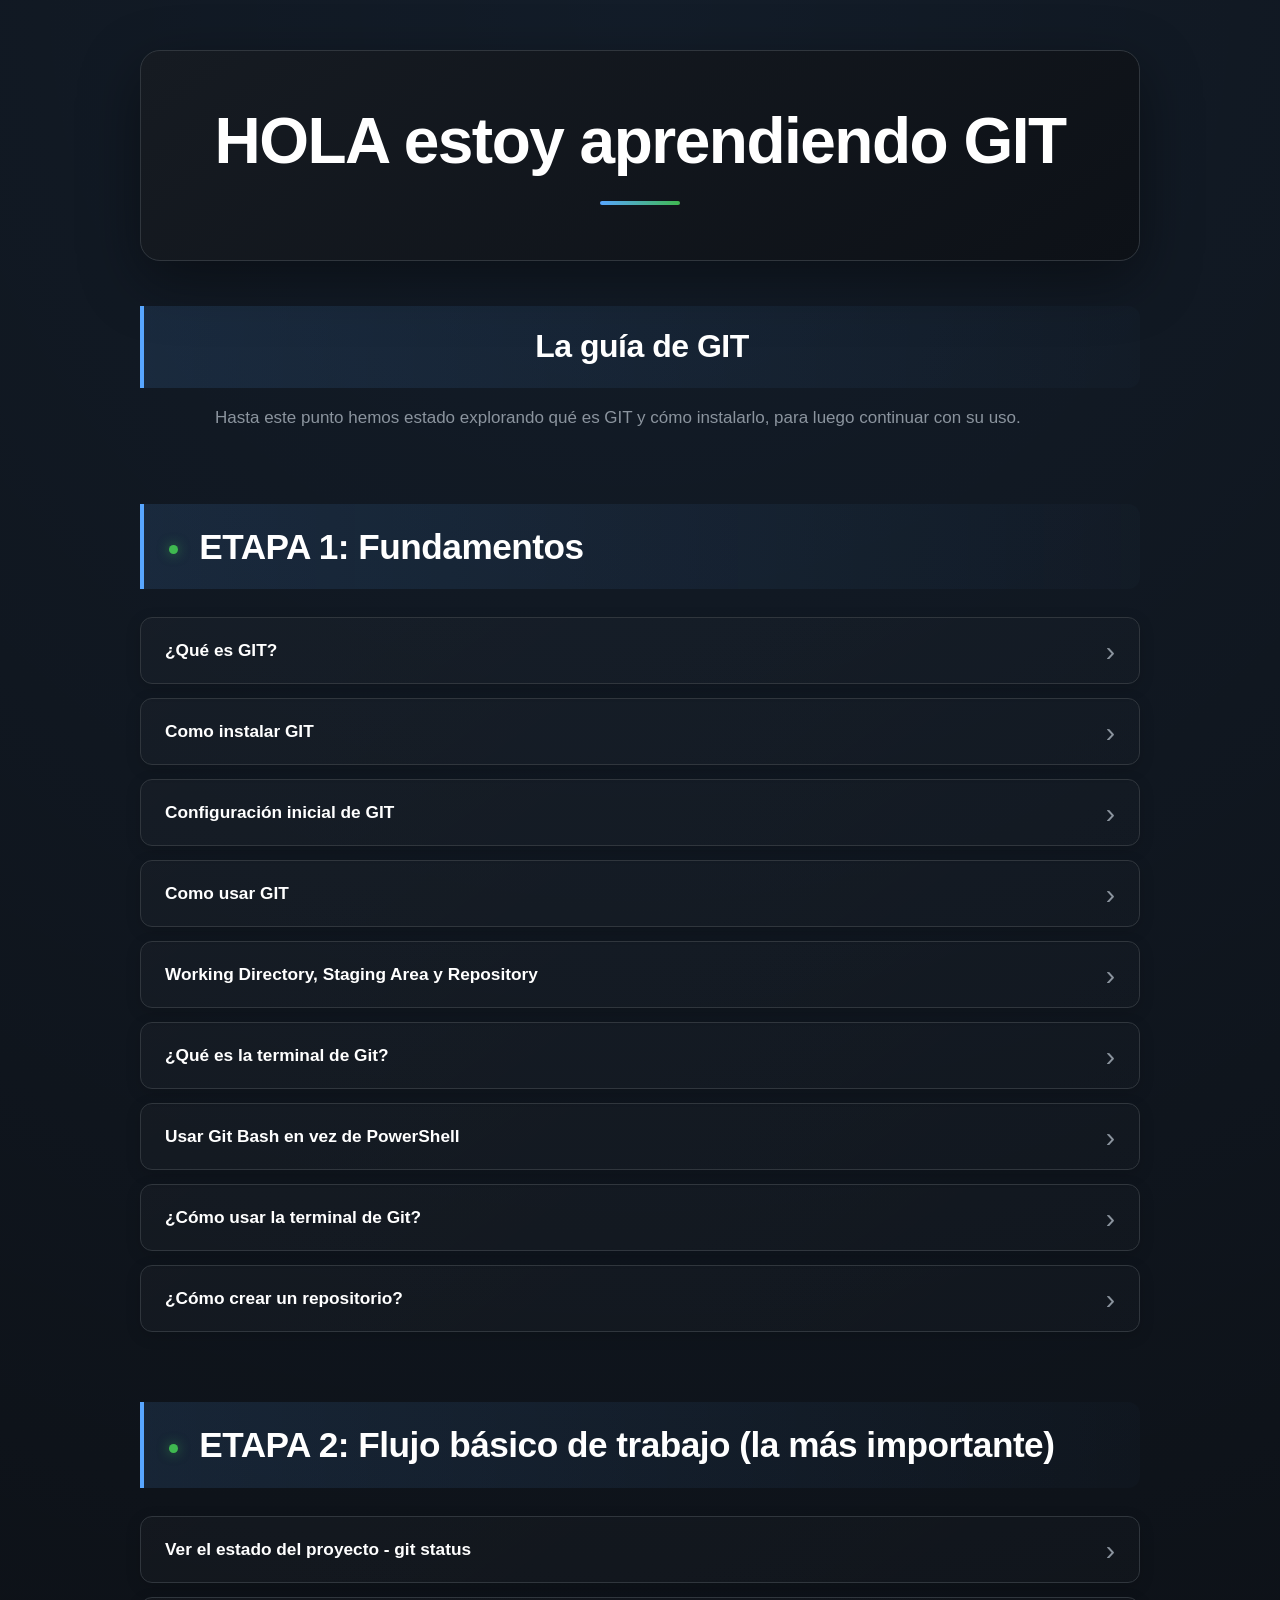
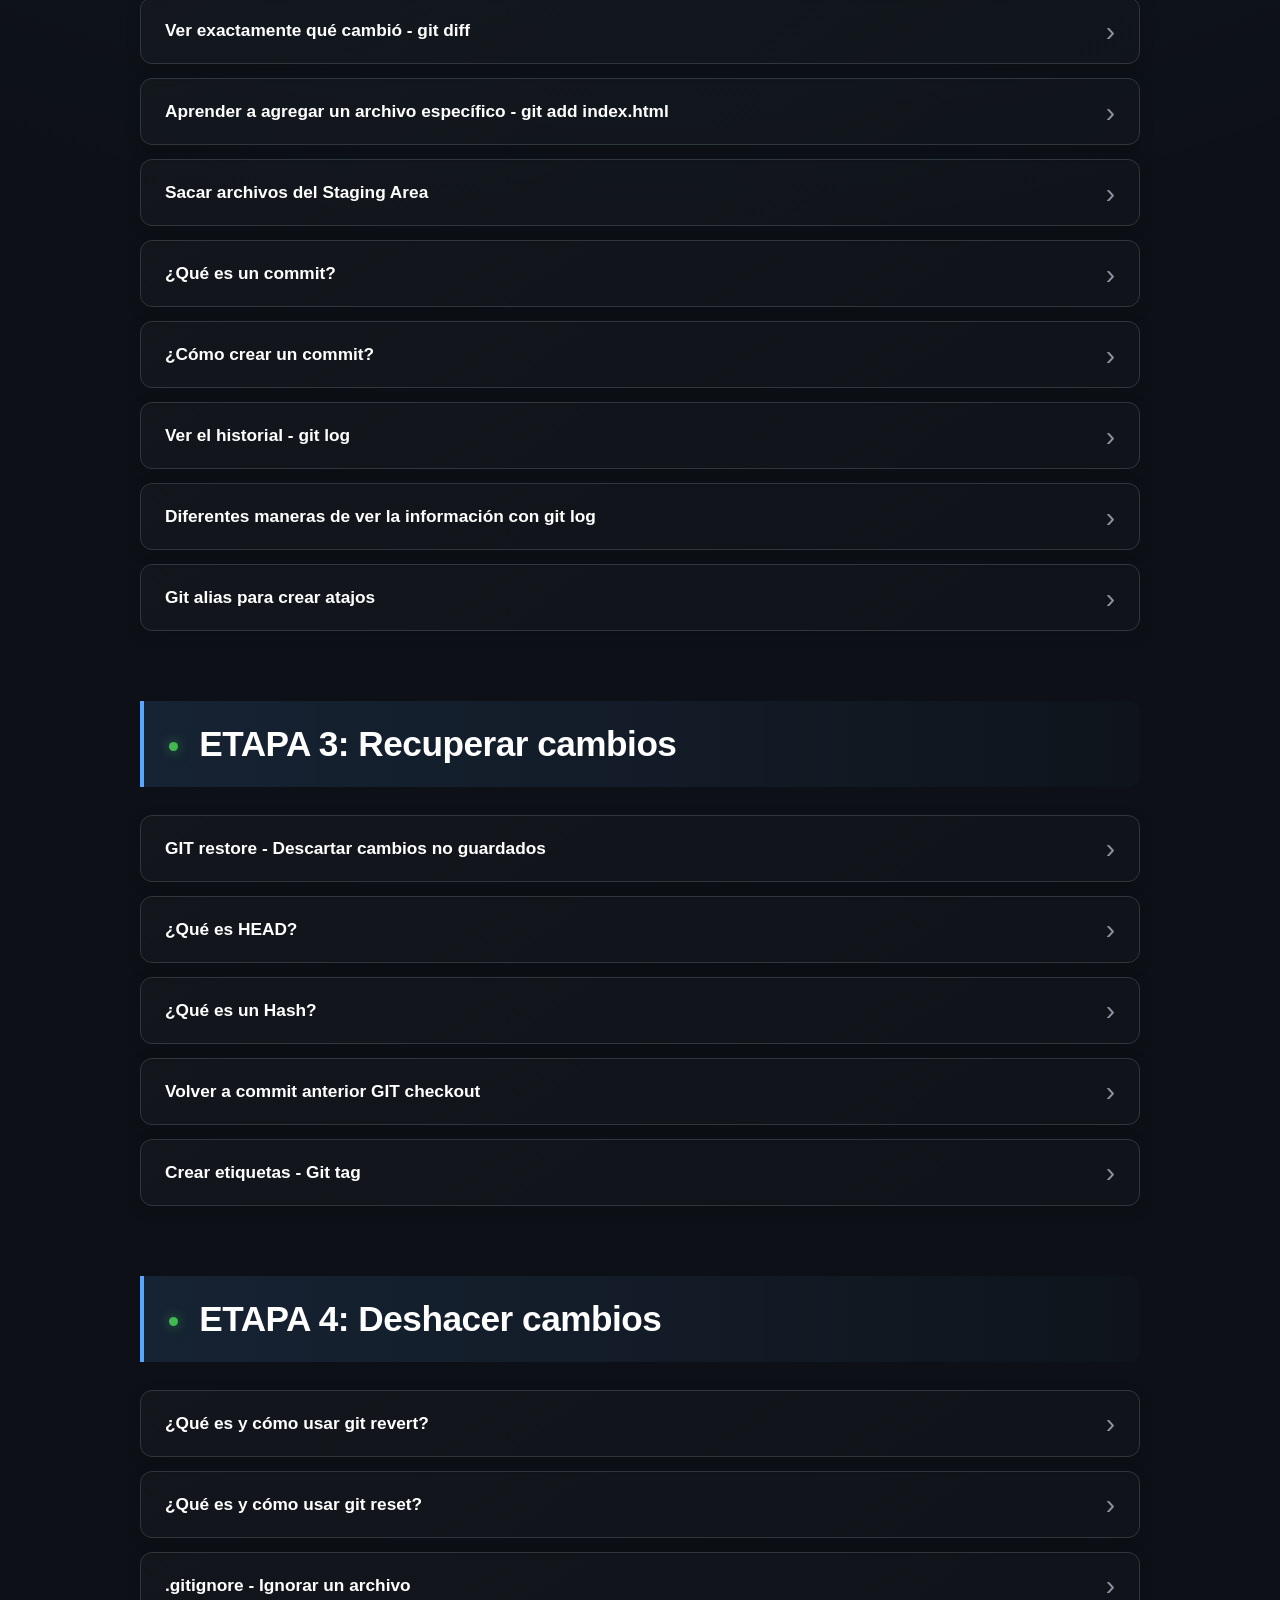
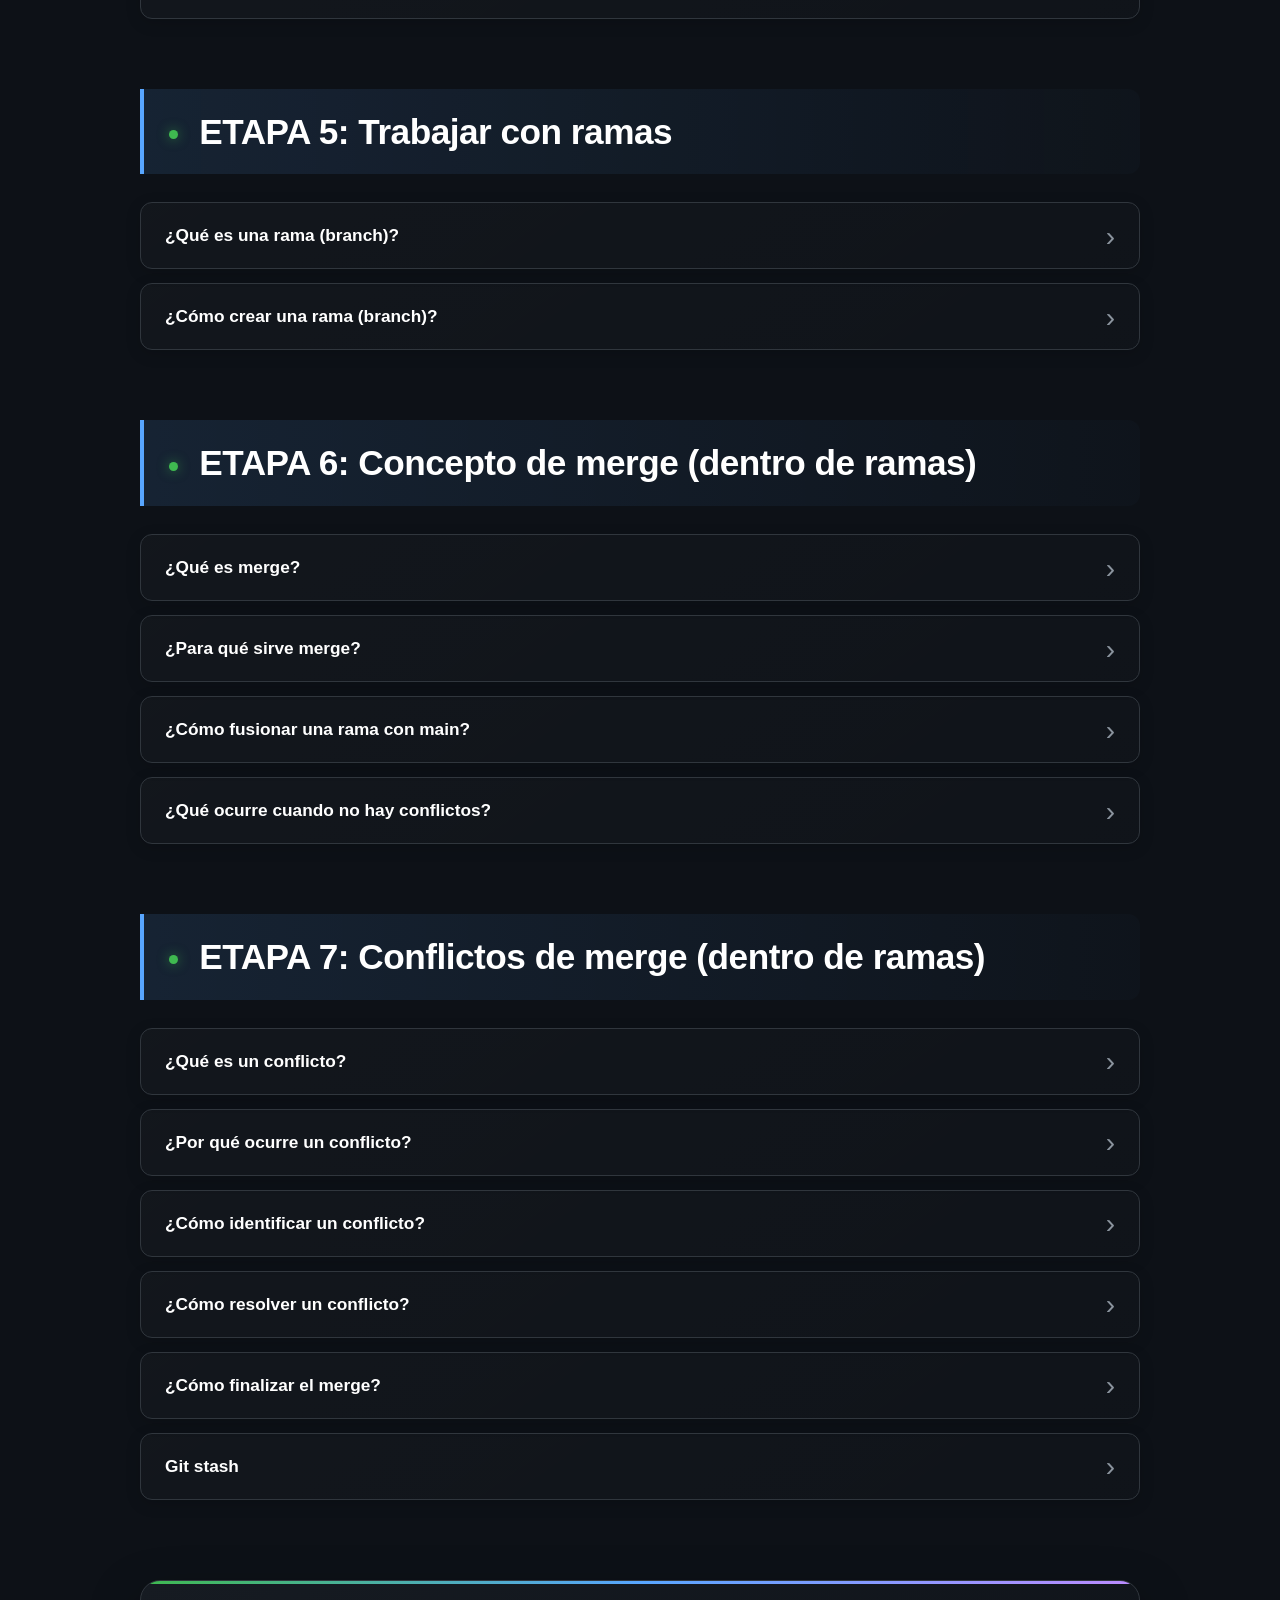
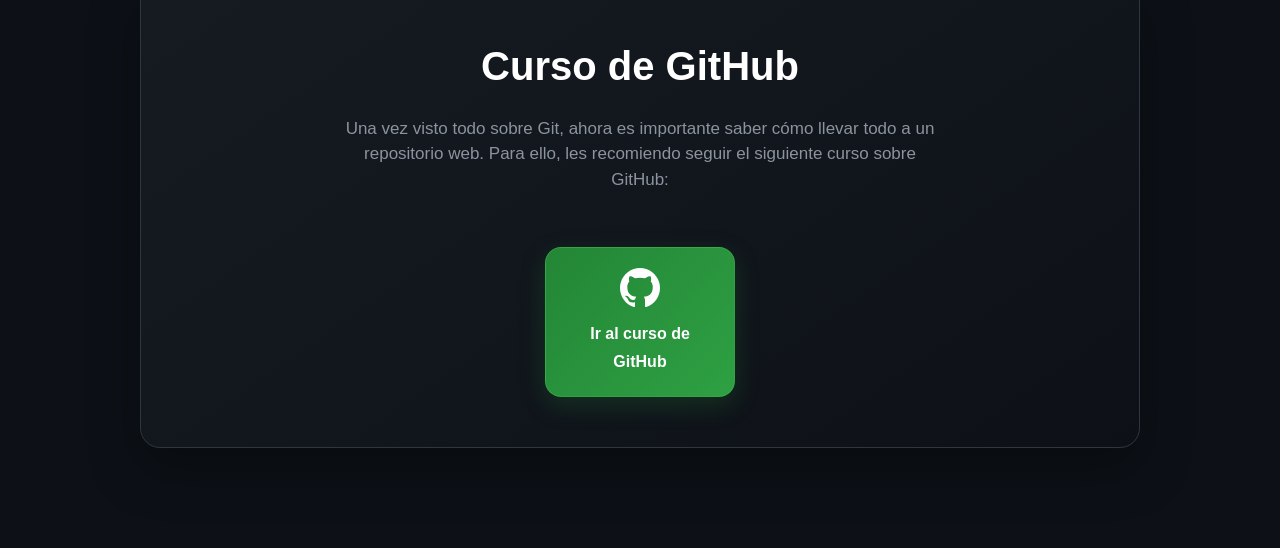
<file: index.html>
<html lang="en">

<head>
    <meta charset="UTF-8">
    <meta name="viewport" content="width=device-width, initial-scale=1.0">
    <link rel="stylesheet" href="style.css">
    <title>Document</title>
</head>

<body>
    <h1>
        HOLA estoy aprendiendo GIT
    </h1>
    <h2>
        La guía de GIT
    </h2>
    <p>
Hasta este punto hemos estado explorando qué es GIT y cómo instalarlo, para luego continuar con su uso.

    </p>
    <h2>
        ETAPA 1: Fundamentos
    </h2>
    <!-- Desplegable 1 -->
    <details>
        <summary>
            <h3>¿Qué es GIT?</h3>
        </summary>
        <p><strong>Git</strong> es un sistema de control de versiones distribuido. Funciona como una máquina del tiempo
            para tu código. Registra los cambios en los archivos de un proyecto, permitiéndote volver a versiones
            anteriores, comparar modificaciones y trabajar en equipo de forma organizada sin que el código de nadie se
            superponga o se borre.</p>
    </details>

    <!-- Desplegable 2 -->
    <details>
        <summary>
            <h3>Como instalar GIT</h3>
        </summary>
        <p>La instalación depende de tu sistema operativo actual:</p>
        <ul>
            <li><strong>Windows:</strong> Descargá el instalador oficial desde <a href="https://git-scm.com"
                    target="_blank">git-scm.com</a>, ejecutalo y seguí el asistente ("Next, Next"). Se recomienda dejar
                las opciones por defecto.</li>
            <li><strong>Mac:</strong> Podés instalarlo abriendo la terminal y ejecutando el comando
                <code>xcode-select --install</code>, o descargando el instalador desde la web oficial.
            </li>
            <li><strong>Linux (Ubuntu/Debian):</strong> Abrí la terminal y ejecutá el comando
                <code>sudo apt update && sudo apt install git</code>.
            </li>
        </ul>
        <p><em>Para verificar que se instaló correctamente, abrí una terminal y escribí <code>git --version</code>.</em>
        </p>
    </details>
    <!-- Desplegable 39 -->
    <details>
        <summary>
            <h3>Configuración inicial de GIT</h3>
        </summary>
        <p>La configuración inicial de Git consiste en definir la información básica que utilizará la herramienta para
            identificar al autor de los commits y establecer ciertos comportamientos predeterminados del entorno de
            trabajo.</p>
        <ol>
            <li>Configurá tu nombre de usuario ejecutando
                <code>git config --global user.name "Tu Nombre"</code>.
            </li>
            <li>Configurá tu correo electrónico ejecutando
                <code>git config --global user.email "tucorreo@ejemplo.com"</code>.
            </li>
            <li>Verificá la configuración actual utilizando
                <code>git config --list</code>.
            </li>
            <li>Una vez realizada esta configuración, Git utilizará esos datos automáticamente en los futuros commits
                que crees en tu equipo.</li>
        </ol>
    </details>

    <!-- Desplegable 3 -->
    <details>
        <summary>
            <h3>Como usar GIT</h3>
        </summary>
        <p>El flujo básico de trabajo en Git consta de unos pocos comandos esenciales que ejecutás en tu terminal dentro
            de la carpeta de tu proyecto:</p>
        <ol>
            <li><code>git init</code>: Inicializa un repositorio de Git en tu carpeta (crea la base de datos oculta
                <code>.git</code>).
            </li>
            <li><code>git status</code>: Te muestra el estado actual de tus archivos (cuáles cambiaron, cuáles son
                nuevos y qué se va a guardar).</li>
            <li><code>git add nombre_archivo</code>: Envía el archivo al "área de preparación" (Staging Area),
                preparándolo para la foto. Podés usar <code>git add .</code> para preparar todo.</li>
            <li><code>git commit -m "Tu mensaje"</code>: Saca la "foto" oficial de tu código y la guarda en el historial
                con un mensaje descriptivo de lo que hiciste.</li>
        </ol>
    </details>
    <!-- Desplegable 9 -->
    <details>
        <summary>
            <h3>Working Directory, Staging Area y Repository</h3>
        </summary>
        <p>Git organiza el trabajo en tres áreas principales que representan las distintas etapas por las que pasan los
            archivos antes de quedar guardados de forma permanente en el historial del proyecto.</p>
        <ol>
            <li><strong>Working Directory (Directorio de trabajo):</strong> Es la carpeta donde creás, modificás o
                eliminás archivos de tu proyecto.</li>
            <li><strong>Staging Area (Área de preparación o Index):</strong> Es el lugar temporal donde se agregan los
                cambios que querés incluir en el próximo commit mediante <code>git add</code>.</li>
            <li><strong>Repository (Repositorio):</strong> Es la base de datos de Git donde se almacenan de forma
                permanente todos los commits y el historial del proyecto.</li>
            <li>El flujo de trabajo habitual es:
                <code>Working Directory → git add → Staging Area → git commit → Repository</code>.
            </li>
        </ol>
    </details>
    <!-- Desplegable 18 -->
    <details>
        <summary>
            <h3>¿Qué es la terminal de Git?</h3>
        </summary>
        <p>La terminal de Git es una interfaz basada en texto que permite ejecutar comandos para interactuar con Git y
            administrar repositorios de forma rápida y eficiente.</p>
        <ol>
            <li>Permite ejecutar comandos de Git como <code>git status</code>, <code>git add</code> y
                <code>git commit</code>.
            </li>
            <li>También permite navegar por carpetas, crear archivos y administrar proyectos desde la línea de comandos.
            </li>
            <li>Es una de las herramientas más utilizadas por desarrolladores para trabajar con Git de manera
                profesional.</li>
            <li>En Windows suele utilizarse <code>Git Bash</code>, mientras que en Linux y macOS se utiliza la terminal
                integrada del sistema.</li>
        </ol>
    </details>
    <!-- Desplegable 40 -->
    <details>
        <summary>
            <h3>Usar Git Bash en vez de PowerShell</h3>
        </summary>
        <p><strong>Git Bash</strong> es una terminal que se instala junto con Git para Windows y proporciona un entorno
            similar al de Linux. Utilizar Git Bash en Visual Studio Code permite trabajar con los mismos comandos que se
            emplean en la mayoría de los tutoriales y servidores, facilitando el aprendizaje y el desarrollo
            profesional.</p>
        <ol>
            <li>En Visual Studio Code abrí la terminal con <code>Ctrl + Ñ</code> o desde
                <code>Terminal → New Terminal</code>.
            </li>
            <li>Hacé clic en la flecha desplegable ubicada junto al botón <strong>+</strong> de la terminal y seleccioná
                <strong>Select Default Profile</strong>.
            </li>
            <li>Elegí <strong>Git Bash</strong> como perfil predeterminado y abrí una nueva terminal para aplicar el
                cambio.</li>
            <li>Se recomienda utilizar Git Bash porque ofrece una experiencia más cercana a Linux, incluye herramientas
                como
                <code>ls</code>, <code>pwd</code>, <code>cat</code> y <code>clear</code>, y garantiza mayor
                compatibilidad con la mayoría de los comandos y tutoriales de Git.
            </li>
        </ol>
    </details>
    <!-- Desplegable 19 -->
    <details>
        <summary>
            <h3>¿Cómo usar la terminal de Git?</h3>
        </summary>
        <p>Utilizar la terminal de Git consiste en escribir comandos para navegar por carpetas y ejecutar acciones sobre
            los repositorios y archivos del proyecto.</p>
        <ol>
            <li>Abrí Git Bash o la terminal de tu sistema operativo.</li>
            <li>Navegá entre carpetas utilizando comandos como <code>cd</code> (cambiar directorio) y <code>ls</code>
                (listar archivos).</li>
            <li>Ubicate dentro de la carpeta de tu proyecto mediante <code>cd nombre-carpeta</code>.</li>
            <li>Ejecutá comandos de Git como <code>git status</code>, <code>git log</code> o <code>git branch</code>
                para administrar el repositorio.</li>
        </ol>
    </details>
    <!-- Desplegable 29 -->
    <details>
        <summary>
            <h3>¿Cómo crear un repositorio?</h3>
        </summary>
        <p>Crear un repositorio consiste en inicializar Git dentro de una carpeta para que pueda comenzar a rastrear los
            cambios realizados en los archivos del proyecto.</p>
        <ol>
            <li>Creá una nueva carpeta para tu proyecto o abrí una carpeta existente.</li>
            <li>Abrí una terminal dentro de dicha carpeta.</li>
            <li>Ejecutá el comando <code>git init</code> para inicializar el repositorio.</li>
            <li>Verificá que el repositorio se haya creado correctamente utilizando <code>git status</code>.</li>
        </ol>
    </details>
    <h2>
        ETAPA 2: Flujo básico de trabajo (la más importante)
    </h2>
    <!-- Desplegable 30 -->
    <details>
        <summary>
            <h3>Ver el estado del proyecto - git status</h3>
        </summary>
        <p>El comando <code>git status</code> muestra el estado actual del repositorio, indicando qué archivos fueron
            modificados, cuáles están preparados para un commit y cuáles aún no son rastreados por Git.</p>
        <ol>
            <li>Abrí una terminal dentro de tu repositorio Git.</li>
            <li>Ejecutá el comando <code>git status</code>.</li>
            <li>Revisá la información mostrada sobre archivos modificados, agregados o sin seguimiento.</li>
            <li>Utilizá este comando antes de ejecutar <code>git add</code> o <code>git commit</code> para conocer el
                estado del proyecto.</li>
        </ol>
    </details>
    <!-- Desplegable 31 -->
    <details>
        <summary>
            <h3>Ver exactamente qué cambió - git diff</h3>
        </summary>
        <p>El comando <code>git diff</code> permite visualizar las diferencias entre la versión actual de los archivos y
            la
            última versión registrada en Git, mostrando las líneas agregadas, eliminadas o modificadas.</p>
        <ol>
            <li>Realizá uno o más cambios en los archivos del proyecto.</li>
            <li>Ejecutá el comando <code>git diff</code>.</li>
            <li>Observá las líneas eliminadas (precedidas por <code>-</code>) y las agregadas (precedidas por
                <code>+</code>).
            </li>
            <li>Utilizá esta información para revisar tus modificaciones antes de agregarlas al área de preparación.
            </li>
        </ol>
    </details>
    <!-- Desplegable 32 -->
    <details>
        <summary>
            <h3>Aprender a agregar un archivo específico - git add index.html</h3>
        </summary>
        <p>El comando <code>git add nombre-del-archivo</code> permite enviar un archivo específico desde el directorio
            de
            trabajo hacia el Staging Area para incluirlo en el próximo commit.</p>
        <ol>
            <li>Modificá el archivo que deseás preparar, por ejemplo <code>index.html</code>.</li>
            <li>Ejecutá <code>git add index.html</code>.</li>
            <li>Verificá el resultado utilizando <code>git status</code>.</li>
            <li>Solo el archivo agregado quedará listo para formar parte del siguiente commit.</li>
        </ol>
    </details>
    <!-- Desplegable 33 -->
    <details>
        <summary>
            <h3>Sacar archivos del Staging Area</h3>
        </summary>
        <p>Si agregaste un archivo al Staging Area por error, podés quitarlo sin perder los cambios realizados en el
            directorio de trabajo.</p>
        <ol>
            <li>Verificá qué archivos están preparados utilizando <code>git status</code>.</li>
            <li>Ejecutá <code>git restore --staged nombre-del-archivo</code> para quitar un archivo del Staging Area.
            </li>
            <li>Como alternativa, en versiones anteriores de Git podés utilizar
                <code>git reset HEAD nombre-del-archivo</code>.
            </li>
            <li>Comprobá nuevamente el resultado ejecutando <code>git status</code>.</li>
        </ol>
    </details>
    <!-- Desplegable 35 -->
    <details>
        <summary>
            <h3>¿Qué es un commit?</h3>
        </summary>
        <p>Un <strong>commit</strong> es un registro permanente que guarda una captura del estado de los archivos
            preparados
            en un momento determinado. Cada commit representa un punto en el historial del proyecto y permite seguir la
            evolución del código a lo largo del tiempo.</p>
        <ol>
            <li>Almacena los cambios que fueron agregados previamente al Staging Area.</li>
            <li>Incluye un identificador único (<code>hash</code>) generado automáticamente por Git.</li>
            <li>También guarda información como el autor, la fecha y el mensaje descriptivo del commit.</li>
            <li>Gracias a los commits es posible revisar, comparar o restaurar versiones anteriores del proyecto.</li>
        </ol>
    </details>
    <!-- Desplegable 36 -->
    <details>
        <summary>
            <h3>¿Cómo crear un commit?</h3>
        </summary>
        <p>Crear un commit consiste en guardar de forma permanente los cambios preparados en el Staging Area dentro del
            historial del repositorio.</p>
        <ol>
            <li>Agregá los archivos que querés incluir utilizando <code>git add nombre-del-archivo</code> o
                <code>git add .</code>.
            </li>
            <li>Ejecutá el comando <code>git commit -m "Descripción de los cambios"</code>.</li>
            <li>Escribí un mensaje claro y descriptivo que explique qué modificaciones realizaste.</li>
            <li>Verificá que el commit se haya creado correctamente ejecutando <code>git log</code> o
                <code>git log --oneline</code>.
            </li>
        </ol>
    </details>

    <!-- Desplegable 34 -->
    <details>
        <summary>
            <h3>Ver el historial - git log</h3>
        </summary>
        <p>El comando <code>git log</code> permite consultar el historial completo de commits de un repositorio,
            mostrando
            información como el identificador del commit, el autor, la fecha y el mensaje asociado.</p>
        <ol>
            <li>Abrí una terminal dentro de tu repositorio Git.</li>
            <li>Ejecutá el comando <code>git log</code>.</li>
            <li>Revisá la información de cada commit, incluyendo su <code>hash</code>, autor, fecha y descripción.</li>
            <li>Si preferís una vista resumida, utilizá <code>git log --oneline</code> para mostrar cada commit en una
                sola línea.</li>
        </ol>
    </details>
    <!-- Desplegable 41 -->
    <details>
        <summary>
            <h3>Diferentes maneras de ver la información con git log</h3>
        </summary>
        <p>El comando <code>git log</code> dispone de múltiples opciones para visualizar el historial de commits según
            la
            información que necesites. Algunas muestran un historial completo, mientras que otras presentan una vista
            más
            resumida, gráfica o personalizada. Estas son las formas más utilizadas:</p>
        <ol>
            <li>
                <strong>Historial completo:</strong>
                <code>git log</code><br>
                Muestra todos los commits con información detallada, incluyendo el <code>hash</code>, autor, fecha y
                mensaje de cada commit.
            </li>

            <li>
                <strong>Historial resumido:</strong>
                <code>git log --oneline</code><br>
                Presenta cada commit en una única línea utilizando un hash abreviado y el mensaje del commit,
                facilitando
                una lectura rápida del historial.
            </li>

            <li>
                <strong>Vista gráfica del historial:</strong>
                <code>git log --graph</code><br>
                Agrega un gráfico en forma de árbol utilizando caracteres ASCII para representar la relación entre ramas
                y
                fusiones (merge).
            </li>

            <li>
                <strong>Historial resumido con gráfico:</strong>
                <code>git log --oneline --graph</code><br>
                Combina una vista compacta de los commits con la representación gráfica de las ramas.
            </li>

            <li>
                <strong>Ver todas las ramas:</strong>
                <code>git log --oneline --graph --all</code><br>
                Muestra el historial completo de todas las ramas del repositorio junto con el árbol de bifurcaciones y
                fusiones.
            </li>

            <li>
                <strong>Ver los últimos commits:</strong>
                <code>git log -n 5</code><br>
                Limita la salida para mostrar únicamente los últimos cinco commits. Podés reemplazar el número por la
                cantidad que necesites.
            </li>

            <li>
                <strong>Historial resumido con autor y fecha:</strong>
                <code>git log --pretty=oneline</code><br>
                Muestra una versión simplificada del historial en una línea por commit, útil para inspecciones rápidas.
            </li>

            <li>
                <strong>Ver los cambios realizados en cada commit:</strong>
                <code>git log -p</code><br>
                Además del historial, muestra el contenido de las modificaciones realizadas en cada commit mediante un
                <code>diff</code>.
            </li>
        </ol>
    </details>
    
    <!-- Desplegable 42 -->
    <details>
        <summary>
            <h3>Git alias para crear atajos</h3>
        </summary>
        <p>Los <strong>alias</strong> de Git permiten crear comandos personalizados o atajos para ejecutar instrucciones
            largas de forma más rápida. Son ideales para ahorrar tiempo, evitar errores al escribir comandos repetitivos
            y
            aumentar la productividad al trabajar con Git.</p>
        <ol>
            <li>Creá un alias utilizando el comando
                <code>git config --global alias.nombre "comando"</code>.
            </li>
            <li>Por ejemplo, para reemplazar <code>git status</code> por un comando más corto, ejecutá
                <code>git config --global alias.st status</code>.
            </li>
            <li>Una vez creado el alias, simplemente escribí <code>git st</code> en lugar de
                <code>git status</code>.
            </li>
            <li>Podés crear alias para cualquier comando de Git. Algunos de los más utilizados son:
                <ul>
                    <li><code>git config --global alias.st status</code> → <code>git st</code></li>
                    <li><code>git config --global alias.co checkout</code> → <code>git co</code></li>
                    <li><code>git config --global alias.br branch</code> → <code>git br</code></li>
                    <li><code>git config --global alias.cm "commit -m"</code> → <code>git cm "Mensaje"</code></li>
                    <li><code>git config --global alias.lg "log --oneline --graph --all"</code> → <code>git lg</code>
                    </li>
                </ul>
            </li>
        </ol>
    </details>
    <h2>
        ETAPA 3: Recuperar cambios
    </h2>
    <!-- Desplegable 4 -->
    <details>
        <summary>
            <h3>GIT restore - Descartar cambios no guardados</h3>
        </summary>
        <p>El comando <code>git restore</code> sirve para deshacer cambios en tu espacio de trabajo. Funciona como un
            Ctrl + Z inteligente. Sus usos principales son:</p>
        <ul>
            <li><code>git restore archivo.txt</code>: Descarta los cambios locales en un archivo y lo devuelve al estado
                del último commit.</li>
            <li><code>git restore .</code>: Descarta absolutamente todos los cambios sin guardar del proyecto.</li>
            <li><code>git restore --staged archivo.txt</code>: Saca un archivo del área de preparación (deshace el
                <code>git add</code>) pero conserva tus modificaciones.
            </li>
        </ul>
    </details>


    <details>
        <summary>
            <h3>¿Qué es HEAD?</h3>
        </summary>
        <p><code>HEAD</code> es un puntero especial de Git que indica la posición actual del repositorio. Normalmente
            apunta
            al último commit de la rama en la que estás trabajando y permite a Git saber cuál es la versión activa del
            proyecto.</p>
        <ol>
            <li>Por defecto, <code>HEAD</code> apunta al commit más reciente de la rama actual.</li>
            <li>Al cambiar de rama con <code>git switch</code> o <code>git checkout</code>, <code>HEAD</code> se mueve
                automáticamente.</li>
            <li>También puede apuntar directamente a un commit específico, entrando en el estado conocido como
                <strong>Detached HEAD</strong>.
            </li>
            <li>Muchos comandos de Git utilizan <code>HEAD</code> como referencia para comparar o restaurar cambios.
            </li>
        </ol>
    </details>

    <!-- Desplegable 38 -->
    <details>
        <summary>
            <h3>¿Qué es un Hash?</h3>
        </summary>
        <p>Un <strong>Hash</strong> es un identificador único generado automáticamente por Git para cada commit. Está
            formado por una cadena hexadecimal y permite localizar una versión específica del proyecto de manera
            precisa.</p>
        <ol>
            <li>Cada commit posee un hash diferente e irrepetible.</li>
            <li>Podés visualizar los hashes ejecutando <code>git log</code> o <code>git log --oneline</code>.</li>
            <li>Muchos comandos de Git utilizan el hash para referirse a un commit concreto, por ejemplo
                <code>git checkout &lt;hash&gt;</code> o <code>git revert &lt;hash&gt;</code>.
            </li>
            <li>Gracias a los hashes, Git puede identificar y recuperar cualquier versión almacenada en el historial del
                repositorio.</li>
        </ol>
    </details>

    <!-- Desplegable 6 -->
    <details>
        <summary>
            <h3>Volver a commit anterior GIT checkout</h3>
        </summary>
        <p>Permite viajar en el tiempo dentro de tu proyecto para revisar cómo estaba tu código en el pasado modificando
            el puntero HEAD:</p>
        <ol>
            <li>Buscá el código identificador usando <code>git log --oneline</code>.</li>
            <li>Viajá al pasado ejecutando <code>git checkout &lt;hash_del_commit&gt;</code>.</li>
            <li><em>Advertencia:</em> Entrarás en estado <strong>"Detached HEAD"</strong> (HEAD desasociado). Todo
                cambio que hagas ahí flotará en el pasado y se perderá si no creás una rama nueva.</li>
            <li>Volvé al presente regresando a tu rama principal con <code>git checkout main</code>.</li>
        </ol>
    </details>
    <!-- Desplegable 43 -->
    <details>
        <summary>
            <h3>Crear etiquetas - Git tag</h3>
        </summary>
        <p>Las <strong>etiquetas (tags)</strong> permiten marcar commits importantes dentro del historial de un
            repositorio.
            Se utilizan principalmente para identificar versiones estables o lanzamientos de un proyecto, como
            <code>v1.0.0</code>, <code>v2.0.0</code> o <code>v2.1.3</code>, facilitando su localización y distribución.
        </p>
        <ol>
            <li>Creá una etiqueta ligera ejecutando <code>git tag nombre-etiqueta</code>, por ejemplo
                <code>git tag v1.0.0</code>.
            </li>
            <li>Si querés agregar información como el autor, la fecha y un mensaje descriptivo, utilizá una etiqueta
                anotada:
                <code>git tag -a v1.0.0 -m "Primera versión estable"</code>.
            </li>
            <li>Visualizá todas las etiquetas del repositorio ejecutando <code>git tag</code>.</li>
            <li>Para compartir las etiquetas con un repositorio remoto, ejecutá <code>git push origin --tags</code>.
            </li>
        </ol>
    </details>
    <h2>
        ETAPA 4: Deshacer cambios
    </h2>
    <!-- Desplegable 7 -->
    <details>
        <summary>
            <h3>¿Qué es y cómo usar git revert?</h3>
        </summary>
        <p>Permite deshacer los cambios realizados por un commit específico creando un nuevo commit que invierte esos
            cambios, sin eliminar el historial del proyecto.</p>
        <ol>
            <li>Buscá el identificador del commit ejecutando <code>git log --oneline</code>.</li>
            <li>Ejecutá <code>git revert &lt;hash_del_commit&gt;</code> para crear un nuevo commit que revierta los
                cambios.</li>
            <li>Si Git abre el editor de texto para confirmar el mensaje del commit, guardá los cambios y cerrá el
                editor.</li>
            <li>Verificá el resultado utilizando nuevamente <code>git log --oneline</code> o revisando los archivos
                modificados.</li>
        </ol>
    </details>
    <!-- Desplegable 8 -->
    <details>
        <summary>
            <h3>¿Qué es y cómo usar git reset?</h3>
        </summary>
        <p>Permite mover el puntero <code>HEAD</code> hacia un commit anterior, pudiendo conservar o eliminar los
            cambios
            realizados dependiendo del modo utilizado.</p>
        <ol>
            <li>Buscá el identificador del commit ejecutando <code>git log --oneline</code>.</li>
            <li>Usá <code>git reset --soft &lt;hash_del_commit&gt;</code> para volver a un commit anterior conservando
                los
                cambios preparados para el próximo commit.</li>
            <li>Usá <code>git reset --mixed &lt;hash_del_commit&gt;</code> (modo predeterminado) para mantener los
                cambios
                en los archivos pero quitarlos del área de preparación.</li>
            <li><em>Advertencia:</em> Usá <code>git reset --hard &lt;hash_del_commit&gt;</code> solo cuando estés
                seguro,
                ya que elimina definitivamente los cambios posteriores al commit seleccionado.</li>
        </ol>
    </details>
    <!-- Desplegable 11 -->
    <details>
        <summary>
            <h3>.gitignore - Ignorar un archivo</h3>
        </summary>
        <p>El archivo <code>.gitignore</code> permite indicar a Git qué archivos o carpetas no deben ser rastreados ni
            incluidos en los commits. Es especialmente útil para excluir archivos temporales, configuraciones locales,
            dependencias y datos sensibles.</p>
        <ol>
            <li>Creá un archivo llamado <code>.gitignore</code> en la raíz de tu proyecto.</li>
            <li>Agregá dentro del archivo los nombres de los archivos o carpetas que querés ignorar.</li>
            <li>Por ejemplo:
                <code>config.txt</code>,
                <code>node_modules/</code> o
                <code>*.log</code>.
            </li>
            <li>Verificá con <code>git status</code> que Git ya no muestre los archivos ignorados como cambios
                pendientes.</li>
        </ol>
    </details>
    <h2>
        ETAPA 5: Trabajar con ramas
    </h2>
    <!-- Desplegable 15 -->
    <details>
        <summary>
            <h3>¿Qué es una rama (branch)?</h3>
        </summary>
        <p>Una <strong>rama (branch)</strong> es una línea de desarrollo independiente dentro de un repositorio Git.
            Permite
            trabajar en nuevas funcionalidades, correcciones o experimentos sin afectar la rama principal del proyecto.
        </p>
        <ol>
            <li>Al crear un repositorio, Git genera una rama principal llamada habitualmente <code>main</code>.</li>
            <li>Cada rama posee su propio historial de cambios y commits.</li>
            <li>Las ramas permiten desarrollar nuevas características de forma aislada y segura.</li>
            <li>Cuando el trabajo está terminado, los cambios pueden integrarse nuevamente mediante un proceso llamado
                <code>merge</code>.
            </li>
        </ol>
    </details>
    <!-- Desplegable 16 -->
    <details>
        <summary>
            <h3>¿Cómo crear una rama (branch)?</h3>
        </summary>
        <p>Crear una rama permite comenzar una nueva línea de desarrollo sin modificar directamente la rama principal
            del
            proyecto.</p>
        <ol>
            <li>Verificá en qué rama te encontrás utilizando <code>git branch</code>.</li>
            <li>Creá una nueva rama ejecutando <code>git branch nombre-rama</code>.</li>
            <li>Confirmá que la rama fue creada ejecutando nuevamente <code>git branch</code>.</li>
            <li>La nueva rama existirá en el repositorio, pero todavía permanecerás en la rama actual hasta cambiarte a
                ella.</li>
        </ol>
    </details>
    <h2>
        ETAPA 6: Concepto de merge (dentro de ramas)
    </h2>
    <!-- Desplegable 20 -->
    <details>
        <summary>
            <h3>¿Qué es merge?</h3>
        </summary>
        <p>El comando <code>git merge</code> permite combinar los cambios realizados en una rama con otra, integrando
            los
            historiales de desarrollo en un único proyecto.</p>
        <ol>
            <li>Se utiliza para unir el trabajo realizado en diferentes ramas.</li>
            <li>Conserva el historial de commits de ambas ramas siempre que sea posible.</li>
            <li>Es uno de los comandos más utilizados para incorporar nuevas funcionalidades al proyecto principal.</li>
            <li>Puede realizar la fusión automáticamente o requerir intervención manual si existen conflictos.</li>
        </ol>
    </details>
    <!-- Desplegable 21 -->
    <details>
        <summary>
            <h3>¿Para qué sirve merge?</h3>
        </summary>
        <p>El comando <code>git merge</code> sirve para integrar los cambios desarrollados en una rama dentro de otra,
            permitiendo mantener un flujo de trabajo organizado y colaborativo.</p>
        <ol>
            <li>Facilita combinar nuevas funcionalidades con la rama principal del proyecto.</li>
            <li>Permite integrar correcciones de errores desarrolladas en ramas independientes.</li>
            <li>Ayuda a mantener un historial completo de los cambios realizados.</li>
            <li>Es una herramienta fundamental para el trabajo en equipo utilizando Git.</li>
        </ol>
    </details>
    <!-- Desplegable 22 -->
    <details>
        <summary>
            <h3>¿Cómo fusionar una rama con main?</h3>
        </summary>
        <p>Para fusionar una rama con <code>main</code>, primero debés posicionarte sobre la rama principal y luego
            ejecutar
            el comando <code>git merge</code> indicando el nombre de la rama que querés integrar.</p>
        <ol>
            <li>Cambiá a la rama principal ejecutando <code>git checkout main</code> o <code>git switch main</code>.
            </li>
            <li>Verificá que estés en <code>main</code> utilizando <code>git branch</code>.</li>
            <li>Ejecutá <code>git merge nombre-rama</code> para incorporar los cambios.</li>
            <li>Comprobá el resultado utilizando <code>git log</code> o revisando el contenido actualizado del proyecto.
            </li>
        </ol>
    </details>
    <!-- Desplegable 23 -->
    <details>
        <summary>
            <h3>¿Qué ocurre cuando no hay conflictos?</h3>
        </summary>
        <p>Cuando Git detecta que los cambios de ambas ramas no se superponen ni modifican las mismas líneas de código,
            puede realizar la fusión automáticamente sin requerir intervención del desarrollador.</p>
        <ol>
            <li>Git analiza el historial de ambas ramas antes de realizar la integración.</li>
            <li>Si no existen modificaciones incompatibles, combina los cambios de forma automática.</li>
            <li>Dependiendo del caso, puede crear un nuevo commit de fusión o realizar un <em>Fast-Forward Merge</em>.
            </li>
            <li>El proyecto queda actualizado y listo para continuar trabajando normalmente.</li>
        </ol>
    </details>
    <h2>
        ETAPA 7: Conflictos de merge (dentro de ramas)
    </h2>
    <!-- Desplegable 24 -->
    <details>
        <summary>
            <h3>¿Qué es un conflicto?</h3>
        </summary>
        <p>Un conflicto en Git ocurre cuando el sistema no puede combinar automáticamente los cambios realizados en dos
            ramas porque ambas modificaron la misma parte de uno o varios archivos.</p>
        <ol>
            <li>Se produce durante operaciones como <code>git merge</code> o <code>git rebase</code>.</li>
            <li>Git detiene el proceso de fusión para evitar sobrescribir cambios importantes.</li>
            <li>El desarrollador debe decidir qué contenido conservar o cómo combinar ambas versiones.</li>
            <li>Una vez resuelto el conflicto, el proceso de integración puede continuar normalmente.</li>
        </ol>
    </details>

    <!-- Desplegable 25 -->
    <details>
        <summary>
            <h3>¿Por qué ocurre un conflicto?</h3>
        </summary>
        <p>Los conflictos aparecen cuando Git detecta que existen cambios incompatibles entre dos ramas y no puede
            decidir
            automáticamente cuál debe mantenerse.</p>
        <ol>
            <li>Dos ramas modifican las mismas líneas de un mismo archivo.</li>
            <li>Una rama elimina un archivo mientras otra lo modifica.</li>
            <li>Se intenta fusionar trabajo realizado de forma independiente sobre el mismo contenido.</li>
            <li>Git requiere la intervención del desarrollador para resolver la situación correctamente.</li>
        </ol>
    </details>

    <!-- Desplegable 26 -->
    <details>
        <summary>
            <h3>¿Cómo identificar un conflicto?</h3>
        </summary>
        <p>Cuando ocurre un conflicto, Git informa el problema durante el proceso de fusión y marca los archivos
            afectados
            para que puedan revisarse manualmente.</p>
        <ol>
            <li>Al ejecutar <code>git merge</code>, Git mostrará un mensaje indicando que existen conflictos.</li>
            <li>Utilizá <code>git status</code> para ver qué archivos necesitan atención.</li>
            <li>Abrí los archivos afectados y buscá las marcas <code>&lt;&lt;&lt;&lt;&lt;&lt;&lt;</code>,
                <code>=======</code> y <code>&gt;&gt;&gt;&gt;&gt;&gt;&gt;</code>.
            </li>
            <li>Esas marcas delimitan las distintas versiones que deben revisarse antes de completar la fusión.</li>
        </ol>
    </details>
    <!-- Desplegable 27 -->
    <details>
        <summary>
            <h3>¿Cómo resolver un conflicto?</h3>
        </summary>
        <p>Resolver un conflicto consiste en editar manualmente los archivos afectados para decidir qué cambios
            conservar y
            eliminar las marcas generadas por Git.</p>
        <ol>
            <li>Abrí el archivo que contiene el conflicto.</li>
            <li>Revisá las secciones delimitadas por
                <code>&lt;&lt;&lt;&lt;&lt;&lt;&lt;</code>,
                <code>=======</code> y
                <code>&gt;&gt;&gt;&gt;&gt;&gt;&gt;</code>.
            </li>
            <li>Editá el contenido dejando únicamente la versión correcta y eliminando las marcas de conflicto.</li>
            <li>Guardá el archivo y agregalo nuevamente al área de preparación con <code>git add nombre-archivo</code>.
            </li>
        </ol>
    </details>

    <!-- Desplegable 28 -->
    <details>
        <summary>
            <h3>¿Cómo finalizar el merge?</h3>
        </summary>
        <p>Una vez resueltos todos los conflictos y agregados los archivos corregidos al área de preparación, el proceso
            de
            fusión puede completarse creando el commit de merge correspondiente.</p>
        <ol>
            <li>Verificá que todos los conflictos hayan sido resueltos ejecutando <code>git status</code>.</li>
            <li>Agregá los archivos corregidos mediante <code>git add nombre-archivo</code> o <code>git add .</code>.
            </li>
            <li>Si Git no creó automáticamente el commit de fusión, ejecutá <code>git commit</code> para finalizar el
                merge.</li>
            <li>Comprobá el resultado revisando el historial con <code>git log --oneline</code>.</li>
        </ol>
    </details>
    <!-- Desplegable 44 -->
    <details>
        <summary>
            <h3>Git stash</h3>
        </summary>
        <p>El comando <code>git stash</code> permite guardar temporalmente los cambios no confirmados (sin crear un
            commit) para dejar el directorio de trabajo limpio. Se utiliza habitualmente cuando necesitás cambiar de
            rama,
            actualizar el repositorio o atender una tarea urgente sin perder el trabajo que estabas realizando.</p>
        <ol>
            <li>Guardá los cambios temporales ejecutando <code>git stash</code>. Git almacenará las modificaciones y
                dejará
                el proyecto como estaba en el último commit.</li>
            <li>Consultá los cambios guardados utilizando <code>git stash list</code>, que muestra todas las copias
                temporales almacenadas.</li>
            <li>Recuperá los cambios más recientes con <code>git stash apply</code> o aplicalos y eliminá la copia
                temporal utilizando <code>git stash pop</code>.</li>
            <li>Cuando un <code>stash</code> ya no sea necesario, eliminá una copia específica con
                <code>git stash drop</code> o todas las copias guardadas con <code>git stash clear</code>.
            </li>
        </ol>
    </details>



    <section
        style="margin-top: 40px; margin-bottom: 60px; font-family: 'Segoe UI', Tahoma, Geneva, Verdana, sans-serif; text-align: center;">
        <h2>Curso de GitHub</h2>
        <p style="color: #586069; max-width: 600px; margin: 0 auto 25px auto; line-height: 1.5;">
            Una vez visto todo sobre Git, ahora es importante saber cómo llevar todo a un repositorio web. Para ello,
            les recomiendo seguir el siguiente curso sobre GitHub:
        </p>

        <!-- Contenedor para centrar el botón en formato cuadradito -->
        <div style="display: inline-block;">
            <a href="GitHub.html"
                style="display: flex; flex-direction: column; align-items: center; justify-content: center; width: 160px; height: 160px; background: linear-gradient(135deg, #2ea44f, #2c974b); color: #ffffff; text-decoration: none; border-radius: 16px; font-weight: 600; font-size: 15px; box-shadow: 0 4px 10px rgba(46, 164, 79, 0.25); transition: all 0.3s ease; padding: 15px; text-align: center; box-sizing: border-box;"
                onmouseover="this.style.transform='translateY(-4px)'; this.style.boxShadow='0 8px 20px rgba(46, 164, 79, 0.4)'; this.style.background='linear-gradient(135deg, #2c974b, #218838)';"
                onmouseout="this.style.transform='translateY(0)'; this.style.boxShadow='0 4px 10px rgba(46, 164, 79, 0.25)'; this.style.background='linear-gradient(135deg, #2ea44f, #2c974b)';">

                <!-- Icono opcional en SVG para que luzca más bonito dentro del cuadradito -->
                <svg width="36" height="36" viewBox="0 0 16 16" fill="currentColor" style="margin-bottom: 10px;">
                    <path
                        d="M8 0C3.58 0 0 3.58 0 8c0 3.54 2.29 6.53 5.47 7.59.4.07.55-.17.55-.38 0-.19-.01-.82-.01-1.49-2.01.37-2.53-.49-2.69-.94-.09-.23-.48-.94-.82-1.13-.28-.15-.68-.52-.01-.53.63-.01 1.08.58 1.23.82.72 1.21 1.87.87 2.33.66.07-.52.28-.87.51-1.07-1.78-.2-3.64-.89-3.64-3.95 0-.87.31-1.59.82-2.15-.08-.2-.36-1.02.08-2.12 0 0 .67-.22 2.2.82.64-.18 1.32-.27 2-.27.68 0 1.36.09 2 .27 1.53-1.04 2.2-.82 2.2-.82.44 1.1.16 1.92.08 2.12.51.56.82 1.27.82 2.15 0 3.07-1.87 3.75-3.65 3.95.29.25.54.73.54 1.48 0 1.07-.01 1.93-.01 2.2 0 .21.15.46.55.38A8.013 8.013 0 0016 8c0-4.42-3.58-8-8-8z">
                    </path>
                </svg>
                <span>Ir al curso de GitHub</span>
            </a>
        </div>
    </section>
</body>

</html>
</file>
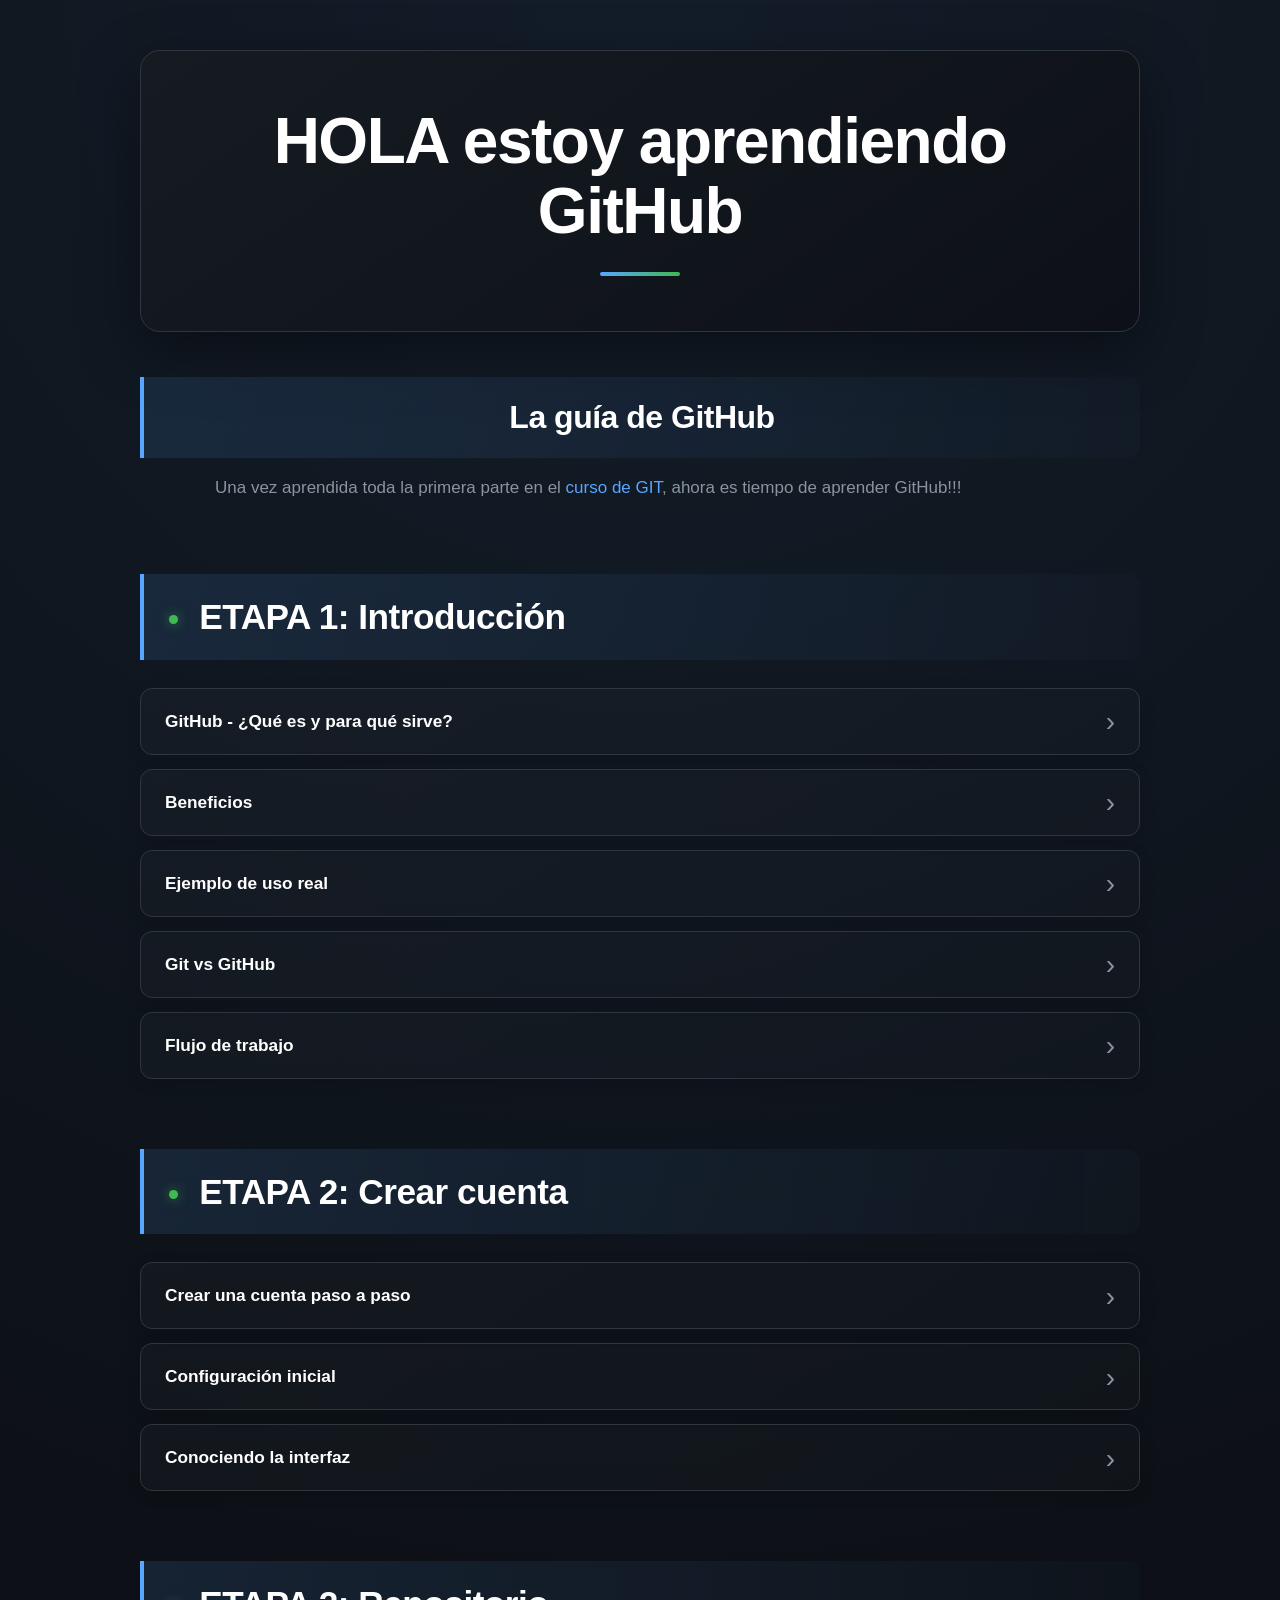
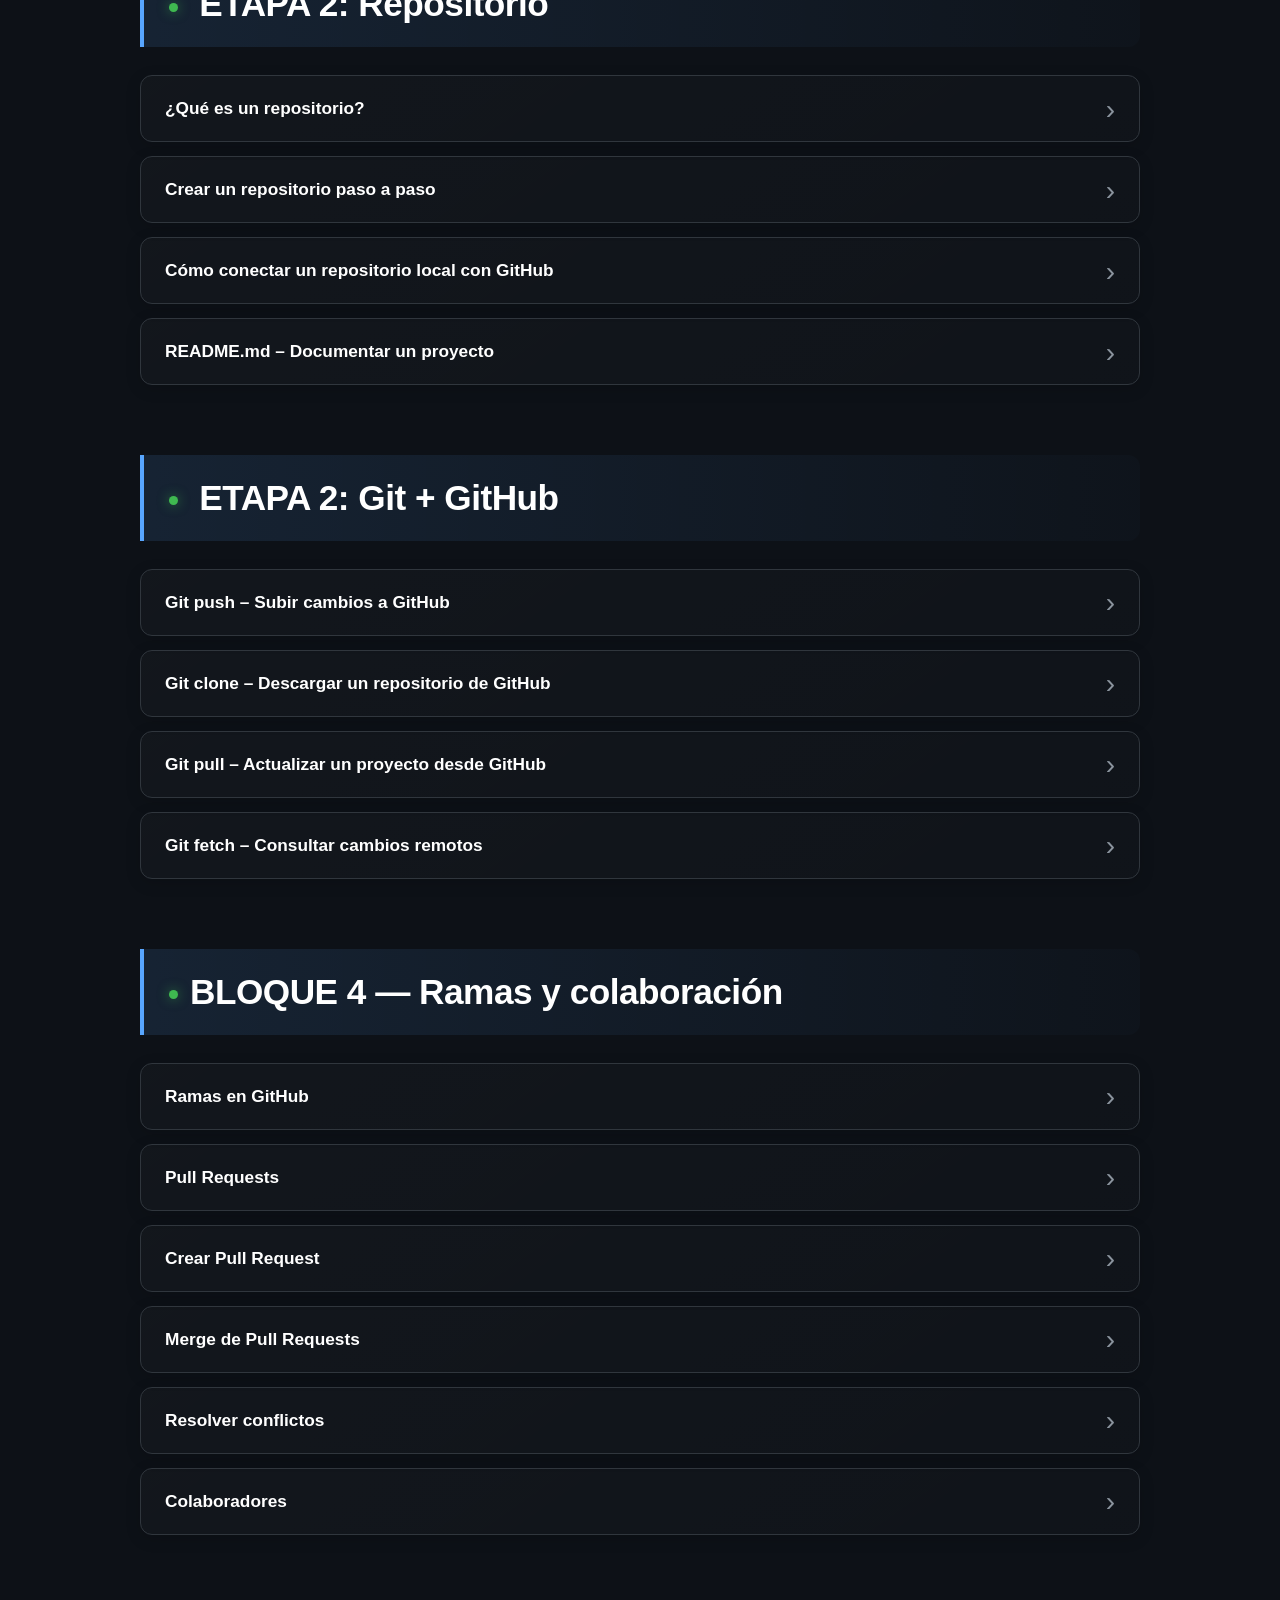
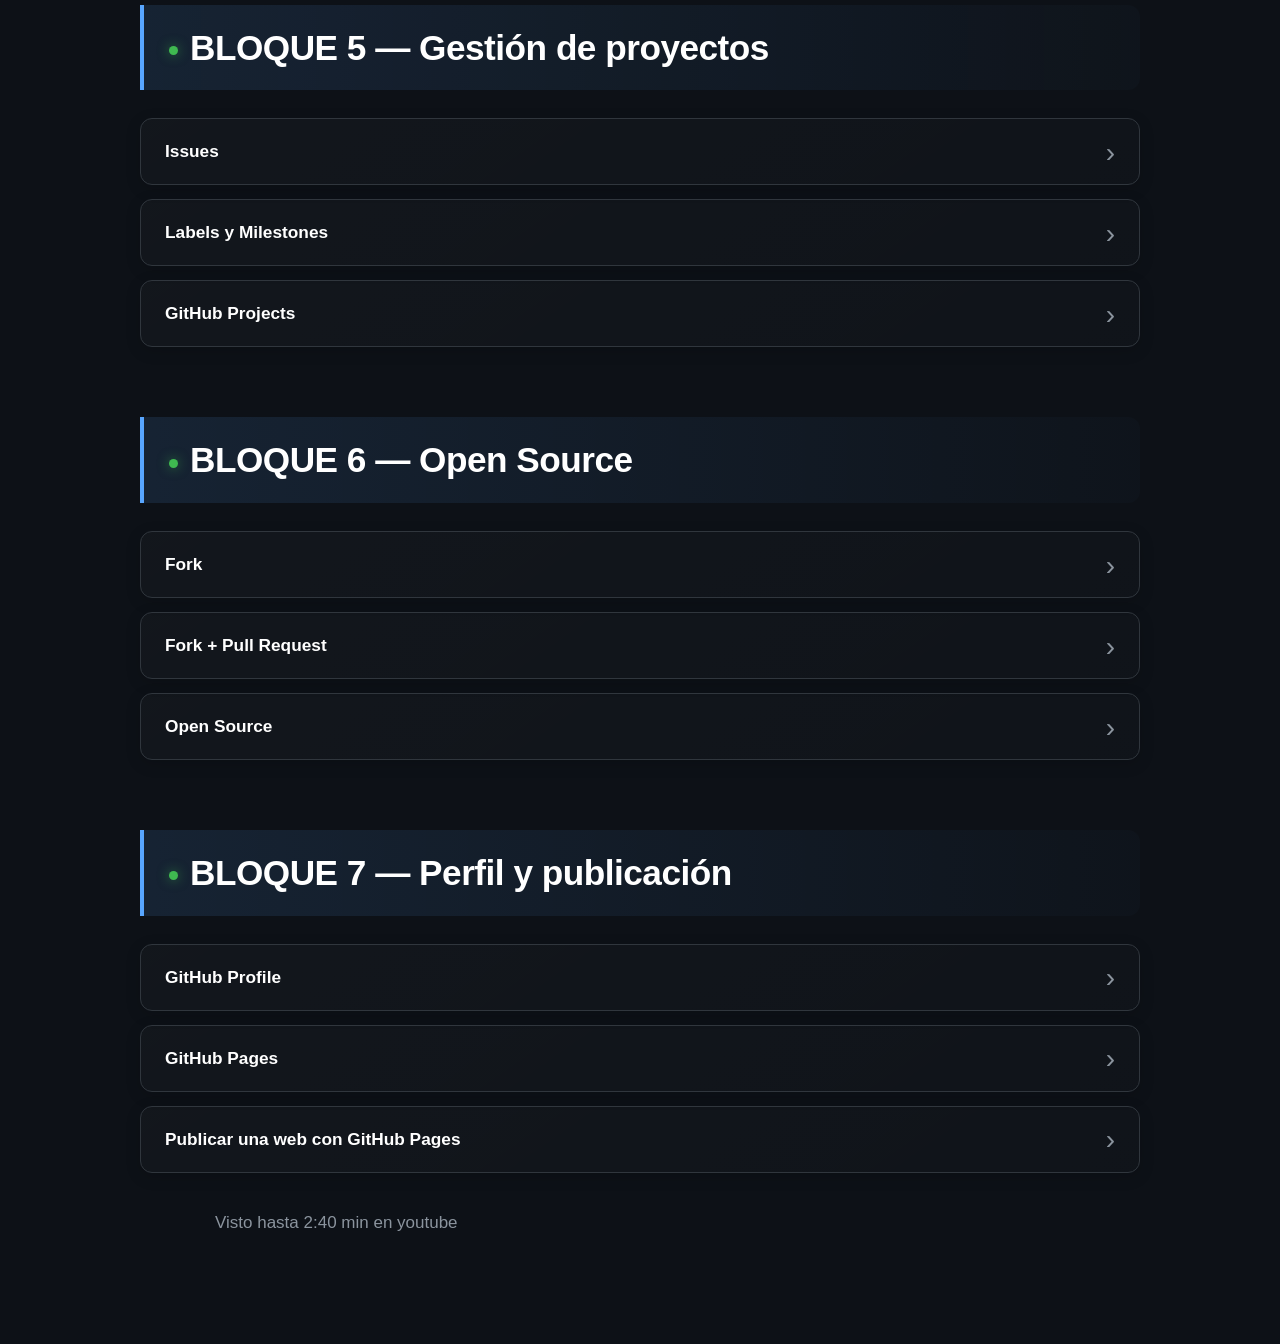
<file: GitHub.html>
<html lang="en">

<head>
    <meta charset="UTF-8">
    <meta name="viewport" content="width=device-width, initial-scale=1.0">
    <link rel="stylesheet" href="style.css">
    <title>Document</title>
</head>

<body>
    <h1>
        HOLA estoy aprendiendo GitHub
    </h1>
    <h2>
        La guía de GitHub
    </h2>
    <p>
        Una vez aprendida toda la primera parte en el <a href="index.html">curso de GIT</a>, ahora es tiempo de aprender
        GitHub!!!
    </p>
    <h2>
        ETAPA 1: Introducción
    </h2>
    <!-- Desplegable 45 -->
    <details>
        <summary>
            <h3>GitHub - ¿Qué es y para qué sirve?</h3>
        </summary>
        <p><strong>GitHub</strong> es una plataforma en línea que permite alojar repositorios Git y trabajar de forma
            colaborativa en proyectos de software. Mientras Git se encarga de controlar las versiones de un proyecto de
            manera local, GitHub permite almacenar esos repositorios en la nube, compartirlos y colaborar con otros
            desarrolladores.</p>
        <ol>
            <li>Se utiliza normalmente para guardar una copia remota de un repositorio Git y tener el proyecto
                disponible
                en línea.</li>
            <li>Permite colaborar con otros desarrolladores mediante ramas, <strong>Pull Requests</strong>, revisiones
                de
                código e incidencias (<em>Issues</em>).</li>
            <li>Para comenzar, creá una cuenta en GitHub y luego creá un repositorio remoto desde la plataforma.</li>
            <li>Conectá tu repositorio local con GitHub utilizando
                <code>git remote add origin URL_DEL_REPOSITORIO</code>.
            </li>
            <li>Finalmente, enviá tus commits al repositorio remoto utilizando
                <code>git push -u origin main</code>.
            </li>
        </ol>
    </details>
    <!-- Desplegable 46 -->
    <details>
        <summary>
            <h3>Beneficios</h3>
        </summary>
        <p>GitHub se utiliza en proyectos personales, equipos de desarrollo, empresas y proyectos de código abierto.
            Además
            de almacenar repositorios Git, permite colaborar, revisar código, gestionar tareas y publicar proyectos.</p>
        <ol>
            <li><strong>Guardar proyectos:</strong> podés subir un proyecto desarrollado en tu computadora para tener
                una
                copia remota y acceder a él desde diferentes dispositivos.</li>
            <li><strong>Trabajar en equipo:</strong> varios desarrolladores pueden trabajar sobre el mismo proyecto
                mediante
                ramas, commits y <em>Pull Requests</em>.</li>
            <li><strong>Participar en proyectos de código abierto:</strong> permite consultar proyectos públicos,
                realizar
                un <em>fork</em>, crear cambios y proponerlos al proyecto original mediante un <em>Pull Request</em>.
            </li>
            <li><strong>Gestionar tareas y errores:</strong> las herramientas como <em>Issues</em> permiten registrar
                problemas, solicitudes de funcionalidades y tareas pendientes.</li>
            <li><strong>Revisar código:</strong> los <em>Pull Requests</em> permiten que otros desarrolladores revisen
                los
                cambios antes de incorporarlos a una rama principal.</li>
            <li><strong>Crear un portfolio:</strong> los desarrolladores pueden utilizar sus repositorios públicos para
                mostrar proyectos y conocimientos técnicos.</li>
            <li><strong>Automatizar procesos:</strong> GitHub Actions permite ejecutar tareas automáticamente, como
                pruebas,
                análisis de código o procesos de despliegue.</li>
            <li><strong>Publicar sitios web:</strong> mediante GitHub Pages es posible publicar determinados proyectos y
                sitios web directamente desde un repositorio.</li>
        </ol>
    </details>
    <!-- Desplegable 47 -->
    <details>
        <summary>
            <h3>Ejemplo de uso real</h3>
        </summary>
        <p>Supongamos que trabajás como desarrollador en una empresa y formás parte de un equipo que está construyendo
            una
            aplicación web. Diferentes desarrolladores trabajan al mismo tiempo en distintas partes del proyecto. En
            este
            escenario, Git y GitHub permiten organizar el trabajo y evitar que los cambios de un desarrollador
            sobrescriban
            los de otro.</p>
        <ol>
            <li><strong>Crear el repositorio:</strong> el equipo crea un repositorio en GitHub donde se almacena el
                código
                del proyecto y se centraliza el trabajo.</li>
            <li><strong>Trabajar con ramas:</strong> cada desarrollador crea una rama para trabajar de forma
                independiente.
                Por ejemplo, <code>login</code> para desarrollar el sistema de inicio de sesión o
                <code>carrito-compras</code> para implementar el carrito.
            </li>
            <li><strong>Realizar commits:</strong> cada desarrollador guarda sus avances mediante commits descriptivos,
                manteniendo un historial de todos los cambios realizados.</li>
            <li><strong>Subir los cambios a GitHub:</strong> cuando termina una parte del trabajo, utiliza
                <code>git push</code> para enviar su rama al repositorio remoto.
            </li>
            <li><strong>Crear un Pull Request:</strong> el desarrollador solicita incorporar sus cambios a la rama
                principal.
                Otros integrantes del equipo pueden revisar el código antes de aprobarlo.</li>
            <li><strong>Resolver conflictos:</strong> si dos desarrolladores modificaron la misma parte del código, Git
                puede
                detectar un conflicto que deberá resolverse antes de completar la integración.</li>
            <li><strong>Fusionar los cambios:</strong> una vez revisado y aprobado el código, la rama se integra con
                <code>main</code> mediante un <em>merge</em>.
            </li>
            <li><strong>Continuar el desarrollo:</strong> el resto del equipo puede obtener los nuevos cambios
                utilizando
                <code>git pull</code> y continuar trabajando sobre la versión actualizada del proyecto.
            </li>
        </ol>
    </details>
    <!-- Desplegable 48 -->
    <details>
        <summary>
            <h3>Git vs GitHub</h3>
        </summary>
        <p><strong>Git y GitHub no son lo mismo</strong>, aunque están estrechamente relacionados. Git es el sistema de
            control de versiones que permite gestionar los cambios de un proyecto, mientras que GitHub es una plataforma
            en línea que permite alojar repositorios Git y facilitar la colaboración entre desarrolladores.</p>
        <ol>
            <li><strong>Git:</strong> es un programa que se instala en tu computadora y permite crear repositorios,
                realizar
                commits, trabajar con ramas, comparar cambios y consultar el historial del proyecto.</li>
            <li><strong>GitHub:</strong> es un servicio en línea donde podés almacenar repositorios Git, compartirlos y
                trabajar colaborativamente con otros desarrolladores.</li>
            <li><strong>Git funciona localmente:</strong> podés utilizar Git sin conexión a Internet para controlar las
                versiones de tus proyectos.</li>
            <li><strong>GitHub funciona de forma remota:</strong> necesitás una conexión para enviar o recibir
                información
                del repositorio remoto, por ejemplo mediante <code>git push</code> y <code>git pull</code>.</li>
            <li><strong>Trabajan juntos:</strong> Git administra el historial y las versiones en tu computadora,
                mientras
                que GitHub puede almacenar una copia remota y proporcionar herramientas para colaborar con otros
                desarrolladores.</li>
        </ol>
    </details>
    <!-- Desplegable 49 -->
    <details>
        <summary>
            <h3>Flujo de trabajo</h3>
        </summary>
        <p>El flujo de trabajo básico de GitHub consiste en conectar un repositorio local de Git con un repositorio
            remoto
            en GitHub para poder desarrollar, guardar y compartir los cambios realizados en un proyecto.</p>
        <ol>
            <li><strong>Crear o clonar el repositorio:</strong> podés crear un proyecto local con <code>git init</code>
                o
                descargar uno existente desde GitHub utilizando <code>git clone</code>.</li>
            <li><strong>Crear una rama:</strong> para trabajar en una nueva funcionalidad o corrección, creá una rama
                independiente utilizando <code>git switch -c nombre-rama</code>.</li>
            <li><strong>Modificar los archivos:</strong> realizá los cambios necesarios en el proyecto desde tu editor
                de
                código, como Visual Studio Code.</li>
            <li><strong>Revisar los cambios:</strong> utilizá <code>git status</code> y <code>git diff</code> para
                comprobar
                qué archivos fueron modificados y qué cambios realizaste.</li>
            <li><strong>Preparar los archivos:</strong> agregá los cambios al Staging Area mediante
                <code>git add nombre-archivo</code> o <code>git add .</code>.
            </li>
            <li><strong>Crear un commit:</strong> guardá los cambios en el historial local utilizando
                <code>git commit -m "Descripción de los cambios"</code>.
            </li>
            <li><strong>Subir la rama a GitHub:</strong> enviá los commits al repositorio remoto mediante
                <code>git push -u origin nombre-rama</code>.
            </li>
            <li><strong>Crear un Pull Request:</strong> desde GitHub, solicitá la revisión de los cambios para que otros
                integrantes del equipo puedan analizarlos antes de incorporarlos a <code>main</code>.</li>
            <li><strong>Fusionar los cambios:</strong> una vez aprobados, los cambios pueden integrarse a la rama
                principal
                mediante un <em>merge</em>.</li>
            <li><strong>Actualizar el repositorio local:</strong> obtené los últimos cambios realizados por el equipo
                con
                <code>git pull</code> antes de continuar trabajando.
            </li>
        </ol>
    </details>
    <h2>
        ETAPA 2: Crear cuenta
    </h2>
    <!-- Desplegable 50 -->
    <details>
        <summary>
            <h3>Crear una cuenta paso a paso</h3>
        </summary>
        <p>Para comenzar a utilizar GitHub necesitás crear una cuenta gratuita. Con ella podrás crear repositorios,
            guardar proyectos, colaborar con otros desarrolladores y utilizar las herramientas de GitHub.</p>
        <ol>
            <li>Ingresá al sitio oficial de <strong>GitHub</strong> y seleccioná la opción <strong>Sign up</strong> para
                crear una nueva cuenta.</li>
            <li>Ingresá tu <strong>correo electrónico</strong>, establecé una contraseña segura y elegí un nombre de
                usuario
                que utilizarás para identificarte en GitHub.</li>
            <li>Completá el proceso de verificación solicitado por GitHub para confirmar que sos una persona real.</li>
            <li>Revisá tu correo electrónico y <strong>verificá tu dirección de email</strong> siguiendo las
                instrucciones
                recibidas.</li>
            <li>Completá las opciones de configuración inicial que GitHub pueda mostrarte, como tus preferencias o
                características que quieras utilizar.</li>
            <li>Una vez finalizado el registro, iniciá sesión y accederás a tu <strong>cuenta de GitHub</strong>.</li>
            <li>Desde tu cuenta ya podrás crear tu primer repositorio utilizando el botón <strong>New</strong> o
                <strong>Create repository</strong>.
            </li>
        </ol>
    </details>
    <!-- Desplegable 54 -->
    <details>
        <summary>
            <h3>Configuración inicial</h3>
        </summary>
        <p>Después de crear una cuenta en GitHub, es recomendable realizar algunas configuraciones iniciales para
            trabajar de
            forma segura, organizada y profesional. Estas opciones permiten proteger la cuenta, identificar
            correctamente
            tus contribuciones y preparar el entorno para trabajar con repositorios.</p>
        <ol>
            <li>
                <strong>Verificar el correo electrónico:</strong>
                confirmá tu dirección de email desde el mensaje enviado por GitHub. Esto permite utilizar correctamente
                diferentes funciones de la plataforma y asociar tus commits con tu cuenta.
            </li>

            <li>
                <strong>Configurar la autenticación en dos pasos (2FA):</strong>
                activá la autenticación de dos factores desde la configuración de seguridad de GitHub. Esto agrega una
                capa
                adicional de protección además de la contraseña.
            </li>

            <li>
                <strong>Configurar tu perfil:</strong>
                agregá un nombre, fotografía, biografía y, si corresponde, información sobre tus conocimientos o
                proyectos.
                Un perfil bien configurado resulta especialmente útil cuando utilizás GitHub como portfolio profesional.
            </li>

            <li>
                <strong>Configurar una dirección de email para los commits:</strong>
                asegurate de utilizar en Git el mismo correo electrónico asociado a tu cuenta de GitHub, o una dirección
                proporcionada por GitHub para mantener tu privacidad. Podés configurarlo con:
                <code>git config --global user.email "tu-correo@example.com"</code>.
            </li>

            <li>
                <strong>Configurar la autenticación con Git:</strong>
                para trabajar desde la terminal con repositorios privados o realizar operaciones como
                <code>git push</code>, configurá un método de autenticación. Actualmente se recomienda utilizar
                <strong>SSH</strong> o herramientas de autenticación compatibles con GitHub en lugar de utilizar una
                contraseña tradicional.
            </li>

            <li>
                <strong>Configurar una clave SSH:</strong>
                una clave SSH permite autenticar tu computadora con GitHub y trabajar con repositorios sin tener que
                introducir credenciales constantemente. Después de configurarla, podés utilizar una URL SSH como
                <code>git@github.com:usuario/repositorio.git</code>.
            </li>

            <li>
                <strong>Revisar las opciones de notificaciones:</strong>
                configurá qué notificaciones querés recibir para evitar recibir información innecesaria y mantener
                organizados los avisos relacionados con repositorios, Issues y Pull Requests.
            </li>

            <li>
                <strong>Conocer la configuración de repositorios:</strong>
                familiarizate con opciones como colaboradores, permisos, ramas protegidas y reglas del repositorio,
                especialmente cuando comiences a trabajar en proyectos de equipo.
            </li>

            <li>
                <strong>Configurar GitHub CLI (opcional):</strong>
                si trabajás habitualmente desde la terminal, <code>gh</code> permite interactuar con GitHub desde la
                línea de
                comandos, por ejemplo para crear repositorios, consultar Issues o administrar Pull Requests.
            </li>
        </ol>

        <p><strong>Configuración mínima recomendada:</strong> verificá tu email, activá 2FA, completá tu perfil,
            configurá
            correctamente el email utilizado por Git y establecé un método seguro de autenticación, preferentemente
            <strong>SSH</strong> para trabajar desde tu computadora.
        </p>
    </details>
    <!-- Desplegable 51 -->
    <details>
        <summary>
            <h3>Conociendo la interfaz</h3>
        </summary>
        <p>La interfaz de <strong>GitHub</strong> permite administrar repositorios, consultar archivos, revisar commits,
            trabajar con ramas, crear Pull Requests y colaborar con otros desarrolladores. Es importante conocer sus
            principales secciones y relacionarlas con los comandos de Git que utilizamos desde la terminal.</p>
        <ol>
            <li><strong>Code:</strong> permite acceder a los archivos del repositorio, consultar las ramas disponibles,
                copiar la URL del repositorio y descargar o clonar el proyecto.</li>

            <li><strong>Issues:</strong> permite registrar errores, tareas, problemas y nuevas funcionalidades que deben
                resolverse dentro del proyecto.</li>

            <li><strong>Pull requests:</strong> permite proponer cambios realizados en una rama para que otros
                integrantes
                del equipo puedan revisarlos antes de incorporarlos a otra rama.</li>

            <li><strong>Actions:</strong> permite automatizar tareas mediante GitHub Actions, como ejecutar pruebas,
                analizar código o realizar procesos de despliegue.</li>

            <li><strong>Settings:</strong> permite configurar diferentes aspectos del repositorio, como colaboradores,
                permisos, ramas y otras opciones.</li>

            <li><strong>Commits:</strong> desde el historial del repositorio podés consultar los commits realizados,
                incluyendo su mensaje, autor y cambios asociados.</li>

            <li><strong>Branches:</strong> permite consultar las diferentes ramas existentes en el repositorio y conocer
                cuál es la rama principal del proyecto.</li>

            <li><strong>README:</strong> normalmente se utiliza para explicar qué hace el proyecto, cómo instalarlo,
                cómo
                utilizarlo y cualquier otra información importante.</li>

            <li><strong>Releases:</strong> permite publicar versiones específicas del proyecto utilizando etiquetas
                (<code>git tag</code>), por ejemplo <code>v1.0.0</code>.</li>

            <li><strong>Clone:</strong> desde el botón <strong>Code</strong> podés obtener la dirección del repositorio
                para clonarlo en tu computadora mediante <code>git clone URL_DEL_REPOSITORIO</code>.</li>
        </ol>

        <p><strong>Comandos que debés conocer para trabajar con GitHub:</strong></p>

        <ul>
            <li><code>git clone</code> → descarga un repositorio de GitHub a tu computadora.</li>
            <li><code>git remote</code> → permite consultar o administrar la conexión con el repositorio remoto.</li>
            <li><code>git push</code> → envía commits desde tu repositorio local hacia GitHub.</li>
            <li><code>git pull</code> → obtiene cambios de GitHub y los integra en tu rama local.</li>
            <li><code>git fetch</code> → descarga información del repositorio remoto sin integrar automáticamente los
                cambios.</li>
            <li><code>git branch</code> → permite crear, consultar y administrar ramas.</li>
            <li><code>git switch</code> → permite cambiar de una rama a otra.</li>
            <li><code>git merge</code> → permite fusionar los cambios de una rama con otra.</li>
        </ul>

        <p>El flujo básico para trabajar con GitHub desde la terminal suele ser:
            <code>git clone</code> → modificar archivos → <code>git add</code> →
            <code>git commit</code> → <code>git push</code>. Para obtener cambios realizados por otros integrantes,
            normalmente utilizaremos <code>git pull</code>.
        </p>
    </details>
    <h2>
        ETAPA 2: Repositorio
    </h2>
    <!-- Desplegable 52 -->
    <details>
        <summary>
            <h3>¿Qué es un repositorio?</h3>
        </summary>
        <p>Un <strong>repositorio en GitHub</strong> es un espacio donde se almacena un proyecto y toda la información
            relacionada con su desarrollo. Puede contener archivos de código, documentación, imágenes, commits, ramas y
            otros elementos necesarios para gestionar y colaborar en el proyecto.</p>
        <ol>
            <li><strong>Almacena el proyecto:</strong> contiene los archivos y carpetas que forman parte de la
                aplicación,
                sitio web o proyecto.</li>
            <li><strong>Guarda el historial:</strong> los commits permiten consultar cómo fue evolucionando el proyecto
                y
                conocer los cambios realizados.</li>
            <li><strong>Permite trabajar con ramas:</strong> cada desarrollador puede crear ramas para desarrollar
                nuevas
                funcionalidades o realizar correcciones sin modificar directamente la rama principal.</li>
            <li><strong>Facilita la colaboración:</strong> varios desarrolladores pueden trabajar sobre el mismo
                repositorio
                utilizando Pull Requests, Issues y revisiones de código.</li>
            <li><strong>Puede ser público o privado:</strong> un repositorio público puede ser consultado por otras
                personas,
                mientras que uno privado limita el acceso a los usuarios autorizados.</li>
            <li><strong>Puede conectarse con un repositorio local:</strong> mediante comandos como
                <code>git remote add</code>, <code>git push</code> y <code>git pull</code> es posible sincronizar el
                repositorio de tu computadora con el repositorio alojado en GitHub.
            </li>
        </ol>
        <p>Por ejemplo, si tenés un proyecto llamado <strong>mi-sitio-web</strong>, podés crear un repositorio con ese
            nombre en GitHub y utilizarlo como repositorio remoto para almacenar y compartir el código de tu proyecto.
        </p>
    </details>
    <!-- Desplegable 53 -->
    <details>
        <summary>
            <h3>Crear un repositorio paso a paso</h3>
        </summary>
        <p>Crear un repositorio en GitHub permite alojar un proyecto de forma remota y conectarlo posteriormente con el
            repositorio Git de tu computadora. Es uno de los primeros pasos para comenzar a trabajar con GitHub.</p>
        <ol>
            <li>Iniciá sesión en tu cuenta de <strong>GitHub</strong>.</li>

            <li>En la parte superior de GitHub, seleccioná <strong>+</strong> y luego
                <strong>New repository</strong>.
            </li>

            <li>En <strong>Repository name</strong>, escribí el nombre que tendrá tu repositorio, por ejemplo
                <code>mi-proyecto</code>.
            </li>

            <li>Si querés, agregá una descripción breve para explicar cuál es el objetivo del proyecto.</li>

            <li>Elegí la visibilidad del repositorio:
                <ul>
                    <li><strong>Public:</strong> cualquier persona puede consultar el repositorio.</li>
                    <li><strong>Private:</strong> solamente vos y las personas autorizadas podrán acceder.</li>
                </ul>
            </li>

            <li>Podés seleccionar <strong>Add a README file</strong> si querés que GitHub cree automáticamente un
                archivo
                <code>README.md</code> para documentar el proyecto.
            </li>

            <li>Si el proyecto ya existe en tu computadora y vas a conectarlo con este repositorio, evitá agregar
                inicialmente archivos como <code>README</code>, <code>.gitignore</code> o licencia para mantener el
                repositorio remoto vacío y evitar conflictos al realizar la primera sincronización.</li>

            <li>Seleccioná <strong>Create repository</strong> para crear el repositorio.</li>

            <li>Una vez creado, GitHub mostrará la dirección del repositorio. Podrás utilizarla para conectar tu
                proyecto
                local con GitHub mediante <code>git remote add origin URL_DEL_REPOSITORIO</code>.</li>

            <li>Finalmente, podés enviar tu proyecto local a GitHub utilizando
                <code>git push -u origin main</code>.
            </li>
        </ol>
    </details>
    <!-- Desplegable 55 -->
    <details>
        <summary>
            <h3>Cómo conectar un repositorio local con GitHub</h3>
        </summary>
        <p>Conectar un repositorio local con GitHub permite vincular el proyecto que tenés en tu computadora con un
            repositorio remoto. De esta manera, podés enviar tus commits a GitHub mediante <code>git push</code> y
            obtener
            posteriormente los cambios realizados desde otros equipos o por otros integrantes del proyecto.</p>
        <ol>
            <li>
                <strong>Creá un repositorio en GitHub:</strong>
                primero creá un repositorio remoto desde tu cuenta de GitHub. Si ya tenés un proyecto local con commits,
                es recomendable crear el repositorio remoto vacío, sin agregar inicialmente un README.
            </li>

            <li>
                <strong>Abrí la terminal en tu proyecto:</strong>
                ubicá la terminal dentro de la carpeta que contiene tu proyecto local.
            </li>

            <li>
                <strong>Verificá que sea un repositorio Git:</strong>
                ejecutá <code>git status</code>. Si todavía no lo inicializaste, utilizá
                <code>git init</code>.
            </li>

            <li>
                <strong>Agregá el repositorio remoto:</strong>
                ejecutá
                <code>git remote add origin URL_DEL_REPOSITORIO</code>.
                La palabra <code>origin</code> será el nombre utilizado habitualmente para identificar el repositorio
                remoto.
            </li>

            <li>
                <strong>Verificá la conexión:</strong>
                ejecutá <code>git remote -v</code>. Git mostrará las direcciones utilizadas para obtener y enviar
                información
                al repositorio remoto.
            </li>

            <li>
                <strong>Verificá el nombre de tu rama principal:</strong>
                podés utilizar <code>git branch</code>. Si tu rama principal se llama <code>main</code>, continuarás
                utilizando ese nombre en los siguientes comandos.
            </li>

            <li>
                <strong>Enviá los commits a GitHub:</strong>
                ejecutá <code>git push -u origin main</code>. La opción <code>-u</code> establece la relación entre tu
                rama
                local <code>main</code> y la rama remota correspondiente.
            </li>

            <li>
                <strong>Comprobá el resultado:</strong>
                actualizá la página del repositorio en GitHub y verificá que los archivos y commits de tu proyecto local
                aparezcan en el repositorio remoto.
            </li>
        </ol>

        <p><strong>Flujo básico:</strong>
            <code>git init</code> → <code>git add .</code> → <code>git commit</code> →
            <code>git remote add origin URL</code> → <code>git push -u origin main</code>.
        </p>
    </details>
    <!-- Desplegable 56 -->
    <details>
        <summary>
            <h3>README.md – Documentar un proyecto</h3>
        </summary>
        <p>El archivo <code>README.md</code> es el documento principal de un repositorio y se utiliza para explicar qué
            es
            el proyecto, para qué sirve, cómo instalarlo y cómo utilizarlo. GitHub muestra automáticamente este archivo
            en
            la página principal del repositorio.</p>
        <ol>
            <li>
                <strong>Creá el archivo:</strong>
                dentro de la carpeta principal del proyecto, creá un archivo llamado
                <code>README.md</code>.
            </li>

            <li>
                <strong>Agregá una descripción:</strong>
                explicá brevemente qué hace el proyecto y cuál es su objetivo.
            </li>

            <li>
                <strong>Documentá la instalación:</strong>
                indicá los requisitos necesarios y los pasos que debe seguir otra persona para instalar y ejecutar el
                proyecto.
            </li>

            <li>
                <strong>Explicá cómo utilizarlo:</strong>
                agregá ejemplos de uso, comandos importantes o instrucciones necesarias para comenzar a trabajar con el
                proyecto.
            </li>

            <li>
                <strong>Documentá las tecnologías:</strong>
                indicá qué lenguajes, frameworks, bibliotecas o herramientas fueron utilizadas para desarrollar el
                proyecto.
            </li>

            <li>
                <strong>Agregá información adicional:</strong>
                dependiendo del proyecto, podés incluir características principales, capturas de pantalla, estructura de
                carpetas, configuración, licencia, autores y formas de contacto.
            </li>

            <li>
                <strong>Guardá el README en Git:</strong>
                agregalo al Staging Area utilizando <code>git add README.md</code> y luego creá un commit con
                <code>git commit -m "Agregar documentación del proyecto"</code>.
            </li>

            <li>
                <strong>Subilo a GitHub:</strong>
                enviá el commit mediante <code>git push</code>. GitHub mostrará automáticamente el contenido del
                <code>README.md</code> en la página principal del repositorio.
            </li>
        </ol>

        <p><strong>Estructura recomendada:</strong></p>

        <ul>
            <li><code># Nombre del proyecto</code> → título principal.</li>
            <li><code>## Descripción</code> → explicación del proyecto.</li>
            <li><code>## Características</code> → funcionalidades principales.</li>
            <li><code>## Tecnologías utilizadas</code> → herramientas y tecnologías.</li>
            <li><code>## Instalación</code> → pasos para instalarlo.</li>
            <li><code>## Uso</code> → instrucciones y ejemplos.</li>
            <li><code>## Capturas de pantalla</code> → imágenes del proyecto, si corresponde.</li>
            <li><code>## Autor</code> → información del desarrollador.</li>
            <li><code>## Licencia</code> → licencia utilizada por el proyecto.</li>
        </ul>

        <p>Un buen <code>README.md</code> es especialmente importante en proyectos profesionales y de código abierto
            porque
            permite que otra persona pueda comprender rápidamente el proyecto, instalarlo y comenzar a utilizarlo sin
            necesidad de preguntarle al desarrollador cómo funciona.</p>
    </details>
    <h2>
        ETAPA 2: Git + GitHub
    </h2>
    <!-- Desplegable 57 -->
    <details>
        <summary>
            <h3>Git push – Subir cambios a GitHub</h3>
        </summary>
        <p><strong>git push</strong> es el comando que permite enviar los commits de un repositorio local hacia un
            repositorio remoto, como GitHub. Es fundamental para compartir tu trabajo, realizar copias remotas del
            proyecto
            y permitir que otros integrantes del equipo puedan acceder a tus cambios.</p>

        <ol>
            <li>
                <strong>Verificá el estado del proyecto:</strong>
                antes de subir cambios, ejecutá <code>git status</code> para comprobar qué archivos fueron modificados y
                en
                qué estado se encuentran.
            </li>

            <li>
                <strong>Revisá los cambios:</strong>
                utilizá <code>git diff</code> para comprobar exactamente qué líneas fueron modificadas antes de
                guardarlas
                en un commit.
            </li>

            <li>
                <strong>Agregá los archivos al Staging Area:</strong>
                utilizá <code>git add nombre-archivo</code> para agregar un archivo específico o
                <code>git add .</code> para agregar todos los cambios.
            </li>

            <li>
                <strong>Creá un commit:</strong>
                guardá los cambios en el historial local mediante
                <code>git commit -m "Descripción de los cambios"</code>.
            </li>

            <li>
                <strong>Verificá el repositorio remoto:</strong>
                ejecutá <code>git remote -v</code> para comprobar que tu repositorio local está conectado correctamente
                con
                GitHub.
            </li>

            <li>
                <strong>Subí los cambios:</strong>
                utilizá
                <code>git push origin main</code>
                para enviar los commits de tu rama local <code>main</code> hacia la rama <code>main</code> del
                repositorio
                remoto.
            </li>

            <li>
                <strong>Configurá el seguimiento de la rama:</strong>
                cuando realizás el primer envío de una rama podés utilizar
                <code>git push -u origin main</code>.
                La opción <code>-u</code> establece una relación entre la rama local y la rama remota.
            </li>

            <li>
                <strong>Realizá futuros push:</strong>
                después de establecer el seguimiento, normalmente será suficiente utilizar
                <code>git push</code> para enviar los nuevos commits a GitHub.
            </li>
        </ol>

        <p><strong>Ejemplo completo:</strong></p>

        <ol>
            <li>Modificás <code>index.html</code>.</li>
            <li>Comprobás los cambios con <code>git status</code> y <code>git diff</code>.</li>
            <li>Preparás el archivo con <code>git add index.html</code>.</li>
            <li>Creás el commit con <code>git commit -m "Actualizar página principal"</code>.</li>
            <li>Subís el commit con <code>git push</code>.</li>
        </ol>

        <p><strong>Flujo básico:</strong>
            <code>Modificar → git status → git diff → git add → git commit → git push</code>.
        </p>

        <p><strong>¿Qué hace realmente git push?</strong>
            El comando no sube simplemente archivos individuales. Git envía al repositorio remoto los commits que
            todavía no
            están allí y actualiza la referencia de la rama remota. Por eso, antes de utilizar <code>git push</code>,
            los
            cambios deben haber sido guardados previamente mediante uno o varios commits.
        </p>

        <p><strong>Subir una rama diferente:</strong>
            si estás trabajando en una rama llamada <code>login</code>, podés enviarla a GitHub utilizando
            <code>git push -u origin login</code>. Esto permite que la rama también exista en el repositorio remoto y
            pueda
            utilizarse posteriormente para crear un Pull Request.
        </p>

        <p><strong>Ver las ramas remotas:</strong>
            podés utilizar <code>git branch -r</code> para consultar las ramas remotas conocidas por tu repositorio
            local.
        </p>

        <p><strong>Importante:</strong>
            <code>git push</code> normalmente no debe utilizarse para sobrescribir el trabajo de otros integrantes. Si
            el
            repositorio remoto contiene cambios que todavía no tenés localmente, Git puede rechazar el envío. En ese
            caso,
            primero deberás obtener y revisar los cambios remotos, normalmente mediante <code>git pull</code> o
            utilizando
            un flujo basado en <code>git fetch</code>.
        </p>
    </details>
    <!-- Desplegable 58 -->
    <details>
        <summary>
            <h3>Git clone – Descargar un repositorio de GitHub</h3>
        </summary>
        <p><strong>git clone</strong> es el comando que permite copiar un repositorio remoto, como uno alojado en
            GitHub,
            a tu computadora. No solo descarga los archivos del proyecto, sino también su historial de commits, ramas y
            la
            configuración necesaria para establecer la conexión con el repositorio remoto.</p>

        <ol>
            <li>
                <strong>Obtené la URL del repositorio:</strong>
                ingresá al repositorio de GitHub que querés descargar y seleccioná el botón
                <strong>Code</strong>. Allí podrás copiar su dirección mediante <strong>HTTPS</strong> o
                <strong>SSH</strong>.
            </li>

            <li>
                <strong>Abrí la terminal:</strong>
                abrí Git Bash o la terminal integrada de Visual Studio Code y ubicáte en la carpeta donde querés guardar
                el proyecto.
            </li>

            <li>
                <strong>Cloná el repositorio:</strong>
                ejecutá <code>git clone URL_DEL_REPOSITORIO</code>. Git creará automáticamente una carpeta con el nombre
                del
                repositorio y descargará su contenido.
            </li>

            <li>
                <strong>Entrá en la carpeta:</strong>
                utilizá <code>cd nombre-del-repositorio</code> para ingresar al proyecto recién descargado.
            </li>

            <li>
                <strong>Verificá el repositorio:</strong>
                ejecutá <code>git status</code> para comprobar que el proyecto fue clonado correctamente.
            </li>

            <li>
                <strong>Verificá el repositorio remoto:</strong>
                utilizá <code>git remote -v</code>. Git debería mostrar la dirección de GitHub asociada al repositorio
                remoto, normalmente identificada como <code>origin</code>.
            </li>
        </ol>

        <p><strong>Ejemplo utilizando HTTPS:</strong></p>

        <pre><code>git clone https://github.com/usuario/mi-proyecto.git</code></pre>

        <p><strong>Ejemplo utilizando SSH:</strong></p>

        <pre><code>git clone git@github.com:usuario/mi-proyecto.git</code></pre>

        <p><strong>¿Qué ocurre después de ejecutar git clone?</strong> Git crea una copia local del repositorio y
            configura
            automáticamente el repositorio remoto como <code>origin</code>. Además, descarga los commits y la
            información
            necesaria para que puedas continuar trabajando con Git desde tu computadora.</p>

        <p><strong>Después de clonar:</strong> normalmente podés abrir el proyecto en Visual Studio Code, crear una
            nueva
            rama, modificar los archivos, realizar commits y enviar tus cambios nuevamente a GitHub mediante
            <code>git push</code>.
        </p>

        <p><strong>Flujo básico:</strong>
            <code>GitHub → Code → Copiar URL → git clone → cd proyecto → git status → trabajar → git add → git commit → git push</code>.
        </p>

        <p><strong>¿Cuándo se utiliza?</strong> Es especialmente útil cuando comenzás a trabajar en un proyecto que ya
            existe
            en GitHub, cuando te incorporás a un equipo de desarrollo o cuando necesitás obtener una copia del proyecto
            en
            otra computadora.</p>

        <p><strong>Importante:</strong> <code>git clone</code> se utiliza normalmente para obtener un repositorio por
            primera
            vez. Si ya tenés el repositorio clonado y simplemente querés obtener los cambios más recientes realizados
            por
            otros integrantes, normalmente utilizarás <code>git pull</code> en lugar de volver a ejecutar
            <code>git clone</code>.
        </p>
    </details>
    <!-- Desplegable 59 -->
    <details>
        <summary>
            <h3>Git pull – Actualizar un proyecto desde GitHub</h3>
        </summary>
        <p><strong>git pull</strong> es el comando que permite obtener los cambios realizados en un repositorio remoto,
            como GitHub, e incorporarlos a tu repositorio local. Es fundamental cuando trabajás en equipo y otros
            desarrolladores han enviado nuevos commits al repositorio remoto.</p>

        <ol>
            <li>
                <strong>Ubicate en tu proyecto:</strong>
                abrí Git Bash o la terminal de Visual Studio Code y entrá en la carpeta del repositorio utilizando
                <code>cd nombre-del-repositorio</code>.
            </li>

            <li>
                <strong>Verificá el estado actual:</strong>
                ejecutá <code>git status</code> para comprobar si tenés cambios locales pendientes antes de actualizar
                el
                proyecto.
            </li>

            <li>
                <strong>Comprobá la rama actual:</strong>
                utilizá <code>git branch</code> para verificar en qué rama estás trabajando. Si querés actualizar
                <code>main</code>, asegurate de encontrarte en esa rama.
            </li>

            <li>
                <strong>Obtené e integrá los cambios:</strong>
                ejecutá <code>git pull</code>. Git descargará los cambios del repositorio remoto y los integrará en tu
                rama
                local.
            </li>

            <li>
                <strong>Verificá el resultado:</strong>
                utilizá nuevamente <code>git status</code> y, si es necesario, <code>git log --oneline</code> para
                comprobar
                que tu repositorio local quedó actualizado.
            </li>
        </ol>

        <p><strong>Ejemplo básico:</strong></p>

        <pre><code>git pull</code></pre>

        <p>También podés indicar explícitamente el repositorio remoto y la rama que querés actualizar:</p>

        <pre><code>git pull origin main</code></pre>

        <p><strong>¿Qué hace realmente git pull?</strong> Conceptualmente, <code>git pull</code> combina dos
            operaciones:
            primero obtiene información y commits nuevos del repositorio remoto y después intenta integrarlos en tu rama
            local. Por eso, si existen cambios locales incompatibles con los cambios remotos, Git puede solicitar que
            resuelvas un conflicto.</p>

        <p><strong>¿Cuándo se utiliza?</strong> Es especialmente importante en equipos de desarrollo. Por ejemplo, si
            otro
            integrante del equipo modificó el proyecto y ejecutó <code>git push</code>, vos podés ejecutar
            <code>git pull</code> para obtener esos cambios y continuar trabajando sobre la versión más reciente.
        </p>

        <p><strong>Ejemplo de trabajo en equipo:</strong></p>

        <ol>
            <li>Un desarrollador modifica el proyecto y crea un commit.</li>
            <li>Ejecuta <code>git push</code> y envía sus cambios a GitHub.</li>
            <li>Otro desarrollador, que tiene una copia local del mismo repositorio, ejecuta <code>git pull</code>.</li>
            <li>Git descarga los nuevos commits e intenta integrarlos en su rama local.</li>
            <li>El segundo desarrollador puede continuar trabajando sobre la versión actualizada.</li>
        </ol>

        <p><strong>¿Qué ocurre si hay conflictos?</strong> Si tus cambios locales entran en conflicto con los cambios
            que
            vienen desde GitHub, Git puede detener la integración y solicitar que resuelvas manualmente los archivos
            afectados. Después de solucionar los conflictos, deberás preparar los archivos con <code>git add</code> y
            completar la integración según el estado indicado por Git.</p>

        <p><strong>git pull vs git clone:</strong> <code>git clone</code> se utiliza normalmente para descargar un
            repositorio
            por primera vez. En cambio, <code>git pull</code> se utiliza cuando ya tenés el repositorio en tu
            computadora y
            querés actualizarlo con los cambios disponibles en GitHub.</p>

        <p><strong>Flujo habitual:</strong>
            <code>git pull → modificar → git add → git commit → git push</code>.
            En un equipo de trabajo, es habitual actualizar primero el repositorio antes de comenzar una nueva tarea
            para
            reducir la posibilidad de trabajar sobre una versión desactualizada.
        </p>
    </details>
    <!-- Desplegable 60 -->
    <details>
        <summary>
            <h3>Git fetch – Consultar cambios remotos</h3>
        </summary>
        <p><strong>git fetch</strong> permite consultar y descargar información nueva desde un repositorio remoto, como
            GitHub, sin modificar automáticamente los archivos de tu proyecto ni integrar esos cambios en la rama en la
            que estás trabajando. Es especialmente útil cuando querés revisar qué cambios realizaron otros
            desarrolladores
            antes de decidir si incorporarlos.</p>

        <ol>
            <li>
                <strong>Verificá el estado del proyecto:</strong>
                ejecutá <code>git status</code> para comprobar que no tengas cambios locales pendientes.
            </li>

            <li>
                <strong>Descargá la información del repositorio remoto:</strong>
                ejecutá <code>git fetch</code>. Git consultará el repositorio remoto y descargará los nuevos commits,
                ramas y referencias disponibles.
            </li>

            <li>
                <strong>Consultá qué cambios existen:</strong>
                podés utilizar <code>git log --oneline main..origin/main</code> para ver los commits que están en la
                rama
                remota y todavía no están en tu rama local.
            </li>

            <li>
                <strong>Compará los cambios:</strong>
                utilizá <code>git diff main origin/main</code> para comprobar exactamente qué diferencias existen entre
                tu
                rama local y la rama remota.
            </li>

            <li>
                <strong>Decidí qué hacer:</strong>
                después de revisar los cambios podés integrarlos utilizando <code>git merge</code> o actualizar tu rama
                mediante <code>git pull</code>.
            </li>
        </ol>

        <p><strong>Ejemplo básico:</strong></p>

        <pre><code>git fetch</code></pre>

        <p>Después de ejecutar este comando, Git habrá actualizado la información que conoce sobre el repositorio
            remoto,
            pero <strong>no habrá modificado automáticamente tus archivos de trabajo</strong>.</p>

        <p><strong>Ejemplo de trabajo en equipo:</strong></p>

        <ol>
            <li>Otro desarrollador realiza cambios en el proyecto y ejecuta <code>git push</code>.</li>
            <li>Vos ejecutás <code>git fetch</code> para consultar si existen novedades.</li>
            <li>Git descarga los nuevos commits y actualiza las referencias remotas.</li>
            <li>Podés consultar los cambios utilizando <code>git log</code> o <code>git diff</code>.</li>
            <li>Si los cambios son correctos y querés incorporarlos, podés utilizar <code>git merge</code> o
                <code>git pull</code>.
            </li>
        </ol>

        <p><strong>Una diferencia importante con git pull:</strong>
            <code>git fetch</code> descarga los cambios remotos pero no los integra automáticamente en tu rama actual.
            En cambio, <code>git pull</code> obtiene los cambios y posteriormente intenta integrarlos en tu rama.
        </p>

        <p><strong>Por ejemplo:</strong></p>

        <pre><code>git fetch origin</code></pre>

        <p>Luego podés consultar las diferencias:</p>

        <pre><code>git diff main origin/main</code></pre>

        <p>Y si decidís incorporar esos cambios:</p>

        <pre><code>git merge origin/main</code></pre>

        <p><strong>¿Cuándo conviene utilizar git fetch?</strong> Es especialmente útil cuando trabajás en equipo y
            querés
            mantener el control sobre cuándo incorporar cambios. Primero podés consultar qué ocurrió en GitHub, revisar
            los
            commits y diferencias, y recién después decidir si querés fusionarlos con tu trabajo.</p>

        <p><strong>Flujo habitual:</strong>
            <code>git fetch → git log / git diff → revisar cambios → git merge</code>.
        </p>

        <p><strong>Resumen:</strong> <code>git fetch</code> es una herramienta de consulta y sincronización de
            información
            remota. Te permite saber qué cambió en GitHub <strong>sin modificar inmediatamente tu trabajo
                local</strong>.
            Por eso resulta especialmente útil antes de realizar una integración de cambios.</p>
    </details>




    <h2>BLOQUE 4 — Ramas y colaboración</h2>
    <!-- Desplegable 61 -->
    <details>
        <summary>
            <h3>Ramas en GitHub</h3>
        </summary>
        <p>Las <strong>ramas (branches)</strong> en GitHub permiten trabajar sobre diferentes versiones de un proyecto
            sin
            modificar directamente la rama principal. Son fundamentales para desarrollar nuevas funcionalidades,
            corregir
            errores y organizar el trabajo de varios desarrolladores de forma independiente.</p>

        <ol>
            <li>
                <strong>Consultar las ramas:</strong>
                desde GitHub podés acceder al selector de ramas del repositorio para ver las ramas disponibles y cambiar
                entre ellas.
            </li>

            <li>
                <strong>Crear una rama:</strong>
                desde GitHub podés crear una nueva rama a partir de una rama existente. Por ejemplo,
                <code>nueva-funcionalidad</code> puede crearse a partir de <code>main</code>.
            </li>

            <li>
                <strong>Trabajar en una rama:</strong>
                cada desarrollador puede realizar cambios en su propia rama sin modificar directamente
                <code>main</code>. Esto permite desarrollar funcionalidades de manera independiente.
            </li>

            <li>
                <strong>Crear una rama desde la terminal:</strong>
                también podés crearla localmente utilizando
                <code>git switch -c nombre-rama</code>.
            </li>

            <li>
                <strong>Subir la rama a GitHub:</strong>
                después de crearla localmente, podés enviarla al repositorio remoto mediante
                <code>git push -u origin nombre-rama</code>.
            </li>

            <li>
                <strong>Comparar ramas:</strong>
                GitHub permite comparar los cambios realizados entre dos ramas antes de integrarlos.
            </li>

            <li>
                <strong>Crear un Pull Request:</strong>
                cuando terminás el trabajo de una rama, podés crear un <strong>Pull Request</strong> para solicitar que
                tus
                cambios sean revisados antes de incorporarlos a otra rama, normalmente <code>main</code>.
            </li>

            <li>
                <strong>Fusionar la rama:</strong>
                después de revisar y aprobar los cambios, el Pull Request puede integrarse mediante un
                <strong>merge</strong>.
            </li>

            <li>
                <strong>Eliminar una rama:</strong>
                una vez incorporados los cambios, las ramas que ya no son necesarias pueden eliminarse del repositorio
                para
                mantenerlo organizado.
            </li>
        </ol>

        <p><strong>Ejemplo de trabajo:</strong> imaginá que el proyecto tiene una rama principal llamada
            <code>main</code> y necesitás desarrollar un sistema de inicio de sesión. Podés crear una rama llamada
            <code>login</code>, realizar allí todos los cambios y subirla a GitHub. Una vez terminado el trabajo, creás
            un
            Pull Request para que el equipo revise los cambios antes de fusionarlos con <code>main</code>.
        </p>

        <p><strong>Flujo habitual:</strong>
            <code>main → crear rama → trabajar → commit → git push → Pull Request → revisión → merge → main</code>.
        </p>

        <p><strong>Comandos relacionados:</strong></p>

        <ul>
            <li><code>git branch</code> → muestra las ramas locales.</li>
            <li><code>git branch -a</code> → muestra las ramas locales y remotas conocidas.</li>
            <li><code>git switch -c nombre-rama</code> → crea una nueva rama y cambia a ella.</li>
            <li><code>git switch nombre-rama</code> → cambia a una rama existente.</li>
            <li><code>git push -u origin nombre-rama</code> → publica la rama local en GitHub.</li>
            <li><code>git merge nombre-rama</code> → integra una rama con la rama actual.</li>
            <li><code>git branch -d nombre-rama</code> → elimina una rama local que ya no necesitás.</li>
        </ul>

        <p><strong>Importante:</strong> una rama de GitHub y una rama local representan referencias del mismo sistema de
            control de versiones, pero pueden encontrarse en lugares diferentes. Por eso, después de crear una rama
            localmente, normalmente utilizamos <code>git push</code> para publicarla en GitHub.</p>
    </details>
    <!-- Desplegable 62 -->
    <details>
        <summary>
            <h3>Pull Requests</h3>
        </summary>

        <p>Los <strong>Pull Requests (PR)</strong> son una de las herramientas principales de GitHub para proponer,
            revisar e integrar cambios realizados en una rama. Permiten que otros colaboradores puedan analizar el
            código,
            realizar comentarios y aprobar los cambios antes de incorporarlos a otra rama, normalmente
            <code>main</code>.
        </p>

        <ol>
            <li><strong>Trabajar en una rama:</strong> primero creás una rama independiente para desarrollar una
                funcionalidad, corregir un error o realizar cualquier otro cambio sin modificar directamente
                <code>main</code>.
            </li>

            <li><strong>Realizar los cambios:</strong> trabajás normalmente en tu proyecto, modificando archivos,
                agregando funcionalidades o corrigiendo errores.</li>

            <li><strong>Crear commits:</strong> una vez realizados los cambios, los guardás en el historial mediante
                <code>git add</code> y <code>git commit</code>.
            </li>

            <li><strong>Subir la rama a GitHub:</strong> utilizás <code>git push</code> para publicar los commits de tu
                rama en el repositorio remoto.</li>

            <li><strong>Crear el Pull Request:</strong> desde GitHub seleccionás la opción para crear un Pull Request y
                elegís la rama que contiene los cambios y la rama donde querés incorporarlos, por ejemplo
                <code>login</code> → <code>main</code>.
            </li>

            <li><strong>Describir los cambios:</strong> el Pull Request permite explicar qué se modificó, por qué se
                realizaron esos cambios y qué aspectos debería revisar el equipo.</li>

            <li><strong>Revisar el código:</strong> otros colaboradores pueden analizar los cambios realizados, comparar
                las diferencias entre las ramas y dejar comentarios o sugerencias.</li>

            <li><strong>Realizar correcciones:</strong> si la revisión encuentra algún problema, podés modificar
                nuevamente tu rama y subir nuevos commits. Esos cambios aparecerán automáticamente dentro del mismo
                Pull Request.</li>

            <li><strong>Aprobar los cambios:</strong> cuando la revisión está terminada y se cumplen las condiciones
                necesarias, los colaboradores autorizados pueden aprobar el Pull Request.</li>

            <li><strong>Fusionar el Pull Request:</strong> finalmente, los cambios pueden incorporarse a la rama de
                destino mediante un <strong>merge</strong>.</li>
        </ol>

        <p><strong>Ejemplo práctico:</strong> imaginá que un proyecto tiene una rama principal llamada
            <code>main</code> y necesitás agregar un formulario de inicio de sesión. Creás una rama llamada
            <code>login</code>, desarrollás allí la funcionalidad y realizás varios commits. Después ejecutás
            <code>git push -u origin login</code> para subir la rama a GitHub.
        </p>

        <p>Una vez publicada la rama, creás un Pull Request desde <code>login</code> hacia <code>main</code>. El resto
            del
            equipo puede revisar los archivos modificados, hacer comentarios y solicitar correcciones. Cuando los
            cambios
            están listos, el Pull Request puede aprobarse y fusionarse con <code>main</code>.</p>

        <p><strong>Flujo habitual:</strong>
            <code>crear rama → trabajar → commit → git push → Pull Request → revisión → correcciones → aprobación → merge</code>.
        </p>

        <p><strong>¿Qué permite hacer un Pull Request?</strong></p>

        <ul>
            <li>Proponer cambios antes de incorporarlos a otra rama.</li>
            <li>Revisar el código realizado por otros colaboradores.</li>
            <li>Comentar líneas específicas del código.</li>
            <li>Solicitar modificaciones antes de aprobar los cambios.</li>
            <li>Comprobar los cambios realizados entre dos ramas.</li>
            <li>Ejecutar comprobaciones automáticas mediante herramientas configuradas en el repositorio.</li>
            <li>Registrar quién revisó y aprobó los cambios.</li>
            <li>Fusionar los cambios cuando cumplen las condiciones del proyecto.</li>
        </ul>

        <p><strong>Importante:</strong> un Pull Request no es un comando de Git. Es una funcionalidad de
            <strong>GitHub</strong> que utiliza las ramas y los commits de Git para facilitar la revisión y colaboración
            antes de integrar los cambios.
        </p>

        <p><strong>Comandos que normalmente intervienen:</strong></p>

        <ul>
            <li><code>git switch -c nombre-rama</code> → crea una rama y cambia a ella.</li>
            <li><code>git add .</code> → prepara los cambios para el commit.</li>
            <li><code>git commit -m "Descripción del cambio"</code> → guarda los cambios en el historial.</li>
            <li><code>git push -u origin nombre-rama</code> → publica la rama y sus commits en GitHub.</li>
            <li><code>git pull</code> → actualiza el repositorio local con los cambios remotos.</li>
        </ul>

    </details>
    <!-- Desplegable 63 -->
    <details>
        <summary>
            <h3>Crear Pull Request</h3>
        </summary>

        <p>Crear un <strong>Pull Request</strong> en GitHub permite proponer que los cambios realizados en una rama sean
            revisados y posteriormente incorporados a otra rama. Es un paso habitual cuando trabajás en equipo, ya que
            permite revisar el código antes de modificar la rama principal.</p>

        <ol>
            <li><strong>Crear una rama:</strong> comenzá trabajando en una rama independiente de <code>main</code>.
                Por ejemplo, podés crear una rama llamada <code>login</code> para desarrollar un sistema de inicio de
                sesión.</li>

            <li><strong>Realizar los cambios:</strong> modificá, agregá o eliminá los archivos necesarios para completar
                la funcionalidad que estás desarrollando.</li>

            <li><strong>Crear los commits:</strong> guardá los cambios en el historial de Git utilizando
                <code>git add</code> y <code>git commit</code>.
            </li>

            <li><strong>Subir la rama a GitHub:</strong> publicá la rama y sus commits en el repositorio remoto con
                <code>git push -u origin login</code>.
            </li>

            <li><strong>Abrir GitHub:</strong> ingresá al repositorio donde acabás de subir la rama. GitHub normalmente
                mostrará una opción para crear un Pull Request a partir de la nueva rama.</li>

            <li><strong>Seleccionar las ramas:</strong> comprobá que la rama que contiene tus cambios sea la rama de
                origen y que la rama que recibirá los cambios sea la rama de destino. Por ejemplo:
                <code>login</code> → <code>main</code>.
            </li>

            <li><strong>Agregar un título:</strong> escribí un título claro que permita entender rápidamente qué cambio
                propone el Pull Request.</li>

            <li><strong>Describir los cambios:</strong> explicá qué se modificó, por qué se realizó el cambio y
                cualquier
                información que pueda ser útil para la persona encargada de revisar el código.</li>

            <li><strong>Revisar los cambios:</strong> antes de crear el Pull Request, revisá los archivos y diferencias
                que
                GitHub muestra para asegurarte de que los cambios sean los esperados.</li>

            <li><strong>Crear el Pull Request:</strong> finalmente, seleccioná la opción para crear el Pull Request.
                A partir de ese momento, los colaboradores podrán revisar los cambios y participar en la conversación.
            </li>
        </ol>

        <p><strong>Ejemplo:</strong> imaginá que estás trabajando en un sitio web y creaste la rama
            <code>formulario-contacto</code>. Después de terminar el formulario, realizás los commits correspondientes y
            ejecutás <code>git push -u origin formulario-contacto</code>.
        </p>

        <p>En GitHub creás un Pull Request desde <code>formulario-contacto</code> hacia <code>main</code>. En la
            descripción podés explicar que agregaste el formulario de contacto, indicar qué archivos modificaste y
            cualquier aspecto que el equipo debería revisar.</p>

        <p><strong>Flujo completo:</strong>
            <code>crear rama → modificar archivos → commit → git push → crear Pull Request → revisión → aprobación → merge</code>.
        </p>

        <p><strong>¿Qué sucede después de crear el Pull Request?</strong></p>

        <ul>
            <li>Los colaboradores pueden revisar los cambios.</li>
            <li>Se pueden agregar comentarios y sugerencias.</li>
            <li>Podés realizar nuevos commits para corregir o mejorar el código.</li>
            <li>GitHub actualiza automáticamente el Pull Request con esos nuevos commits.</li>
            <li>Una vez finalizada la revisión, el Pull Request puede aprobarse y fusionarse.</li>
        </ul>

        <p><strong>Importante:</strong> crear un Pull Request no significa que los cambios ya estén incorporados en
            <code>main</code>. El Pull Request representa una propuesta de integración. La incorporación definitiva
            ocurre
            cuando el Pull Request se fusiona mediante un <strong>merge</strong> u otro método de integración disponible
            en el repositorio.
        </p>

    </details>
    <!-- Desplegable 64 -->
    <details>
        <summary>
            <h3>Merge de Pull Requests</h3>
        </summary>

        <p>El <strong>merge de un Pull Request</strong> es el proceso mediante el cual los cambios de una rama se
            incorporan a otra rama dentro de un repositorio de GitHub. Normalmente se utiliza para integrar el trabajo
            realizado en una rama de desarrollo con la rama principal, como <code>main</code>, después de que los
            cambios
            fueron revisados.</p>

        <ol>
            <li><strong>Completar el trabajo:</strong> primero terminá los cambios en la rama donde estás desarrollando
                la
                funcionalidad o corrección.</li>

            <li><strong>Crear los commits:</strong> guardá los cambios utilizando <code>git add</code> y
                <code>git commit</code>.
            </li>

            <li><strong>Subir la rama:</strong> utilizá <code>git push</code> para enviar los commits a GitHub y
                permitir
                que estén disponibles para la revisión.</li>

            <li><strong>Crear el Pull Request:</strong> proponé integrar tu rama con la rama de destino, por ejemplo
                <code>login</code> → <code>main</code>.
            </li>

            <li><strong>Revisar los cambios:</strong> los colaboradores pueden analizar el código, realizar comentarios,
                solicitar modificaciones y comprobar que el Pull Request cumple con los requisitos del proyecto.</li>

            <li><strong>Resolver los problemas:</strong> si existen correcciones pendientes o conflictos entre las
                ramas,
                deben solucionarse antes de completar la integración.</li>

            <li><strong>Aprobar el Pull Request:</strong> cuando la revisión está terminada y se cumplen las condiciones
                establecidas por el repositorio, el Pull Request puede quedar listo para fusionarse.</li>

            <li><strong>Realizar el merge:</strong> desde el Pull Request se selecciona la opción correspondiente para
                fusionar los cambios con la rama de destino.</li>

            <li><strong>Confirmar la integración:</strong> GitHub incorpora los cambios a la rama de destino y el Pull
                Request queda marcado como integrado.</li>
        </ol>

        <p><strong>Ejemplo práctico:</strong> imaginá que un desarrollador creó la rama
            <code>formulario-contacto</code> a partir de <code>main</code>. Allí agregó un nuevo formulario, realizó sus
            commits y subió la rama a GitHub.
        </p>

        <p>Después creó un Pull Request desde <code>formulario-contacto</code> hacia <code>main</code>. Otro miembro del
            equipo revisó los cambios y, una vez finalizada la revisión, el Pull Request se fusionó. Como resultado, el
            código del formulario pasó a formar parte de <code>main</code>.</p>

        <p><strong>¿Qué ocurre al hacer merge?</strong></p>

        <ul>
            <li>Los cambios de la rama de origen pasan a formar parte de la rama de destino.</li>
            <li>El Pull Request queda registrado como integrado.</li>
            <li>El historial de Git conserva la información de los commits involucrados.</li>
            <li>La rama utilizada para desarrollar la funcionalidad puede conservarse o eliminarse, según las
                necesidades
                del proyecto.</li>
        </ul>

        <p><strong>Tipos de merge disponibles en GitHub:</strong></p>

        <ul>
            <li><strong>Create a merge commit:</strong> integra los cambios creando un nuevo commit de merge que conecta
                las historias de ambas ramas.</li>
            <li><strong>Squash and merge:</strong> combina los commits del Pull Request en un único commit antes de
                incorporarlo a la rama de destino.</li>
            <li><strong>Rebase and merge:</strong> incorpora los commits del Pull Request sobre la historia de la rama
                de
                destino sin crear un commit de merge adicional.</li>
        </ul>

        <p>Las opciones disponibles pueden depender de la configuración y las reglas establecidas en cada repositorio.
            Por eso, no todos los proyectos necesariamente permiten utilizar los tres métodos.</p>

        <p><strong>Después del merge:</strong> si la integración se realizó correctamente, quienes trabajan con una
            copia
            local del proyecto pueden actualizarla para obtener los cambios incorporados en GitHub mediante
            <code>git pull</code>.
        </p>

        <p><strong>Flujo completo:</strong>
            <code>rama → cambios → commit → git push → Pull Request → revisión → aprobación → merge → git pull</code>.
        </p>

        <p><strong>Importante:</strong> hacer merge no es simplemente «copiar archivos». Git integra los cambios dentro
            del historial del repositorio y puede detectar conflictos cuando las mismas partes de un archivo fueron
            modificadas de manera incompatible en diferentes ramas. Cuando esto ocurre, es necesario resolver el
            conflicto
            antes de completar la integración.</p>

    </details>
    <!-- Desplegable 65 -->
    <details>
        <summary>
            <h3>Resolver conflictos</h3>
        </summary>

        <p>Los <strong>conflictos en GitHub</strong> aparecen cuando Git no puede combinar automáticamente dos cambios
            realizados sobre la misma parte de un archivo. Suelen producirse al fusionar ramas mediante un Pull Request,
            especialmente cuando diferentes personas modificaron las mismas líneas de código.</p>

        <ol>
            <li><strong>Identificar el conflicto:</strong> cuando GitHub detecta que no puede realizar la integración
                automáticamente, el Pull Request muestra que existen conflictos que deben resolverse.</li>

            <li><strong>Consultar los archivos afectados:</strong> revisá qué archivos contienen conflictos y analizá
                qué
                cambios fueron realizados en cada rama.</li>

            <li><strong>Decidir qué cambios conservar:</strong> compará las modificaciones y determiná si corresponde
                conservar los cambios de una rama, los de la otra o combinar manualmente ambas versiones.</li>

            <li><strong>Resolver el conflicto:</strong> podés hacerlo directamente desde GitHub cuando el conflicto es
                compatible con las herramientas disponibles, o descargar la rama y resolverlo localmente con Git y un
                editor como VS Code.</li>

            <li><strong>Eliminar las marcas del conflicto:</strong> cuando trabajás localmente, Git coloca marcas
                especiales dentro del archivo para indicar las versiones en conflicto. Debés editar el archivo y dejar
                únicamente el código correcto.</li>

            <li><strong>Comprobar el resultado:</strong> revisá el archivo después de resolver el conflicto y, si es
                posible, ejecutá las pruebas del proyecto para verificar que los cambios sigan funcionando
                correctamente.
            </li>

            <li><strong>Preparar la resolución:</strong> utilizá <code>git add</code> sobre los archivos que ya fueron
                corregidos.</li>

            <li><strong>Crear el commit:</strong> guardá la resolución mediante <code>git commit</code>. Git registrará
                que el conflicto fue solucionado.</li>

            <li><strong>Subir los cambios:</strong> ejecutá <code>git push</code> para enviar la resolución a GitHub.
                El Pull Request se actualizará automáticamente.</li>

            <li><strong>Completar el merge:</strong> cuando todos los conflictos estén resueltos y las comprobaciones
                necesarias sean correctas, el Pull Request podrá fusionarse.</li>
        </ol>

        <p><strong>Ejemplo práctico:</strong> imaginá que dos desarrolladores trabajan sobre el mismo archivo
            <code>index.html</code>. El desarrollador A modifica una línea para agregar un título y el desarrollador B
            modifica esa misma línea para agregar otro contenido.
        </p>

        <p>Cuando se intenta fusionar una rama con la otra, Git detecta que existen dos versiones diferentes de la misma
            parte del archivo y no puede determinar automáticamente cuál debe conservarse. En ese momento se produce un
            conflicto.</p>

        <p><strong>Cuando el conflicto se resuelve localmente, Git puede mostrar marcas como estas:</strong></p>

        <pre><code>&lt;&lt;&lt;&lt;&lt;&lt;&lt; HEAD
&lt;h1&gt;Título del proyecto&lt;/h1&gt;
=======
&lt;h1&gt;Mi proyecto web&lt;/h1&gt;
&gt;&gt;&gt;&gt;&gt;&gt;&gt; otra-rama</code></pre>

        <p>Estas marcas indican las dos versiones que entraron en conflicto. Debés decidir qué código conservar y
            eliminar
            las marcas <code>&lt;&lt;&lt;&lt;&lt;&lt;&lt;</code>, <code>=======</code> y
            <code>&gt;&gt;&gt;&gt;&gt;&gt;&gt;</code>.
        </p>

        <p><strong>Comandos útiles para resolver conflictos:</strong></p>

        <ul>
            <li><code>git status</code> → muestra los archivos que tienen conflictos.</li>
            <li><code>git diff</code> → permite revisar las diferencias.</li>
            <li><code>git add archivo</code> → indica a Git que el conflicto de ese archivo fue resuelto.</li>
            <li><code>git commit</code> → registra la resolución del conflicto.</li>
            <li><code>git push</code> → sube la resolución a GitHub.</li>
            <li><code>git merge --abort</code> → cancela un merge en curso y devuelve el estado anterior al inicio del
                merge.</li>
        </ul>

        <p><strong>¿Cómo evitar conflictos?</strong></p>

        <ul>
            <li>Trabajá en ramas independientes para cada funcionalidad o corrección.</li>
            <li>Actualizá tu rama con frecuencia antes de comenzar nuevos cambios.</li>
            <li>Realizá commits pequeños y relacionados con un único objetivo.</li>
            <li>Comunicá al equipo cuando estés modificando una parte importante del proyecto.</li>
            <li>Revisá los Pull Requests antes de fusionarlos.</li>
        </ul>

        <p><strong>Importante:</strong> un conflicto no significa que el proyecto esté dañado. Significa que Git
            necesita
            que una persona decida cómo combinar cambios que no puede integrar automáticamente. La resolución correcta
            depende del objetivo del proyecto y del código que debe conservarse.</p>

        <p><strong>Flujo habitual:</strong>
            <code>Pull Request → detectar conflicto → revisar cambios → resolver → git add → git commit → git push → comprobar → merge</code>.
        </p>

    </details>
    <!-- Desplegable 66 -->
    <details>
        <summary>
            <h3>Colaboradores</h3>
        </summary>

        <p>Los <strong>colaboradores en GitHub</strong> son personas a las que se les concede acceso a un repositorio
            para
            que puedan participar directamente en su desarrollo. Esto permite que varias personas trabajen sobre un
            mismo
            proyecto, creen ramas, realicen commits, abran Pull Requests y, según sus permisos, administren diferentes
            aspectos del repositorio.</p>

        <ol>
            <li><strong>Acceder al repositorio:</strong> ingresá al repositorio de GitHub en el que querés agregar una
                persona como colaborador.</li>

            <li><strong>Abrir la configuración:</strong> seleccioná la sección <strong>Settings</strong> del repositorio
                para acceder a sus opciones de configuración.</li>

            <li><strong>Buscar las opciones de acceso:</strong> dentro de la configuración, accedé a la sección
                relacionada
                con el acceso y la administración de colaboradores.</li>

            <li><strong>Agregar una persona:</strong> utilizá la opción para agregar o invitar a un colaborador e indicá
                su nombre de usuario o la información solicitada por GitHub.</li>

            <li><strong>Enviar la invitación:</strong> seleccioná el nivel de acceso correspondiente y enviá la
                invitación. La persona deberá aceptarla para comenzar a colaborar en el repositorio.</li>

            <li><strong>Trabajar en el proyecto:</strong> una vez que tiene acceso, el colaborador puede clonar el
                repositorio, crear ramas, realizar cambios, hacer commits y subirlos a GitHub según los permisos que
                tenga.
            </li>

            <li><strong>Utilizar Pull Requests:</strong> en un equipo es habitual que los colaboradores trabajen
                mediante
                ramas y Pull Requests para revisar los cambios antes de incorporarlos a la rama principal.</li>

            <li><strong>Administrar los permisos:</strong> los permisos pueden modificarse posteriormente si las
                necesidades del proyecto cambian. También es posible retirar el acceso de una persona cuando ya no debe
                colaborar en el repositorio.</li>
        </ol>

        <p><strong>Ejemplo práctico:</strong> imaginá que estás desarrollando una página web y tenés un repositorio
            llamado
            <code>mi-sitio-web</code>. Podés agregar a otro desarrollador como colaborador para que trabaje junto con
            vos
            en el proyecto.
        </p>

        <p>El colaborador puede clonar el repositorio, crear una rama llamada <code>contacto</code>, desarrollar el
            formulario de contacto y subir los cambios a GitHub. Después puede crear un Pull Request para que revises el
            código antes de incorporarlo a <code>main</code>.</p>

        <p><strong>¿Qué puede hacer un colaborador?</strong></p>

        <ul>
            <li>Acceder al repositorio según el permiso asignado.</li>
            <li>Clonar el proyecto y trabajar con una copia local.</li>
            <li>Crear y utilizar ramas.</li>
            <li>Realizar commits.</li>
            <li>Subir cambios mediante <code>git push</code>, cuando sus permisos lo permiten.</li>
            <li>Crear y participar en Pull Requests.</li>
            <li>Revisar cambios y realizar comentarios.</li>
            <li>Participar en Issues y otras herramientas del repositorio según sus permisos.</li>
        </ul>

        <p><strong>Permisos y acceso:</strong> no todos los colaboradores necesariamente tienen las mismas capacidades.
            GitHub permite utilizar diferentes niveles de permisos para determinar qué acciones puede realizar cada
            persona
            dentro de un repositorio.</p>

        <p>Por ejemplo, una persona puede tener permisos suficientes para trabajar con el código, mientras que otra
            puede
            contar además con permisos administrativos para modificar determinadas configuraciones del repositorio.</p>

        <p><strong>Colaboradores y ramas:</strong> agregar personas al repositorio no significa que todos deban trabajar
            directamente sobre <code>main</code>. En un flujo organizado, cada colaborador suele trabajar en una rama
            independiente y utilizar Pull Requests para proponer la integración de sus cambios.</p>

        <p><strong>Flujo habitual de un equipo:</strong>
            <code>agregar colaborador → clonar repositorio → crear rama → realizar cambios → commit → push → Pull Request → revisión → merge</code>.
        </p>

        <p><strong>Importante:</strong> los colaboradores son diferentes de los usuarios que simplemente pueden
            consultar
            un repositorio público. Un repositorio público puede ser visible para muchas personas, pero eso no significa
            que
            todas ellas tengan permisos para modificar directamente su contenido.</p>

    </details>


    <h2>BLOQUE 5 — Gestión de proyectos</h2>
    <!-- Desplegable 67 -->
    <details>
        <summary>
            <h3>Issues</h3>
        </summary>

        <p>Los <strong>GitHub Issues</strong> permiten registrar y organizar tareas, errores, mejoras, preguntas y otras
            actividades relacionadas con un proyecto. Funcionan como un sistema de seguimiento que ayuda al equipo a
            saber
            qué debe hacerse, quién está trabajando en cada tarea y qué problemas todavía están pendientes.</p>

        <ol>
            <li><strong>Acceder a Issues:</strong> dentro de un repositorio de GitHub, ingresá a la sección
                <strong>Issues</strong> para consultar las tareas y problemas registrados en el proyecto.
            </li>

            <li><strong>Crear un Issue:</strong> seleccioná la opción para crear un nuevo Issue y escribí un título que
                describa claramente el problema, tarea o propuesta.</li>

            <li><strong>Describir el problema o tarea:</strong> utilizá el cuerpo del Issue para explicar qué sucede,
                qué
                se necesita realizar, cómo reproducir un error o cualquier otra información relevante.</li>

            <li><strong>Agregar etiquetas:</strong> podés utilizar <strong>Labels</strong> para clasificar el Issue. Por
                ejemplo, <code>bug</code>, <code>feature</code>, <code>documentation</code> o <code>help wanted</code>.
            </li>

            <li><strong>Asignar responsables:</strong> podés asignar el Issue a uno o varios colaboradores para indicar
                quiénes se encargarán de trabajar en él.</li>

            <li><strong>Relacionar el Issue con el trabajo:</strong> un Issue puede utilizarse como referencia durante
                el
                desarrollo de una funcionalidad y relacionarse con Pull Requests y otros elementos del proyecto.</li>

            <li><strong>Comentar y actualizar:</strong> los colaboradores pueden agregar comentarios para compartir
                información, hacer preguntas, indicar avances o proponer soluciones.</li>

            <li><strong>Realizar el trabajo:</strong> cuando un desarrollador comienza a solucionar el problema o
                desarrollar la tarea, puede crear una rama específica y trabajar sobre ella.</li>

            <li><strong>Cerrar el Issue:</strong> cuando el problema fue solucionado o la tarea fue completada, el Issue
                puede cerrarse para indicar que ya no está pendiente.</li>
        </ol>

        <p><strong>Ejemplo práctico:</strong> imaginá que los usuarios de una página web informan que el botón
            <code>Enviar</code> de un formulario no funciona. Podés crear un Issue llamado
            <strong>“El botón de contacto no envía el formulario”</strong> y explicar qué ocurre y cómo reproducir el
            problema.
        </p>

        <p>Después podés asignar el Issue a un colaborador y agregar la etiqueta <code>bug</code>. El desarrollador crea
            una rama llamada <code>corregir-formulario</code>, soluciona el problema, realiza los commits y abre un Pull
            Request.</p>

        <p>Una vez revisado y fusionado el Pull Request, el Issue puede cerrarse porque el problema registrado ya fue
            solucionado.</p>

        <p><strong>¿Para qué se utilizan los Issues?</strong></p>

        <ul>
            <li>Registrar errores o problemas del proyecto.</li>
            <li>Planificar nuevas funcionalidades.</li>
            <li>Organizar tareas pendientes.</li>
            <li>Proponer mejoras.</li>
            <li>Hacer preguntas relacionadas con el proyecto.</li>
            <li>Asignar tareas a colaboradores.</li>
            <li>Clasificar actividades mediante etiquetas.</li>
            <li>Seguir el progreso de diferentes trabajos.</li>
            <li>Relacionar tareas con Pull Requests y cambios de código.</li>
        </ul>

        <p><strong>Issue y Pull Request no son lo mismo:</strong> un Issue sirve principalmente para registrar y
            organizar
            una tarea, problema, pregunta o propuesta. Un Pull Request, en cambio, se utiliza para proponer cambios de
            código que pueden ser revisados y posteriormente integrados en otra rama.</p>

        <p><strong>Ejemplo de flujo:</strong>
            <code>Issue → asignar tarea → crear rama → realizar cambios → commit → push → Pull Request → revisión → merge → cerrar Issue</code>.
        </p>

        <p><strong>Importante:</strong> los Issues no están limitados exclusivamente a errores de programación. También
            pueden utilizarse para organizar tareas, documentar necesidades, planificar funcionalidades y mantener una
            lista de trabajo pendiente dentro del proyecto.</p>

    </details>
    <!-- Desplegable 68 -->
    <details>
        <summary>
            <h3>Labels y Milestones</h3>
        </summary>

        <p>Las <strong>Labels</strong> y los <strong>Milestones</strong> son herramientas de GitHub que ayudan a
            organizar y seguir el trabajo de un proyecto. Las Labels permiten clasificar Issues y Pull Requests mediante
            etiquetas, mientras que los Milestones permiten agrupar varios Issues y Pull Requests relacionados con un
            objetivo o una etapa determinada del proyecto.</p>

        <ol>
            <li><strong>Utilizar Labels:</strong> las etiquetas permiten identificar rápidamente el tipo o estado de un
                Issue o Pull Request. Por ejemplo, podés crear etiquetas como <code>bug</code>, <code>feature</code>,
                <code>documentation</code> o <code>urgent</code>.
            </li>

            <li><strong>Crear una Label:</strong> desde la sección de Issues del repositorio podés acceder a las
                etiquetas
                y crear una nueva indicando su nombre, descripción y, cuando corresponda, un color.</li>

            <li><strong>Asignar una Label:</strong> al crear o editar un Issue o Pull Request podés agregar una o varias
                etiquetas para clasificarlo.</li>

            <li><strong>Utilizar varias Labels:</strong> un mismo Issue puede tener diferentes etiquetas. Por ejemplo,
                podría utilizar <code>bug</code> para indicar el tipo de problema y <code>alta-prioridad</code> para
                indicar que requiere atención.</li>

            <li><strong>Crear un Milestone:</strong> un Milestone representa un objetivo o etapa del proyecto. Por
                ejemplo,
                podés crear uno llamado <code>Versión 1.0</code> para agrupar todas las tareas necesarias antes de
                publicar esa versión.</li>

            <li><strong>Asignar Issues a un Milestone:</strong> una vez creado el Milestone, podés asociarle los Issues
                relacionados con ese objetivo.</li>

            <li><strong>Seguir el progreso:</strong> GitHub permite consultar cuántos elementos asociados a un Milestone
                fueron completados y cuáles todavía están pendientes.</li>

            <li><strong>Utilizar Milestones para organizar etapas:</strong> podés crear diferentes Milestones para
                representar versiones, entregas o etapas del desarrollo del proyecto.</li>
        </ol>

        <p><strong>Ejemplo práctico con Labels:</strong> imaginá que estás desarrollando una página web y tenés varios
            Issues pendientes. Podés utilizar <code>bug</code> para los errores, <code>feature</code> para las nuevas
            funcionalidades y <code>documentation</code> para las tareas relacionadas con la documentación.</p>

        <p>De esta manera, cuando consultás los Issues del repositorio, podés identificar rápidamente qué tipo de
            trabajo
            representa cada uno y utilizar los filtros de GitHub para encontrar los elementos que necesitás.</p>

        <p><strong>Ejemplo práctico con Milestones:</strong> supongamos que estás preparando la versión
            <code>1.0</code> de una aplicación. Podés crear un Milestone llamado <strong>Versión 1.0</strong> y asociar
            todos los Issues necesarios para completar esa versión.
        </p>

        <p>Por ejemplo, podrías incluir tareas como corregir errores, crear el formulario de registro, mejorar el diseño
            y
            preparar la documentación. A medida que cada tarea se completa, el progreso del Milestone permite visualizar
            cuánto trabajo queda pendiente.</p>

        <p><strong>Diferencia entre Labels y Milestones:</strong></p>

        <ul>
            <li><strong>Labels:</strong> sirven principalmente para clasificar y filtrar Issues y Pull Requests.</li>
            <li><strong>Milestones:</strong> sirven para agrupar trabajo relacionado con un objetivo o etapa del
                proyecto
                y realizar un seguimiento de su progreso.</li>
            <li><strong>Una Label</strong> puede utilizarse en muchos Issues y Pull Requests independientemente de una
                etapa concreta.</li>
            <li><strong>Un Milestone</strong> reúne diferentes Issues y Pull Requests que forman parte de un mismo
                objetivo.
            </li>
        </ul>

        <p><strong>Ejemplo de organización:</strong></p>

        <ul>
            <li><strong>Milestone:</strong> <code>Versión 1.0</code></li>
            <li><strong>Issue:</strong> Crear formulario de registro → <code>feature</code></li>
            <li><strong>Issue:</strong> Corregir error del login → <code>bug</code> + <code>alta-prioridad</code></li>
            <li><strong>Issue:</strong> Crear documentación → <code>documentation</code></li>
        </ul>

        <p>En este ejemplo, las <strong>Labels</strong> indican qué tipo de trabajo representa cada tarea, mientras que
            el
            <strong>Milestone</strong> indica que todas esas tareas forman parte de un mismo objetivo: preparar la
            versión
            <code>1.0</code>.
        </p>

        <p><strong>Flujo habitual:</strong>
            <code>crear Issue → asignar Labels → asociar a Milestone → trabajar → Pull Request → completar → cerrar Issue</code>.
        </p>

        <p><strong>Importante:</strong> Labels y Milestones cumplen funciones diferentes y pueden utilizarse
            conjuntamente.
            Las etiquetas ayudan a clasificar el trabajo, mientras que los Milestones permiten organizarlo alrededor de
            objetivos concretos y realizar un seguimiento del progreso.</p>

    </details>
    <!-- Desplegable 69 -->
    <details>
        <summary>
            <h3>GitHub Projects</h3>
        </summary>

        <p><strong>GitHub Projects</strong> es una herramienta de GitHub que permite organizar, planificar y realizar un
            seguimiento visual del trabajo de un proyecto. Puede utilizarse para gestionar tareas, Issues y Pull
            Requests
            desde diferentes tipos de vistas, facilitando la planificación tanto de proyectos personales como de equipos
            de
            desarrollo.</p>

        <ol>
            <li><strong>Crear un Project:</strong> desde GitHub podés crear un nuevo proyecto y asignarle un nombre que
                permita identificar fácilmente su objetivo, por ejemplo <code>Desarrollo de mi sitio web</code>.</li>

            <li><strong>Elegir una vista:</strong> GitHub Projects permite organizar la información mediante diferentes
                vistas, como una <strong>tabla</strong>, un <strong>tablero</strong> o una <strong>hoja de
                    ruta</strong>,
                según la forma en que quieras visualizar el trabajo.</li>

            <li><strong>Agregar elementos:</strong> podés incorporar Issues, Pull Requests y otros elementos
                relacionados
                con el trabajo que necesitás organizar.</li>

            <li><strong>Crear tareas:</strong> también podés utilizar el Project para organizar tareas que todavía no
                necesitan estar representadas como un Issue del repositorio.</li>

            <li><strong>Organizar el trabajo:</strong> los elementos pueden clasificarse mediante campos, estados,
                etiquetas y diferentes propiedades para facilitar su seguimiento.</li>

            <li><strong>Utilizar estados:</strong> podés organizar las tareas según su situación, por ejemplo
                <code>Todo</code>, <code>In Progress</code> y <code>Done</code>.
            </li>

            <li><strong>Asignar responsables:</strong> cuando trabajás en equipo, podés indicar quién se encargará de
                una
                determinada tarea.</li>

            <li><strong>Establecer fechas:</strong> los elementos pueden organizarse utilizando fechas para planificar
                cuándo deberían comenzar o finalizar determinadas tareas.</li>

            <li><strong>Filtrar y agrupar:</strong> GitHub Projects permite utilizar diferentes opciones para mostrar
                únicamente la información que necesitás analizar en cada momento.</li>

            <li><strong>Seguir el progreso:</strong> a medida que las tareas avanzan, podés actualizar su estado y
                utilizar
                las diferentes vistas para conocer qué trabajo está pendiente, en desarrollo o terminado.</li>
        </ol>

        <p><strong>Ejemplo práctico:</strong> imaginá que estás desarrollando un sitio web. Podés crear un GitHub
            Project
            llamado <code>Nuevo sitio web</code> y agregar tareas como <strong>Diseñar la página de inicio</strong>,
            <strong>Crear el formulario de contacto</strong>, <strong>Adaptar el diseño para móviles</strong> y
            <strong>Publicar el sitio</strong>.
        </p>

        <p>Después podés organizar esas tareas en un tablero con columnas como <code>Por hacer</code>,
            <code>En progreso</code> y <code>Completado</code>. A medida que trabajás, cada tarea puede cambiar de
            columna
            para reflejar su estado actual.
        </p>

        <p><strong>GitHub Projects y los Issues:</strong> ambas herramientas pueden trabajar conjuntamente. Un Issue
            puede
            representar una tarea o problema concreto, mientras que GitHub Projects permite organizar visualmente ese
            Issue
            junto con otras tareas y Pull Requests.</p>

        <p><strong>¿Qué permite hacer GitHub Projects?</strong></p>

        <ul>
            <li>Planificar el trabajo de un proyecto.</li>
            <li>Organizar tareas y actividades pendientes.</li>
            <li>Visualizar el progreso del desarrollo.</li>
            <li>Gestionar Issues y Pull Requests.</li>
            <li>Asignar responsables.</li>
            <li>Establecer fechas y prioridades.</li>
            <li>Crear diferentes vistas para organizar la información.</li>
            <li>Filtrar y agrupar tareas según diferentes criterios.</li>
            <li>Coordinar el trabajo de un equipo.</li>
        </ul>

        <p><strong>Ejemplo de flujo:</strong>
            <code>crear Project → agregar tareas → organizar → asignar responsables → trabajar → actualizar estados → completar</code>.
        </p>

        <p><strong>Importante:</strong> GitHub Projects no reemplaza a Git, los repositorios, las ramas, los Issues ni
            los
            Pull Requests. Su función es ayudar a <strong>organizar y visualizar el trabajo</strong> que se realiza
            utilizando esas herramientas.</p>

    </details>

    <h2>BLOQUE 6 — Open Source</h2>
    <!-- Desplegable 70 -->
    <details>
        <summary>
            <h3>Fork</h3>
        </summary>

        <p>Un <strong>Fork en GitHub</strong> es una copia de un repositorio que se crea dentro de otra cuenta de
            GitHub.
            Permite trabajar sobre un proyecto sin modificar directamente el repositorio original. Es especialmente útil
            cuando querés contribuir a proyectos en los que no tenés permisos de escritura.</p>

        <ol>
            <li><strong>Elegir el repositorio:</strong> ingresá al repositorio de GitHub que querés copiar. Puede
                tratarse
                de un proyecto de código abierto al que quieras aportar una mejora.</li>

            <li><strong>Crear el Fork:</strong> desde el repositorio original utilizá la opción <strong>Fork</strong>.
                GitHub creará una copia del repositorio dentro de tu propia cuenta.</li>

            <li><strong>Seleccionar el propietario:</strong> si GitHub te lo solicita, elegí la cuenta u organización
                donde
                querés crear el Fork.</li>

            <li><strong>Trabajar sobre tu Fork:</strong> una vez creado, tendrás tu propia copia del repositorio. Podés
                modificar archivos, crear ramas y realizar commits sin modificar directamente el proyecto original.</li>

            <li><strong>Clonar el Fork:</strong> si querés trabajar desde tu computadora, podés clonar tu Fork
                utilizando
                <code>git clone</code>.
            </li>

            <li><strong>Crear una rama:</strong> para organizar los cambios, normalmente se crea una rama independiente
                desde tu Fork, por ejemplo <code>mejora-documentacion</code>.</li>

            <li><strong>Realizar los cambios:</strong> modificá el proyecto, agregá los archivos necesarios y guardá los
                cambios mediante commits.</li>

            <li><strong>Subir los cambios:</strong> utilizá <code>git push</code> para enviar tu rama a tu Fork en
                GitHub.
            </li>

            <li><strong>Crear un Pull Request:</strong> si querés proponer tus cambios al proyecto original, podés crear
                un
                Pull Request desde tu Fork hacia el repositorio original.</li>

            <li><strong>Esperar la revisión:</strong> los responsables del proyecto original pueden revisar tu
                propuesta,
                solicitar cambios, aprobarla y finalmente incorporarla al proyecto.</li>
        </ol>

        <p><strong>Ejemplo práctico:</strong> imaginá que encontrás un proyecto de código abierto llamado
            <code>mi-proyecto</code>. No tenés permisos para modificar directamente su repositorio, pero querés corregir
            un error en la documentación.
        </p>

        <p>Primero creás un Fork del repositorio. GitHub genera una copia dentro de tu cuenta. Después clonás esa copia
            en
            tu computadora, creás una rama llamada <code>corregir-documentacion</code>, realizás los cambios y los subís
            a
            tu Fork.</p>

        <p>Finalmente, creás un Pull Request desde tu Fork hacia el repositorio original. Los responsables del proyecto
            pueden revisar tus cambios y decidir si los incorporan.</p>

        <p><strong>Fork y clonación no son lo mismo:</strong></p>

        <ul>
            <li><strong>Fork:</strong> crea una copia del repositorio dentro de GitHub, asociada a tu cuenta.</li>
            <li><strong>Clone:</strong> descarga un repositorio de GitHub a tu computadora para trabajar localmente.
            </li>
            <li><strong>Fork + Clone:</strong> es un flujo habitual para contribuir a proyectos en los que no tenés
                permisos de escritura.</li>
        </ul>

        <p><strong>Fork y Pull Request también cumplen funciones diferentes:</strong> el Fork crea tu propia copia del
            repositorio, mientras que el Pull Request permite proponer que los cambios realizados en tu copia o en una
            rama
            sean incorporados al repositorio de destino.</p>

        <p><strong>Flujo habitual para contribuir a un proyecto:</strong>
            <code>Fork → Clone → crear rama → realizar cambios → commit → push → Pull Request → revisión → merge</code>.
        </p>

        <p><strong>¿Para qué se utiliza un Fork?</strong></p>

        <ul>
            <li>Contribuir a proyectos de código abierto.</li>
            <li>Trabajar sobre un proyecto sin modificar directamente el repositorio original.</li>
            <li>Experimentar con cambios de manera independiente.</li>
            <li>Preparar mejoras para posteriormente proponerlas mediante un Pull Request.</li>
            <li>Mantener una copia del proyecto dentro de tu propia cuenta de GitHub.</li>
        </ul>

        <p><strong>Importante:</strong> un Fork no significa simplemente descargar los archivos del proyecto. GitHub
            mantiene una relación entre el Fork y el repositorio original, lo que facilita trabajar de forma
            independiente
            y posteriormente proponer cambios mediante un Pull Request.</p>

    </details>
    <!-- Desplegable 71 -->
    <details>
        <summary>
            <h3>Fork + Pull Request</h3>
        </summary>

        <p>El flujo <strong>Fork + Pull Request</strong> es una forma habitual de contribuir a proyectos de GitHub
            cuando
            no tenés permisos para modificar directamente el repositorio original. Primero creás un Fork para obtener
            una
            copia del proyecto en tu cuenta y después utilizás un Pull Request para proponer que tus cambios sean
            incorporados al repositorio original.</p>

        <ol>
            <li><strong>Elegir el repositorio:</strong> buscá el proyecto de GitHub al que querés contribuir. Por
                ejemplo,
                puede ser un proyecto de código abierto en el que encontraste un error o querés agregar una mejora.</li>

            <li><strong>Crear el Fork:</strong> seleccioná la opción <strong>Fork</strong> para crear una copia del
                repositorio dentro de tu propia cuenta de GitHub.</li>

            <li><strong>Clonar tu Fork:</strong> descargá tu copia a la computadora utilizando <code>git clone</code>
                para
                poder trabajar con los archivos localmente.</li>

            <li><strong>Ingresar al proyecto:</strong> utilizá <code>cd nombre-del-repositorio</code> para acceder a la
                carpeta que contiene el proyecto.</li>

            <li><strong>Crear una rama:</strong> creá una rama independiente para realizar tu contribución. Por ejemplo,
                <code>corregir-error</code>.
            </li>

            <li><strong>Realizar los cambios:</strong> modificá los archivos necesarios y comprobá que la solución
                funcione correctamente.</li>

            <li><strong>Crear los commits:</strong> utilizá <code>git add</code> y <code>git commit</code> para guardar
                los
                cambios en el historial de Git.</li>

            <li><strong>Subir la rama:</strong> ejecutá <code>git push -u origin corregir-error</code> para publicar tu
                rama en tu Fork de GitHub.</li>

            <li><strong>Crear el Pull Request:</strong> desde GitHub proponé integrar los cambios de tu rama con el
                repositorio original. Por ejemplo, tu rama <code>corregir-error</code> puede dirigirse hacia la rama
                <code>main</code> del repositorio original.
            </li>

            <li><strong>Describir la contribución:</strong> agregá un título y una descripción explicando qué problema
                solucionaste, qué cambios realizaste y cualquier información relevante para los responsables del
                proyecto.
            </li>

            <li><strong>Esperar la revisión:</strong> los responsables del repositorio original pueden revisar tu
                código,
                realizar comentarios y solicitar modificaciones.</li>

            <li><strong>Realizar correcciones:</strong> si te solicitan cambios, podés modificar nuevamente tu rama y
                realizar nuevos commits. Después utilizás <code>git push</code> para actualizar automáticamente el Pull
                Request.</li>

            <li><strong>Esperar la integración:</strong> si la propuesta es aprobada, los responsables del proyecto
                pueden
                fusionar el Pull Request con el repositorio original.</li>
        </ol>

        <p><strong>Ejemplo práctico:</strong> imaginá que encontrás un error en un proyecto de código abierto. No tenés
            permisos para modificar directamente el repositorio del propietario, pero querés solucionarlo.</p>

        <p>Primero creás un <strong>Fork</strong> del proyecto. Después clonás esa copia en tu computadora y creás una
            rama llamada <code>corregir-error-login</code>. Realizás la corrección, creás un commit y subís la rama a tu
            Fork.</p>

        <p>Finalmente, creás un <strong>Pull Request</strong> desde tu Fork hacia el repositorio original. El equipo
            responsable puede revisar la solución y, si considera que los cambios son adecuados, incorporarlos al
            proyecto.
        </p>

        <p><strong>¿Qué función cumple cada elemento?</strong></p>

        <ul>
            <li><strong>Fork:</strong> crea una copia del repositorio dentro de tu cuenta de GitHub.</li>
            <li><strong>Clone:</strong> descarga esa copia en tu computadora para trabajar localmente.</li>
            <li><strong>Branch:</strong> permite realizar los cambios de manera independiente.</li>
            <li><strong>Commit:</strong> registra los cambios realizados.</li>
            <li><strong>Push:</strong> sube tus commits a tu Fork.</li>
            <li><strong>Pull Request:</strong> propone incorporar tus cambios al repositorio de destino.</li>
            <li><strong>Merge:</strong> integra los cambios cuando el Pull Request es aceptado.</li>
        </ul>

        <p><strong>Flujo completo:</strong></p>

        <p>
            <code>Fork → Clone → Branch → cambios → Commit → Push → Pull Request → revisión → correcciones → Merge</code>
        </p>

        <p><strong>Fork + Pull Request vs. colaboración directa:</strong> cuando sos colaborador de un repositorio y
            tenés
            permisos suficientes, normalmente podés crear una rama directamente dentro del repositorio original y abrir
            un
            Pull Request desde allí. En cambio, cuando no tenés permisos de escritura, el Fork te proporciona una copia
            propia desde la que podés realizar tu trabajo y proponerlo mediante un Pull Request.</p>

        <p><strong>Importante:</strong> crear un Fork no modifica el repositorio original. Los cambios realizados en tu
            Fork
            permanecen separados hasta que se propone un Pull Request y los responsables del proyecto deciden si quieren
            incorporarlos.</p>

    </details>
    <!-- Desplegable 72 -->
    <details>
        <summary>
            <h3>Open Source</h3>
        </summary>

        <p><strong>Open Source</strong>, o código abierto, hace referencia al software cuyo código fuente está
            disponible
            para que otras personas puedan estudiarlo, utilizarlo, modificarlo y, según las condiciones establecidas por
            su
            licencia, redistribuirlo. GitHub es una de las plataformas más utilizadas para alojar y colaborar en este
            tipo
            de proyectos.</p>

        <ol>
            <li><strong>Encontrar un proyecto:</strong> en GitHub podés buscar proyectos de código abierto relacionados
                con
                diferentes lenguajes, tecnologías y áreas de programación.</li>

            <li><strong>Consultar el repositorio:</strong> antes de realizar cambios, revisá el código, el
                <code>README.md</code>, la documentación y las instrucciones proporcionadas por los responsables del
                proyecto.
            </li>

            <li><strong>Leer la licencia:</strong> comprobá qué licencia utiliza el proyecto, ya que establece las
                condiciones bajo las cuales se puede utilizar, modificar y distribuir el software.</li>

            <li><strong>Revisar las contribuciones:</strong> muchos proyectos tienen un archivo como
                <code>CONTRIBUTING.md</code> donde explican cómo deben realizarse las contribuciones y qué normas debe
                seguir la comunidad.
            </li>

            <li><strong>Crear un Fork:</strong> si no tenés permisos para escribir directamente en el repositorio, podés
                crear un Fork para disponer de una copia del proyecto dentro de tu cuenta.</li>

            <li><strong>Crear una rama:</strong> desde tu Fork podés crear una rama independiente para desarrollar una
                funcionalidad, corregir un error o mejorar la documentación.</li>

            <li><strong>Realizar los cambios:</strong> trabajá sobre el proyecto, probá las modificaciones y asegurate
                de
                respetar las reglas establecidas por sus responsables.</li>

            <li><strong>Crear commits:</strong> guardá los cambios utilizando commits claros que permitan comprender qué
                modificaste.</li>

            <li><strong>Subir los cambios:</strong> utilizá <code>git push</code> para publicar tu rama en tu Fork de
                GitHub.</li>

            <li><strong>Crear un Pull Request:</strong> si querés proponer tus cambios al proyecto original, abrí un
                Pull
                Request explicando qué modificaste y por qué.</li>

            <li><strong>Participar en la revisión:</strong> los responsables y otros colaboradores pueden revisar tu
                propuesta, realizar comentarios y solicitar modificaciones antes de aceptarla.</li>
        </ol>

        <p><strong>Ejemplo práctico:</strong> imaginá que encontrás un error en la documentación de una biblioteca de
            JavaScript que utilizás. Podés crear un Fork del proyecto, modificar la documentación, crear un commit y
            subir
            los cambios a tu repositorio.</p>

        <p>Después podés abrir un Pull Request hacia el proyecto original. Los responsables revisarán tu propuesta y, si
            deciden incorporarla, realizarán el merge de los cambios.</p>

        <p><strong>¿Qué características tiene un proyecto Open Source?</strong></p>

        <ul>
            <li>Su código fuente puede estar disponible públicamente.</li>
            <li>Puede recibir contribuciones de diferentes desarrolladores.</li>
            <li>Utiliza una licencia que establece las condiciones de uso y distribución.</li>
            <li>Puede desarrollarse de manera colaborativa.</li>
            <li>Puede utilizar Issues para organizar problemas y tareas.</li>
            <li>Puede utilizar Pull Requests para revisar contribuciones.</li>
            <li>Puede contar con documentación y normas para los colaboradores.</li>
        </ul>

        <p><strong>Open Source no significa simplemente «código gratis»:</strong> que un proyecto permita acceder a su
            código fuente no significa que no tenga condiciones. La licencia determina qué se puede hacer con ese código
            y
            qué obligaciones deben respetarse.</p>

        <p><strong>GitHub y Open Source:</strong> GitHub proporciona herramientas que facilitan el desarrollo
            colaborativo,
            como repositorios públicos, Issues, Pull Requests, Forks, revisiones de código y discusiones. Estas
            funcionalidades permiten que personas de diferentes lugares puedan participar en un mismo proyecto.</p>

        <p><strong>Ejemplo de flujo para contribuir:</strong>
            <code>buscar proyecto → leer documentación y licencia → Fork → Clone → crear rama → cambios → Commit → Push → Pull Request → revisión → Merge</code>.
        </p>

        <p><strong>Importante:</strong> no todos los proyectos alojados públicamente en GitHub tienen necesariamente las
            mismas condiciones de uso o contribución. Antes de reutilizar código o realizar una contribución, es
            recomendable consultar la licencia, la documentación y las reglas específicas del proyecto.</p>

    </details>


    <h2>BLOQUE 7 — Perfil y publicación</h2>
    <!-- Desplegable 73 -->
    <details>
        <summary>
            <h3>GitHub Profile</h3>
        </summary>

        <p>El <strong>GitHub Profile</strong> es la página pública asociada a tu cuenta de GitHub donde podés presentar
            información sobre vos, tus proyectos y tu actividad dentro de la plataforma. Puede funcionar como una
            presentación de tu trabajo y, especialmente para desarrolladores, como una forma de mostrar proyectos y
            contribuciones.</p>

        <ol>
            <li><strong>Acceder a tu perfil:</strong> ingresá a GitHub con tu cuenta y seleccioná tu imagen de perfil
                para
                acceder a tu página personal.</li>

            <li><strong>Configurar la información básica:</strong> desde las opciones de perfil podés agregar o
                modificar
                información como tu nombre, biografía, ubicación, sitio web y otros datos que quieras mostrar
                públicamente.</li>

            <li><strong>Agregar una fotografía:</strong> podés utilizar una imagen de perfil que permita identificar
                visualmente tu cuenta.</li>

            <li><strong>Agregar una biografía:</strong> utilizá la sección de biografía para explicar brevemente quién
                sos, qué tecnologías utilizás o en qué tipo de proyectos trabajás.</li>

            <li><strong>Agregar tu sitio web:</strong> si tenés una página personal, portfolio o sitio profesional,
                podés
                incluirlo en tu perfil para que otras personas puedan acceder a él.</li>

            <li><strong>Crear un Profile README:</strong> GitHub permite crear un repositorio especial asociado a tu
                nombre de usuario. El archivo <code>README.md</code> de ese repositorio puede mostrarse directamente en
                tu
                perfil.</li>

            <li><strong>Presentar tus proyectos:</strong> podés destacar determinados repositorios para facilitar que
                otras personas encuentren los proyectos que considerás más importantes.</li>

            <li><strong>Mostrar tu actividad:</strong> tu perfil puede mostrar información relacionada con tus
                contribuciones y actividad pública en GitHub.</li>

            <li><strong>Revisar la información pública:</strong> antes de completar tu perfil, comprobá qué información
                querés mostrar públicamente y evitá incluir datos personales que no sean necesarios.</li>
        </ol>

        <p><strong>Ejemplo práctico:</strong> imaginá que estás aprendiendo desarrollo web y querés utilizar GitHub como
            portfolio. Podés configurar tu perfil con una breve descripción, agregar tu sitio web y destacar
            repositorios
            donde hayas desarrollado proyectos utilizando HTML, CSS y JavaScript.</p>

        <p>También podés crear un <strong>Profile README</strong> para presentar tus conocimientos, tecnologías,
            proyectos destacados y enlaces relevantes. De esta manera, cuando otra persona visite tu perfil, puede
            obtener
            rápidamente una visión general de tu trabajo.</p>

        <p><strong>¿Qué podés mostrar en tu GitHub Profile?</strong></p>

        <ul>
            <li>Nombre y fotografía de perfil.</li>
            <li>Una breve biografía.</li>
            <li>Tecnologías y áreas de interés.</li>
            <li>Enlaces a un sitio web o portfolio.</li>
            <li>Repositorios destacados.</li>
            <li>Actividad y contribuciones públicas.</li>
            <li>Un Profile README personalizado.</li>
            <li>Información sobre proyectos en los que participás.</li>
        </ul>

        <p><strong>Profile README:</strong> para crear esta sección especial, el nombre del repositorio debe coincidir
            con
            tu nombre de usuario de GitHub y el repositorio debe cumplir las condiciones establecidas por GitHub para
            que su
            <code>README.md</code> se muestre en tu perfil.
        </p>

        <p>Por ejemplo, si tu nombre de usuario fuera <code>juan123</code>, el repositorio especial sería
            <code>juan123/juan123</code>. Dentro de ese repositorio podés crear un archivo <code>README.md</code> con
            información que quieras presentar en tu perfil.
        </p>

        <p><strong>Ejemplo de estructura para un Profile README:</strong></p>

        <pre><code># Hola, soy Juan

Desarrollador web especializado en JavaScript.

## Tecnologías

- HTML
- CSS
- JavaScript
- Git
- GitHub

## Proyectos

- Proyecto web personal
- Aplicación JavaScript
- API REST

## Contacto

- Mi sitio web
- LinkedIn</code></pre>

        <p><strong>GitHub Profile y portfolio:</strong> el perfil puede complementar un portfolio profesional porque
            permite
            mostrar proyectos reales alojados en GitHub y proporcionar información sobre las tecnologías utilizadas y
            las
            contribuciones realizadas.</p>

        <p><strong>Importante:</strong> un perfil de GitHub no es lo mismo que la configuración general de la cuenta. La
            configuración controla aspectos de la cuenta, seguridad, notificaciones y preferencias, mientras que el
            perfil
            se utiliza principalmente para presentar información y actividad que querés mostrar a otras personas.</p>

        <p><strong>Flujo recomendado:</strong>
            <code>configurar perfil → agregar biografía → crear Profile README → organizar repositorios → destacar proyectos → mantener actividad</code>.
        </p>

    </details>
    <!-- Desplegable 74 -->
    <details>
        <summary>
            <h3>GitHub Pages</h3>
        </summary>

        <p><strong>GitHub Pages</strong> es un servicio de GitHub que permite publicar sitios web directamente desde un
            repositorio. Es especialmente útil para páginas estáticas creadas con <strong>HTML, CSS y
                JavaScript</strong>,
            ya que permite convertir un repositorio en un sitio web accesible desde Internet sin necesidad de contratar
            un
            servidor web tradicional.</p>

        <ol>
            <li><strong>Crear un repositorio:</strong> primero necesitás un repositorio de GitHub donde estarán los
                archivos
                de tu sitio web. Por ejemplo, podés crear uno llamado <code>mi-sitio-web</code>.</li>

            <li><strong>Agregar los archivos:</strong> incorporá al repositorio los archivos necesarios para tu página,
                como <code>index.html</code>, archivos CSS, JavaScript e imágenes.</li>

            <li><strong>Subir los cambios:</strong> si trabajás desde tu computadora, podés utilizar Git para realizar
                commits y enviar los archivos a GitHub mediante <code>git push</code>.</li>

            <li><strong>Acceder a Pages:</strong> dentro del repositorio ingresá a <strong>Settings</strong> y buscá la
                sección relacionada con <strong>Pages</strong>.</li>

            <li><strong>Elegir la fuente de publicación:</strong> seleccioná la rama y la carpeta desde las que GitHub
                Pages debe obtener los archivos del sitio.</li>

            <li><strong>Guardar la configuración:</strong> confirmá la configuración de publicación para que GitHub
                pueda
                generar y publicar el sitio.</li>

            <li><strong>Esperar la publicación:</strong> después de que GitHub procese el repositorio, el sitio quedará
                disponible mediante una dirección web proporcionada por GitHub Pages.</li>

            <li><strong>Actualizar el sitio:</strong> cuando realices nuevos cambios en los archivos y los subas al
                repositorio, GitHub Pages puede volver a publicar el sitio utilizando la configuración establecida.</li>
        </ol>

        <p><strong>Ejemplo práctico:</strong> imaginá que desarrollaste una página personal utilizando
            <code>index.html</code>, <code>style.css</code> y <code>script.js</code>. Subís esos archivos a un
            repositorio
            de GitHub y configurás GitHub Pages para publicar el contenido.
        </p>

        <p>Una vez realizada la publicación, otras personas pueden acceder a la página mediante la dirección web
            generada
            por GitHub Pages. Si posteriormente modificás el código y hacés un nuevo <code>git push</code>, el sitio
            puede
            actualizarse con esos cambios.</p>

        <p><strong>¿Para qué se utiliza GitHub Pages?</strong></p>

        <ul>
            <li>Publicar sitios web estáticos.</li>
            <li>Crear portfolios personales.</li>
            <li>Publicar documentación de proyectos.</li>
            <li>Crear páginas para proyectos de código abierto.</li>
            <li>Mostrar proyectos desarrollados con HTML, CSS y JavaScript.</li>
            <li>Publicar blogs y páginas informativas compatibles con el servicio.</li>
        </ul>

        <p><strong>¿Qué tipo de sitios se pueden publicar?</strong></p>

        <p>GitHub Pages es especialmente apropiado para sitios que pueden ejecutarse en el navegador sin depender de un
            servidor propio para procesar código del lado del servidor. Por ejemplo, una página creada con
            <strong>HTML, CSS y JavaScript</strong> puede publicarse directamente.
        </p>

        <p>En cambio, una aplicación que necesite ejecutar código del lado del servidor, como PHP o un backend de
            Node.js, no puede utilizar GitHub Pages como si fuera un servidor tradicional para ejecutar ese código.</p>

        <p><strong>GitHub Pages y Git:</strong> Git se encarga de controlar las versiones de los archivos y GitHub
            almacena
            el repositorio de forma remota. GitHub Pages utiliza esos archivos almacenados en el repositorio como fuente
            para publicar el sitio web.</p>

        <p><strong>Flujo habitual:</strong>
            <code>crear sitio → crear repositorio → subir archivos → configurar GitHub Pages → publicar → realizar cambios → git push → actualizar sitio</code>.
        </p>

        <p><strong>Importante:</strong> GitHub Pages está pensado principalmente para la publicación de sitios
            estáticos.
            Si tu proyecto necesita un servidor que procese solicitudes, ejecute código del backend o utilice una base
            de
            datos directamente, normalmente necesitarás un servicio de hosting que proporcione esas capacidades.</p>

    </details>
    <!-- Desplegable 75 -->
    <details>
        <summary>
            <h3>Publicar una web con GitHub Pages</h3>
        </summary>

        <p>Una vez que conocemos qué es GitHub Pages, podemos utilizarlo para llevar un proyecto web desde nuestra
            computadora hasta una dirección accesible desde Internet. Para una página creada con <strong>HTML, CSS y
                JavaScript</strong>, el proceso consiste en subir los archivos a un repositorio de GitHub y configurar
            GitHub
            Pages para utilizar ese repositorio como fuente de publicación.</p>

        <ol>
            <li><strong>Preparar el proyecto:</strong> asegurate de tener los archivos necesarios para tu sitio, por
                ejemplo <code>index.html</code>, <code>style.css</code> y <code>script.js</code>.</li>

            <li><strong>Comprobar el archivo principal:</strong> el archivo <code>index.html</code> debe encontrarse en
                la
                ubicación que utilizará GitHub Pages como fuente del sitio. Este archivo normalmente funciona como la
                página
                principal.</li>

            <li><strong>Crear un repositorio en GitHub:</strong> iniciá sesión en GitHub y creá un repositorio para
                almacenar los archivos de tu proyecto. Por ejemplo, podés llamarlo <code>mi-sitio-web</code>.</li>

            <li><strong>Subir los archivos:</strong> podés cargar los archivos directamente desde la interfaz de GitHub
                o
                utilizar Git desde tu computadora. Si trabajás localmente, el flujo habitual es
                <code>git add</code>, <code>git commit</code> y <code>git push</code>.
            </li>

            <li><strong>Abrir la configuración del repositorio:</strong> dentro del repositorio ingresá en
                <strong>Settings</strong> y buscá la sección <strong>Pages</strong>.
            </li>

            <li><strong>Seleccionar la fuente de publicación:</strong> en la configuración de GitHub Pages elegí la rama
                que contiene los archivos del sitio, por ejemplo <code>main</code>, y seleccioná la carpeta que
                corresponde
                a tu proyecto.</li>

            <li><strong>Guardar la configuración:</strong> confirmá la configuración para que GitHub Pages pueda
                comenzar
                el proceso de publicación.</li>

            <li><strong>Esperar la publicación:</strong> GitHub procesará el repositorio y, cuando el sitio esté
                publicado,
                mostrará la dirección desde la que podés acceder a la página.</li>

            <li><strong>Abrir la web:</strong> utilizá la dirección proporcionada por GitHub Pages para comprobar que el
                sitio funciona correctamente.</li>

            <li><strong>Actualizar la página:</strong> cuando modifiques el proyecto, subí nuevamente los cambios al
                repositorio. GitHub Pages utilizará la nueva versión para actualizar el sitio publicado.</li>
        </ol>

        <p><strong>Ejemplo práctico:</strong> imaginá que tenés esta estructura en tu computadora:</p>

        <pre><code>mi-sitio-web/
├── index.html
├── style.css
├── script.js
└── imagenes/
    └── logo.png</code></pre>

        <p>Primero subís estos archivos a un repositorio de GitHub. Después configurás GitHub Pages para utilizar la
            rama
            <code>main</code> y la carpeta correspondiente como fuente de publicación.
        </p>

        <p>Una vez publicado el proyecto, GitHub Pages genera una dirección web desde la que cualquier persona puede
            acceder al sitio. Si posteriormente modificás <code>index.html</code>, <code>style.css</code> o
            <code>script.js</code>, realizás un nuevo commit y ejecutás <code>git push</code>, los cambios podrán
            reflejarse
            en la página publicada.
        </p>

        <p><strong>Si trabajás desde la terminal:</strong></p>

        <pre><code># Inicializar Git en el proyecto
git init

# Agregar los archivos
git add .

# Crear el primer commit
git commit -m "Publicar sitio web"

# Conectar el proyecto con GitHub
git remote add origin URL_DEL_REPOSITORIO

# Subir los archivos a GitHub
git push -u origin main</code></pre>

        <p>Después de subir el proyecto, la configuración de GitHub Pages se realiza desde las opciones del repositorio.
            A partir de ese momento, GitHub Pages utiliza los archivos seleccionados como fuente para publicar el sitio.
        </p>

        <p><strong>¿Qué ocurre cuando modificás la web?</strong></p>

        <ol>
            <li>Modificás los archivos de tu proyecto local.</li>
            <li>Comprobás los cambios en tu computadora.</li>
            <li>Ejecutás <code>git add</code>.</li>
            <li>Creás un nuevo commit con <code>git commit</code>.</li>
            <li>Subís los cambios mediante <code>git push</code>.</li>
            <li>GitHub Pages vuelve a procesar la fuente configurada y publica la nueva versión.</li>
        </ol>

        <p><strong>Errores frecuentes:</strong></p>

        <ul>
            <li>El archivo <code>index.html</code> no está en la ubicación utilizada como fuente de publicación.</li>
            <li>Se seleccionó una rama o carpeta diferente de aquella donde están los archivos del sitio.</li>
            <li>Las rutas hacia CSS, JavaScript o imágenes son incorrectas.</li>
            <li>Se utilizaron rutas absolutas que funcionan localmente pero no en el sitio publicado.</li>
            <li>Los cambios todavía no fueron enviados al repositorio mediante <code>git push</code>.</li>
            <li>El sitio utiliza tecnologías de backend que GitHub Pages no ejecuta como un servidor tradicional.</li>
        </ul>

        <p><strong>Flujo completo:</strong>
            <code>crear web → crear repositorio → subir archivos → configurar Pages → publicar → modificar → commit → push → actualizar</code>.
        </p>

        <p><strong>Importante:</strong> GitHub Pages permite publicar principalmente sitios estáticos. Si tu proyecto
            necesita
            ejecutar código del servidor, conectarse directamente a una base de datos o utilizar un backend propio,
            tendrás
            que utilizar una plataforma que proporcione esas capacidades.</p>

    </details>
  

    <p> Visto hasta 2:40 min en youtube</p>

</body>

</html>
</file>
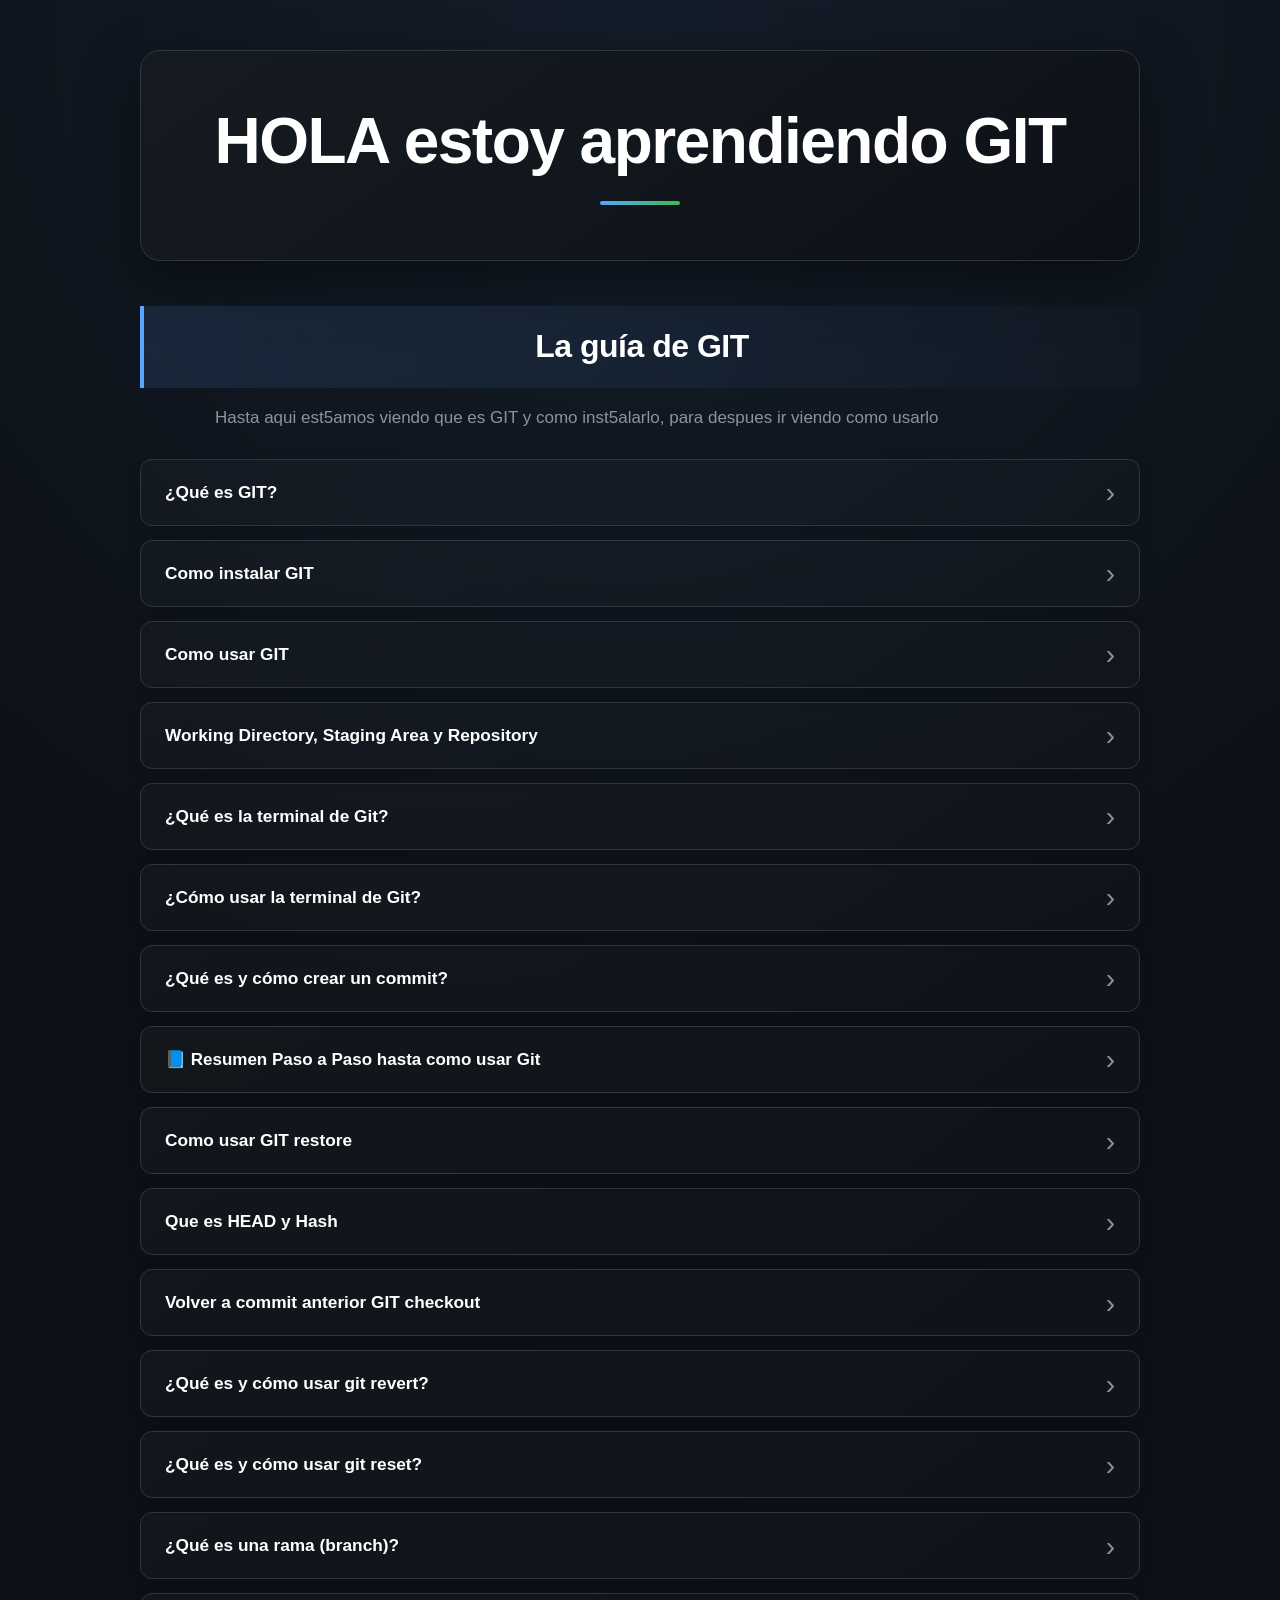
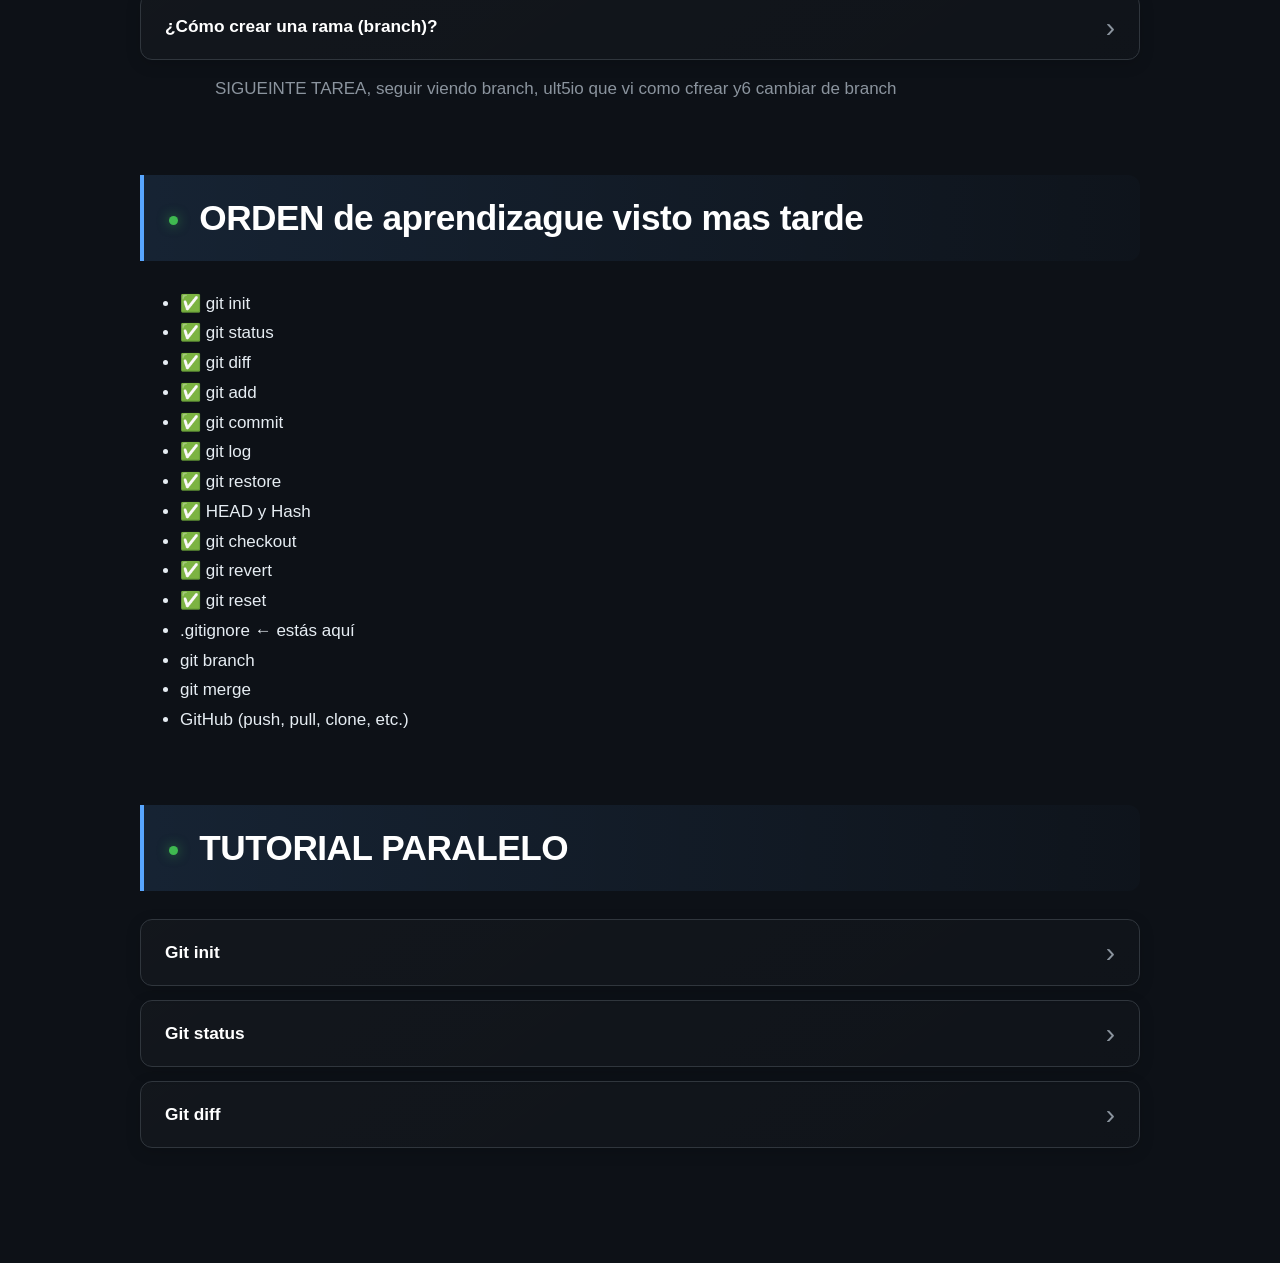
<file: priueba.html>
<html lang="en">

<head>
    <meta charset="UTF-8">
    <meta name="viewport" content="width=device-width, initial-scale=1.0">
    <link rel="stylesheet" href="style.css">
    <title>Document</title>
</head>

<body>
    <h1>
        HOLA estoy aprendiendo GIT
    </h1>
    <h2>
        La guía de GIT
    </h2>
    <p>
        Hasta aqui est5amos viendo que es GIT y como inst5alarlo, para despues ir viendo como usarlo
    </p>
    <!-- Desplegable 1 -->
    <details>
        <summary>
            <h3>¿Qué es GIT?</h3>
        </summary>
        <p><strong>Git</strong> es un sistema de control de versiones distribuido. Funciona como una máquina del tiempo
            para tu código. Registra los cambios en los archivos de un proyecto, permitiéndote volver a versiones
            anteriores, comparar modificaciones y trabajar en equipo de forma organizada sin que el código de nadie se
            superponga o se borre.</p>
    </details>

    <!-- Desplegable 2 -->
    <details>
        <summary>
            <h3>Como instalar GIT</h3>
        </summary>
        <p>La instalación depende de tu sistema operativo actual:</p>
        <ul>
            <li><strong>Windows:</strong> Descargá el instalador oficial desde <a href="https://git-scm.com"
                    target="_blank">git-scm.com</a>, ejecutalo y seguí el asistente ("Next, Next"). Se recomienda dejar
                las opciones por defecto.</li>
            <li><strong>Mac:</strong> Podés instalarlo abriendo la terminal y ejecutando el comando
                <code>xcode-select --install</code>, o descargando el instalador desde la web oficial.
            </li>
            <li><strong>Linux (Ubuntu/Debian):</strong> Abrí la terminal y ejecutá el comando
                <code>sudo apt update && sudo apt install git</code>.
            </li>
        </ul>
        <p><em>Para verificar que se instaló correctamente, abrí una terminal y escribí <code>git --version</code>.</em>
        </p>
    </details>

    <!-- Desplegable 3 -->
    <details>
        <summary>
            <h3>Como usar GIT</h3>
        </summary>
        <p>El flujo básico de trabajo en Git consta de unos pocos comandos esenciales que ejecutás en tu terminal dentro
            de la carpeta de tu proyecto:</p>
        <ol>
            <li><code>git init</code>: Inicializa un repositorio de Git en tu carpeta (crea la base de datos oculta
                <code>.git</code>).
            </li>
            <li><code>git status</code>: Te muestra el estado actual de tus archivos (cuáles cambiaron, cuáles son
                nuevos y qué se va a guardar).</li>
            <li><code>git add nombre_archivo</code>: Envía el archivo al "área de preparación" (Staging Area),
                preparándolo para la foto. Podés usar <code>git add .</code> para preparar todo.</li>
            <li><code>git commit -m "Tu mensaje"</code>: Saca la "foto" oficial de tu código y la guarda en el historial
                con un mensaje descriptivo de lo que hiciste.</li>
        </ol>
    </details>
    <!-- Desplegable 9 -->
    <details>
        <summary>
            <h3>Working Directory, Staging Area y Repository</h3>
        </summary>
        <p>Git organiza el trabajo en tres áreas principales que representan las distintas etapas por las que pasan los
            archivos antes de quedar guardados de forma permanente en el historial del proyecto.</p>
        <ol>
            <li><strong>Working Directory (Directorio de trabajo):</strong> Es la carpeta donde creás, modificás o
                eliminás archivos de tu proyecto.</li>
            <li><strong>Staging Area (Área de preparación o Index):</strong> Es el lugar temporal donde se agregan los
                cambios que querés incluir en el próximo commit mediante <code>git add</code>.</li>
            <li><strong>Repository (Repositorio):</strong> Es la base de datos de Git donde se almacenan de forma
                permanente todos los commits y el historial del proyecto.</li>
            <li>El flujo de trabajo habitual es:
                <code>Working Directory → git add → Staging Area → git commit → Repository</code>.
            </li>
        </ol>
    </details>
    <!-- Desplegable 18 -->
    <details>
        <summary>
            <h3>¿Qué es la terminal de Git?</h3>
        </summary>
        <p>La terminal de Git es una interfaz basada en texto que permite ejecutar comandos para interactuar con Git y
            administrar repositorios de forma rápida y eficiente.</p>
        <ol>
            <li>Permite ejecutar comandos de Git como <code>git status</code>, <code>git add</code> y
                <code>git commit</code>.
            </li>
            <li>También permite navegar por carpetas, crear archivos y administrar proyectos desde la línea de comandos.
            </li>
            <li>Es una de las herramientas más utilizadas por desarrolladores para trabajar con Git de manera
                profesional.</li>
            <li>En Windows suele utilizarse <code>Git Bash</code>, mientras que en Linux y macOS se utiliza la terminal
                integrada del sistema.</li>
        </ol>
    </details>
    <!-- Desplegable 19 -->
    <details>
        <summary>
            <h3>¿Cómo usar la terminal de Git?</h3>
        </summary>
        <p>Utilizar la terminal de Git consiste en escribir comandos para navegar por carpetas y ejecutar acciones sobre
            los repositorios y archivos del proyecto.</p>
        <ol>
            <li>Abrí Git Bash o la terminal de tu sistema operativo.</li>
            <li>Navegá entre carpetas utilizando comandos como <code>cd</code> (cambiar directorio) y <code>ls</code>
                (listar archivos).</li>
            <li>Ubicate dentro de la carpeta de tu proyecto mediante <code>cd nombre-carpeta</code>.</li>
            <li>Ejecutá comandos de Git como <code>git status</code>, <code>git log</code> o <code>git branch</code>
                para administrar el repositorio.</li>
        </ol>
    </details>
    <!-- Desplegable 10 -->
    <details>
        <summary>
            <h3>¿Qué es y cómo crear un commit?</h3>
        </summary>
        <p>Un <strong>commit</strong> es una captura del estado actual de los archivos preparados en el proyecto. Cada
            commit guarda los cambios realizados junto con un mensaje descriptivo para facilitar el seguimiento del
            historial.</p>
        <ol>
            <li>Prepará los archivos que querés guardar utilizando <code>git add nombre-del-archivo</code> o
                <code>git add .</code>.
            </li>
            <li>Creá el commit ejecutando
                <code>git commit -m "Descripción clara de los cambios realizados"</code>.
            </li>
            <li>Utilizá mensajes breves y descriptivos que expliquen qué modificaste o agregaste.</li>
            <li>Verificá que el commit se haya creado correctamente ejecutando
                <code>git log --oneline</code>.
            </li>
        </ol>
    </details>
    <details>
        <summary>📘 Resumen Paso a Paso hasta como usar Git</summary>
        <ul>
            <li><strong>Instalación:</strong> Descargaste Git Bash para Windows y verificaste la instalación usando el
                comando <code>git --version</code>.</li>
            <li><strong>Configuración Inicial:</strong> Definiste tu nombre, correo y la rama principal "main" mediante
                comandos <code>git config --global</code>. Revisaste todo con <code>git config --list</code>.</li>
            <li><strong>Inicialización:</strong> Creaste la carpeta GIT en VS Code y ejecutaste <code>git init</code>,
                lo que generó la carpeta oculta <code>.git</code> para guardar el historial y los commits.</li>
            <li><strong>Archivos sin seguimiento:</strong> Creaste un archivo y aprendiste que la letra "U" significa
                <em>Untracked</em> (detectado pero no seguido por Git).
            </li>
            <li><strong>Flujo de Trabajo:</strong> El flujo se compone de tres áreas consecutivas: <em>Working
                    Directory</em> (edición), <em>Staging Area</em> (preparación con <code>git add .</code>) y
                <em>Repository</em> (guardado con <code>git commit</code>).
            </li>
            <li><strong>Primer Guardado:</strong> Usaste <code>git add .</code> para preparar los archivos y
                <code>git commit -m "Primer commit"</code> para crear una captura o <em>snapshot</em> del proyecto.
            </li>
            <li><strong>Control de Estado:</strong> Aprendiste a usar <code>git status</code> para ver el estado general
                y <code>git diff</code> para comparar líneas modificadas antes de confirmar un cambio. Al hacer el
                commit, estas herramientas se limpian.</li>
            <li><strong>Integración en VS Code:</strong> La pestaña <em>Source Control</em> replica de forma visual las
                funciones de status, diff, add (+) y commit.</li>
            <li><strong>El Ciclo Profesional:</strong> La rutina recomendada es: Modificar &rarr; status &rarr; diff
                &rarr; add &rarr; commit.</li>
            <li><strong>Próximos Pasos:</strong> Una vez dominado este ciclo, sigue aprender: <code>git log</code>,
                <code>git restore</code>, el archivo <code>.gitignore</code>, ramas (branches), fusiones (merge) y la
                plataforma GitHub (push/pull).
            </li>
        </ul>
    </details>
    <!-- Desplegable 4 -->
    <details>
        <summary>
            <h3>Como usar GIT restore</h3>
        </summary>
        <p>El comando <code>git restore</code> sirve para deshacer cambios en tu espacio de trabajo. Funciona como un
            Ctrl + Z inteligente. Sus usos principales son:</p>
        <ul>
            <li><code>git restore archivo.txt</code>: Descarta los cambios locales en un archivo y lo devuelve al estado
                del último commit.</li>
            <li><code>git restore .</code>: Descarta absolutamente todos los cambios sin guardar del proyecto.</li>
            <li><code>git restore --staged archivo.txt</code>: Saca un archivo del área de preparación (deshace el
                <code>git add</code>) pero conserva tus modificaciones.
            </li>
        </ul>
    </details>

    <!-- Desplegable 5 -->
    <details>
        <summary>
            <h3>Que es HEAD y Hash</h3>
        </summary>
        <ul>
            <li><strong>Hash (SHA-1):</strong> Es el identificador único universal de cada commit. Consiste en una
                cadena alfanumérica generada automáticamente por un algoritmo matemático. Funciona como la huella
                digital exacta de un momento específico de tu código.</li>
            <li><strong>HEAD:</strong> Es un puntero simbólico que indica cuál es tu posición actual en el historial. Es
                el equivalente al indicador de "usted está aquí" en un mapa. Cambia de posición cuando te movés entre
                ramas o commits.</li>
        </ul>
    </details>

    <!-- Desplegable 6 -->
    <details>
        <summary>
            <h3>Volver a commit anterior GIT checkout</h3>
        </summary>
        <p>Permite viajar en el tiempo dentro de tu proyecto para revisar cómo estaba tu código en el pasado modificando
            el puntero HEAD:</p>
        <ol>
            <li>Buscá el código identificador usando <code>git log --oneline</code>.</li>
            <li>Viajá al pasado ejecutando <code>git checkout &lt;hash_del_commit&gt;</code>.</li>
            <li><em>Advertencia:</em> Entrarás en estado <strong>"Detached HEAD"</strong> (HEAD desasociado). Todo
                cambio que hagas ahí flotará en el pasado y se perderá si no creás una rama nueva.</li>
            <li>Volvé al presente regresando a tu rama principal con <code>git checkout main</code>.</li>
        </ol>
    </details>
    <!-- Desplegable 7 -->
    <details>
        <summary>
            <h3>¿Qué es y cómo usar git revert?</h3>
        </summary>
        <p>Permite deshacer los cambios realizados por un commit específico creando un nuevo commit que invierte esos
            cambios, sin eliminar el historial del proyecto.</p>
        <ol>
            <li>Buscá el identificador del commit ejecutando <code>git log --oneline</code>.</li>
            <li>Ejecutá <code>git revert &lt;hash_del_commit&gt;</code> para crear un nuevo commit que revierta los
                cambios.</li>
            <li>Si Git abre el editor de texto para confirmar el mensaje del commit, guardá los cambios y cerrá el
                editor.</li>
            <li>Verificá el resultado utilizando nuevamente <code>git log --oneline</code> o revisando los archivos
                modificados.</li>
        </ol>
    </details>
    <!-- Desplegable 8 -->
    <details>
        <summary>
            <h3>¿Qué es y cómo usar git reset?</h3>
        </summary>
        <p>Permite mover el puntero <code>HEAD</code> hacia un commit anterior, pudiendo conservar o eliminar los
            cambios
            realizados dependiendo del modo utilizado.</p>
        <ol>
            <li>Buscá el identificador del commit ejecutando <code>git log --oneline</code>.</li>
            <li>Usá <code>git reset --soft &lt;hash_del_commit&gt;</code> para volver a un commit anterior conservando
                los
                cambios preparados para el próximo commit.</li>
            <li>Usá <code>git reset --mixed &lt;hash_del_commit&gt;</code> (modo predeterminado) para mantener los
                cambios
                en los archivos pero quitarlos del área de preparación.</li>
            <li><em>Advertencia:</em> Usá <code>git reset --hard &lt;hash_del_commit&gt;</code> solo cuando estés
                seguro,
                ya que elimina definitivamente los cambios posteriores al commit seleccionado.</li>
        </ol>
    </details>
    <!-- Desplegable 15 -->
    <details>
        <summary>
            <h3>¿Qué es una rama (branch)?</h3>
        </summary>
        <p>Una <strong>rama (branch)</strong> es una línea de desarrollo independiente dentro de un repositorio Git.
            Permite
            trabajar en nuevas funcionalidades, correcciones o experimentos sin afectar la rama principal del proyecto.
        </p>
        <ol>
            <li>Al crear un repositorio, Git genera una rama principal llamada habitualmente <code>main</code>.</li>
            <li>Cada rama posee su propio historial de cambios y commits.</li>
            <li>Las ramas permiten desarrollar nuevas características de forma aislada y segura.</li>
            <li>Cuando el trabajo está terminado, los cambios pueden integrarse nuevamente mediante un proceso llamado
                <code>merge</code>.
            </li>
        </ol>
    </details>
    <!-- Desplegable 16 -->
    <details>
        <summary>
            <h3>¿Cómo crear una rama (branch)?</h3>
        </summary>
        <p>Crear una rama permite comenzar una nueva línea de desarrollo sin modificar directamente la rama principal
            del
            proyecto.</p>
        <ol>
            <li>Verificá en qué rama te encontrás utilizando <code>git branch</code>.</li>
            <li>Creá una nueva rama ejecutando <code>git branch nombre-rama</code>.</li>
            <li>Confirmá que la rama fue creada ejecutando nuevamente <code>git branch</code>.</li>
            <li>La nueva rama existirá en el repositorio, pero todavía permanecerás en la rama actual hasta cambiarte a
                ella.</li>
        </ol>
    </details>


    <p>
        SIGUEINTE TAREA,
        seguir viendo branch, ult5io que vi como cfrear y6 cambiar de branch </p>

    <h2>
        ORDEN de aprendizague visto mas tarde
    </h2>
    <ul>
        <li>✅ git init</li>
        <li>✅ git status</li>
        <li>✅ git diff</li>
        <li>✅ git add</li>
        <li>✅ git commit</li>
        <li>✅ git log</li>
        <li>✅ git restore</li>
        <li>✅ HEAD y Hash</li>
        <li>✅ git checkout</li>
        <li>✅ git revert</li>
        <li>✅ git reset</li>
        <li class="current-lesson">.gitignore ← estás aquí</li>
        <li>git branch</li>
        <li>git merge</li>
        <li>GitHub (push, pull, clone, etc.)</li>
    </ul>
    <h2>
        TUTORIAL PARALELO
    </h2>
    <!-- Desplegable 1 -->
    <details>
        <summary>
            <h3>Git init</h3>
        </summary>
        <p>El comando <code>git init</code> permite inicializar un nuevo repositorio Git dentro de una carpeta, creando
            la
            estructura necesaria para comenzar a controlar versiones.</p>
        <ol>
            <li>Abrí una terminal dentro de la carpeta de tu proyecto.</li>
            <li>Ejecutá el comando <code>git init</code>.</li>
            <li>Git creará una carpeta oculta llamada <code>.git</code> que almacenará toda la información del
                repositorio.</li>
            <li>Verificá que el repositorio se haya creado correctamente utilizando <code>git status</code>.</li>
        </ol>
    </details>
    <!-- Desplegable 13 -->
    <details>
        <summary>
            <h3>Git status</h3>
        </summary>
        <p>El comando <code>git status</code> muestra el estado actual del repositorio, indicando qué archivos fueron
            modificados, cuáles están preparados para un commit y cuáles aún no son rastreados por Git.</p>
        <ol>
            <li>Abrí una terminal dentro de tu repositorio Git.</li>
            <li>Ejecutá el comando <code>git status</code>.</li>
            <li>Revisá los archivos modificados, agregados o pendientes de seguimiento.</li>
            <li>Utilizá este comando frecuentemente para conocer el estado de tu proyecto antes de ejecutar
                <code>git add</code> o <code>git commit</code>.
            </li>
        </ol>
    </details>
    <!-- Desplegable 14 -->
    <details>
        <summary>
            <h3>Git diff</h3>
        </summary>
        <p>El comando <code>git diff</code> permite visualizar las diferencias entre versiones de archivos, mostrando
            qué
            líneas fueron agregadas, eliminadas o modificadas.</p>
        <ol>
            <li>Realizá cambios en uno o más archivos de tu proyecto.</li>
            <li>Ejecutá el comando <code>git diff</code>.</li>
            <li>Analizá las líneas eliminadas (precedidas por <code>-</code>) y las líneas agregadas (precedidas por
                <code>+</code>).
            </li>
            <li>Utilizá esta información para revisar tus cambios antes de agregarlos al área de preparación mediante
                <code>git add</code>.
            </li>
        </ol>
    </details>


</body>

</html>
</file>
<file: style.css>
/* =========================================================
   CURSO DE GIT - DISEÑO PROFESIONAL DARK
   ========================================================= */

/* ---------- VARIABLES ---------- */

:root {
    --git-bg: #0d1117;
    --git-bg-secondary: #161b22;
    --git-bg-card: #1c2128;
    --git-bg-code: #0b0f14;

    --git-border: #30363d;
    --git-border-hover: #484f58;

    --git-text: #e6edf3;
    --git-text-secondary: #8b949e;
    --git-text-muted: #6e7681;

    --git-accent: #58a6ff;
    --git-accent-hover: #79c0ff;

    --git-green: #3fb950;
    --git-green-hover: #56d364;

    --git-purple: #bc8cff;
    --git-orange: #d29922;
    --git-red: #f85149;

    --git-shadow:
        0 10px 30px rgba(0, 0, 0, 0.25);

    --git-shadow-hover:
        0 15px 40px rgba(0, 0, 0, 0.4);

    --git-radius: 12px;
}


/* =========================================================
   RESET BÁSICO
   ========================================================= */

* {
    box-sizing: border-box;
}

html {
    scroll-behavior: smooth;
}

body {
    margin: 0 auto;
    padding: 50px 25px 80px;

    max-width: 1050px;

    background:
        radial-gradient(
            circle at top center,
            rgba(88, 166, 255, 0.08),
            transparent 35%
        ),
        var(--git-bg);

    color: var(--git-text);

    font-family:
        -apple-system,
        BlinkMacSystemFont,
        "Segoe UI",
        Roboto,
        Helvetica,
        Arial,
        sans-serif;

    font-size: 17px;
    line-height: 1.75;

    -webkit-font-smoothing: antialiased;
}


/* =========================================================
   SELECCIÓN DE TEXTO
   ========================================================= */

::selection {
    background: rgba(88, 166, 255, 0.35);
    color: #ffffff;
}


/* =========================================================
   PÁRRAFOS
   ========================================================= */

body > p {
    color: var(--git-text-secondary);

    max-width: 850px;

    margin: 0 auto 25px;

    line-height: 1.8;
}


/* =========================================================
   H1 - TÍTULO PRINCIPAL
   ========================================================= */

body > h1 {
    position: relative;

    margin: 0 auto 20px;

    padding: 55px 35px;

    max-width: 100%;

    text-align: center;

    font-size: clamp(2.2rem, 5vw, 4rem);
    line-height: 1.1;

    font-weight: 800;

    letter-spacing: -1.5px;

    color: #ffffff;

    background:
        linear-gradient(
            145deg,
            #161b22,
            #0d1117
        );

    border: 1px solid var(--git-border);

    border-radius: 20px;

    box-shadow:
        0 20px 60px rgba(0, 0, 0, 0.4);
}


/* Línea decorativa del H1 */

body > h1::after {
    content: "";

    display: block;

    width: 80px;
    height: 4px;

    margin: 25px auto 0;

    background: linear-gradient(
        90deg,
        var(--git-accent),
        var(--git-green)
    );

    border-radius: 10px;
}


/* =========================================================
   SUBTÍTULO INICIAL
   ========================================================= */

body > h2:first-of-type {
    text-align: center;

    margin-top: 45px;
    margin-bottom: 15px;

    color: #ffffff;

    font-size: 2rem;
}


/* =========================================================
   H2 - ETAPAS DEL CURSO
   ========================================================= */

body > h2 {
    position: relative;

    margin-top: 70px;
    margin-bottom: 28px;

    padding: 20px 25px;

    color: #ffffff;

    font-size: clamp(1.5rem, 3vw, 2.2rem);

    line-height: 1.3;

    font-weight: 750;

    letter-spacing: -0.5px;

    background:
        linear-gradient(
            90deg,
            rgba(88, 166, 255, 0.12),
            rgba(88, 166, 255, 0.02)
        );

    border-left: 4px solid var(--git-accent);

    border-radius: 0 12px 12px 0;
}


/* Número visual de las etapas */

body > h2:not(:first-of-type)::before {
    content: "";

    display: inline-block;

    width: 9px;
    height: 9px;

    margin-right: 12px;

    vertical-align: middle;

    background: var(--git-green);

    border-radius: 50%;

    box-shadow:
        0 0 12px rgba(63, 185, 80, 0.6);
}


/* =========================================================
   DETAILS - TARJETAS
   ========================================================= */

details {
    position: relative;

    margin: 14px 0;

    overflow: hidden;

    background:
        linear-gradient(
            145deg,
            rgba(255, 255, 255, 0.025),
            rgba(255, 255, 255, 0.01)
        );

    border: 1px solid var(--git-border);

    border-radius: var(--git-radius);

    box-shadow:
        0 4px 15px rgba(0, 0, 0, 0.15);

    transition:
        border-color 0.25s ease,
        background 0.25s ease,
        transform 0.25s ease,
        box-shadow 0.25s ease;
}


/* Hover de cada tarjeta */

details:hover {
    border-color: var(--git-border-hover);

    background:
        linear-gradient(
            145deg,
            rgba(255, 255, 255, 0.04),
            rgba(255, 255, 255, 0.015)
        );

    box-shadow:
        0 8px 25px rgba(0, 0, 0, 0.25);
}


/* Tarjeta abierta */

details[open] {
    border-color: rgba(88, 166, 255, 0.45);

    box-shadow:
        0 10px 30px rgba(0, 0, 0, 0.3),
        0 0 0 1px rgba(88, 166, 255, 0.05);
}


/* =========================================================
   SUMMARY
   ========================================================= */

summary {
    position: relative;

    display: flex;

    align-items: center;

    min-height: 65px;

    padding: 18px 55px 18px 24px;

    cursor: pointer;

    list-style: none;

    color: #ffffff;

    font-weight: 650;

    user-select: none;

    transition:
        color 0.2s ease,
        background 0.2s ease;
}


/* Quitar marcador nativo */

summary::-webkit-details-marker {
    display: none;
}

summary::marker {
    display: none;
}


/* Flecha */

summary::after {
    content: "›";

    position: absolute;

    right: 24px;

    top: 50%;

    transform:
        translateY(-50%)
        rotate(0deg);

    color: var(--git-text-secondary);

    font-size: 28px;

    font-weight: 300;

    transition:
        transform 0.25s ease,
        color 0.25s ease;
}


/* Flecha cuando está abierto */

details[open] > summary::after {
    transform:
        translateY(-50%)
        rotate(90deg);

    color: var(--git-accent);
}


/* Hover summary */

summary:hover {
    color: var(--git-accent-hover);

    background:
        rgba(88, 166, 255, 0.04);
}


/* =========================================================
   H3 DENTRO DE SUMMARY
   ========================================================= */

summary h3 {
    margin: 0;

    color: inherit;

    font-size: 1.08rem;

    font-weight: 650;

    line-height: 1.45;
}


/* =========================================================
   CONTENIDO DE DETAILS
   ========================================================= */

details > p,
details > ul,
details > ol {
    margin-left: 25px;
    margin-right: 25px;
}


/* Separación superior del primer elemento */

details[open] > p:first-of-type,
details[open] > ul:first-of-type,
details[open] > ol:first-of-type {
    margin-top: 8px;
}


/* =========================================================
   PÁRRAFOS DENTRO DE DETAILS
   ========================================================= */

details p {
    color: var(--git-text-secondary);

    line-height: 1.8;
}


/* =========================================================
   LISTAS
   ========================================================= */

details ul,
details ol {
    padding-left: 25px;

    color: var(--git-text-secondary);
}


details li {
    margin-bottom: 10px;

    padding-left: 4px;
}


details li::marker {
    color: var(--git-accent);
}


/* Listas anidadas */

details li ul,
details li ol {
    margin-top: 10px;
    margin-bottom: 10px;
}


/* =========================================================
   STRONG
   ========================================================= */

strong {
    color: #ffffff;

    font-weight: 650;
}


/* =========================================================
   EM
   ========================================================= */

em {
    color: #b1bac4;
}


/* =========================================================
   CÓDIGO INLINE
   ========================================================= */

code {
    display: inline;

    padding: 3px 7px;

    background: #161b22;

    color: #79c0ff;

    border: 1px solid #30363d;

    border-radius: 6px;

    font-family:
        "SFMono-Regular",
        Consolas,
        "Liberation Mono",
        Menlo,
        monospace;

    font-size: 0.88em;

    white-space: nowrap;
}


/* =========================================================
   CÓDIGO DENTRO DE LISTAS
   ========================================================= */

li code {
    color: #79c0ff;
}


/* =========================================================
   LINKS
   ========================================================= */

a {
    color: var(--git-accent);

    text-decoration: none;

    transition:
        color 0.2s ease,
        border-color 0.2s ease;
}


a:hover {
    color: var(--git-accent-hover);

    text-decoration: underline;
}


/* =========================================================
   BLOQUE DE RESUMEN
   ========================================================= */

details:last-of-type {
    margin-bottom: 35px;
}


/* El details que tiene el resumen paso a paso */

summary:has(+ ul) {
    font-weight: 700;
}


/* =========================================================
   BLOQUE "RESUMEN PASO A PASO"
   ========================================================= */

details:has(summary:first-child) {
    /* base */
}


/* =========================================================
   SECCIÓN FINAL - GITHUB
   ========================================================= */

body > section {
    position: relative;

    margin-top: 80px !important;
    margin-bottom: 20px !important;

    padding: 50px 30px !important;

    text-align: center;

    background:
        linear-gradient(
            145deg,
            #161b22,
            #0d1117
        ) !important;

    border: 1px solid var(--git-border);

    border-radius: 20px;

    box-shadow:
        0 20px 50px rgba(0, 0, 0, 0.35);

    overflow: hidden;
}


/* Decoración superior */

body > section::before {
    content: "";

    position: absolute;

    top: 0;
    left: 0;
    right: 0;

    height: 3px;

    background:
        linear-gradient(
            90deg,
            var(--git-green),
            var(--git-accent),
            var(--git-purple)
        );
}


/* =========================================================
   H2 DEL BLOQUE GITHUB
   ========================================================= */

body > section h2 {
    margin-top: 0;

    margin-bottom: 15px;

    color: #ffffff;

    font-size: clamp(1.7rem, 4vw, 2.5rem);

    font-weight: 750;
}


/* =========================================================
   TEXTO DEL BLOQUE GITHUB
   ========================================================= */

body > section p {
    color: var(--git-text-secondary) !important;

    max-width: 650px;

    margin-left: auto !important;
    margin-right: auto !important;

    line-height: 1.7;
}


/* =========================================================
   BOTÓN GITHUB
   ========================================================= */

body > section a {
    display: flex !important;

    width: 190px !important;
    height: 150px !important;

    margin: 30px auto 0;

    padding: 20px !important;

    align-items: center;
    justify-content: center;

    flex-direction: column;

    color: #ffffff !important;

    background:
        linear-gradient(
            135deg,
            #238636,
            #2ea043
        ) !important;

    border: 1px solid rgba(63, 185, 80, 0.5);

    border-radius: 16px !important;

    font-size: 16px !important;

    font-weight: 700;

    text-decoration: none !important;

    box-shadow:
        0 8px 25px rgba(35, 134, 54, 0.25) !important;

    transition:
        transform 0.25s ease,
        box-shadow 0.25s ease,
        background 0.25s ease;
}


/* Hover del botón */

body > section a:hover {
    transform: translateY(-6px);

    background:
        linear-gradient(
            135deg,
            #2ea043,
            #3fb950
        ) !important;

    box-shadow:
        0 15px 35px rgba(63, 185, 80, 0.35) !important;

    text-decoration: none !important;
}


/* =========================================================
   SVG DE GITHUB
   ========================================================= */

body > section a svg {
    width: 40px !important;
    height: 40px !important;

    margin-bottom: 12px !important;
}


/* =========================================================
   FOCUS - ACCESIBILIDAD
   ========================================================= */

a:focus-visible,
summary:focus-visible {
    outline: 2px solid var(--git-accent);

    outline-offset: 4px;

    border-radius: 6px;
}


/* =========================================================
   SCROLLBAR
   ========================================================= */

::-webkit-scrollbar {
    width: 10px;
}

::-webkit-scrollbar-track {
    background: #0d1117;
}

::-webkit-scrollbar-thumb {
    background: #30363d;

    border-radius: 10px;
}

::-webkit-scrollbar-thumb:hover {
    background: #484f58;
}


/* =========================================================
   RESPONSIVE - TABLET
   ========================================================= */

@media (max-width: 768px) {

    body {
        padding: 25px 16px 60px;

        font-size: 16px;
    }


    body > h1 {
        padding: 40px 20px;

        font-size: 2.3rem;

        border-radius: 15px;
    }


    body > h2 {
        margin-top: 50px;

        padding: 17px 18px;

        font-size: 1.55rem;
    }


    summary {
        padding:
            16px
            45px
            16px
            18px;

        min-height: 60px;
    }


    summary h3 {
        font-size: 1rem;
    }


    details > p,
    details > ul,
    details > ol {
        margin-left: 18px;
        margin-right: 18px;
    }


    body > section {
        padding: 40px 20px !important;
    }

}


/* =========================================================
   RESPONSIVE - MÓVIL
   ========================================================= */

@media (max-width: 480px) {

    body {
        padding:
            15px
            10px
            45px;

        font-size: 15px;
    }


    body > h1 {
        padding: 35px 16px;

        font-size: 2rem;

        letter-spacing: -1px;
    }


    body > h1::after {
        width: 60px;
    }


    body > h2 {
        font-size: 1.35rem;

        margin-top: 40px;

        padding: 15px;
    }


    body > h2:first-of-type {
        font-size: 1.5rem;
    }


    details {
        margin: 10px 0;

        border-radius: 10px;
    }


    summary {
        padding:
            15px
            40px
            15px
            15px;
    }


    summary h3 {
        font-size: 0.95rem;
    }


    summary::after {
        right: 15px;

        font-size: 24px;
    }


    details > p,
    details > ul,
    details > ol {
        margin-left: 15px;
        margin-right: 15px;
    }


    details ul,
    details ol {
        padding-left: 22px;
    }


    code {
        white-space: normal;

        overflow-wrap: anywhere;
    }


    body > section {
        margin-top: 55px !important;

        padding:
            35px
            15px !important;

        border-radius: 15px;
    }


    body > section h2 {
        font-size: 1.7rem;
    }


    body > section a {
        width: 170px !important;
        height: 140px !important;
    }

}
</file>
